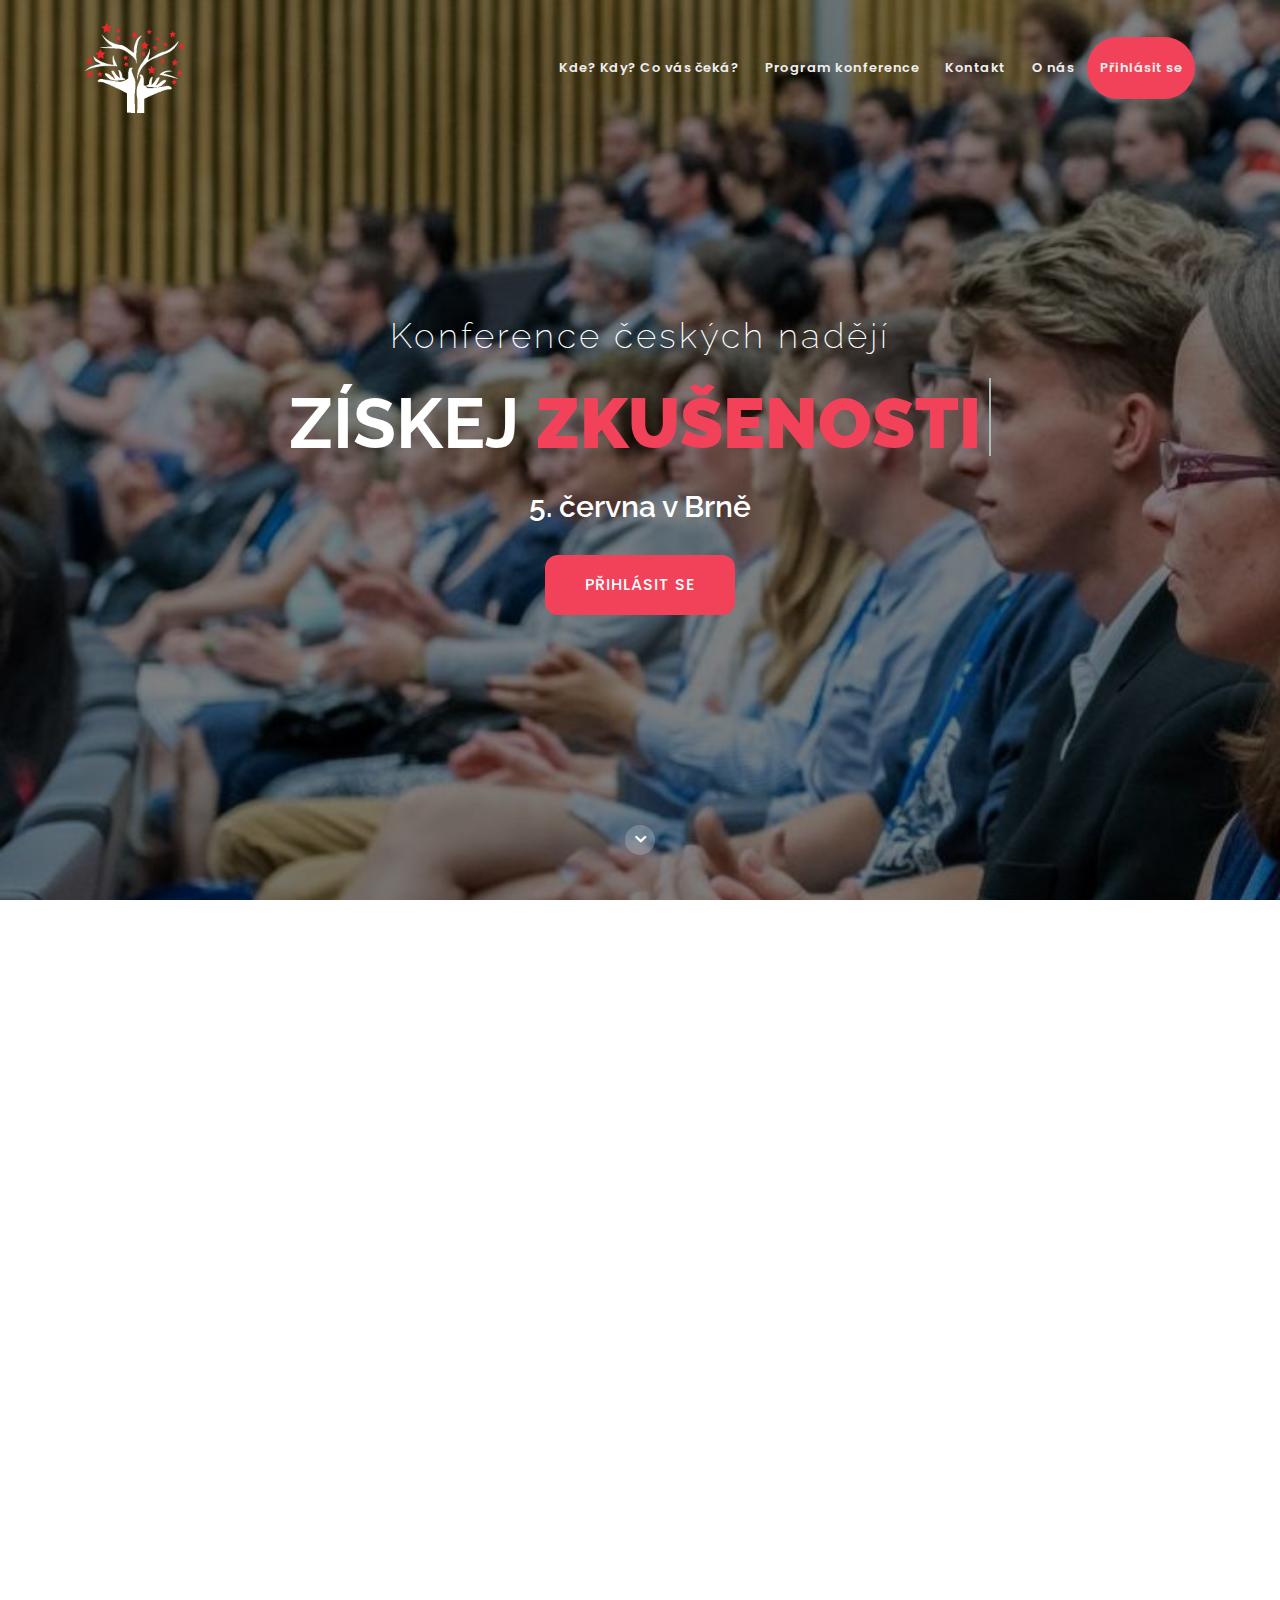
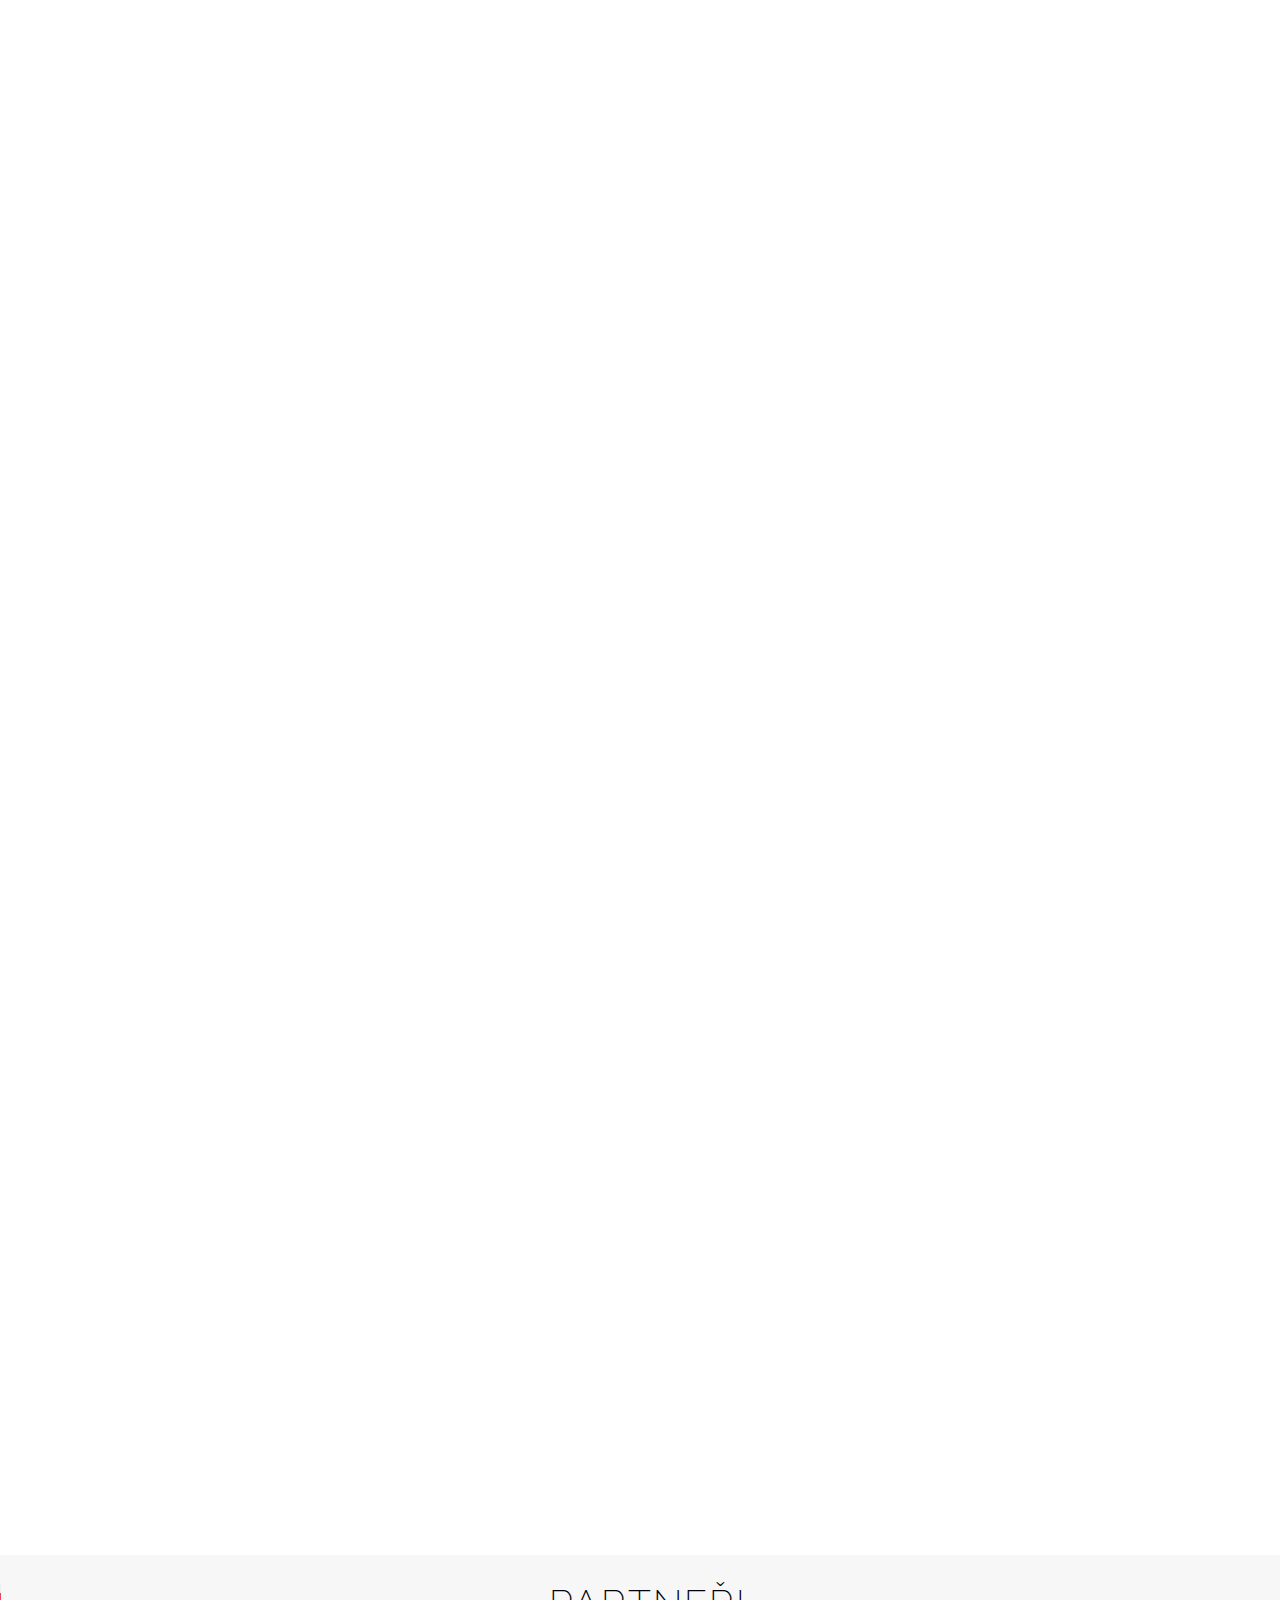
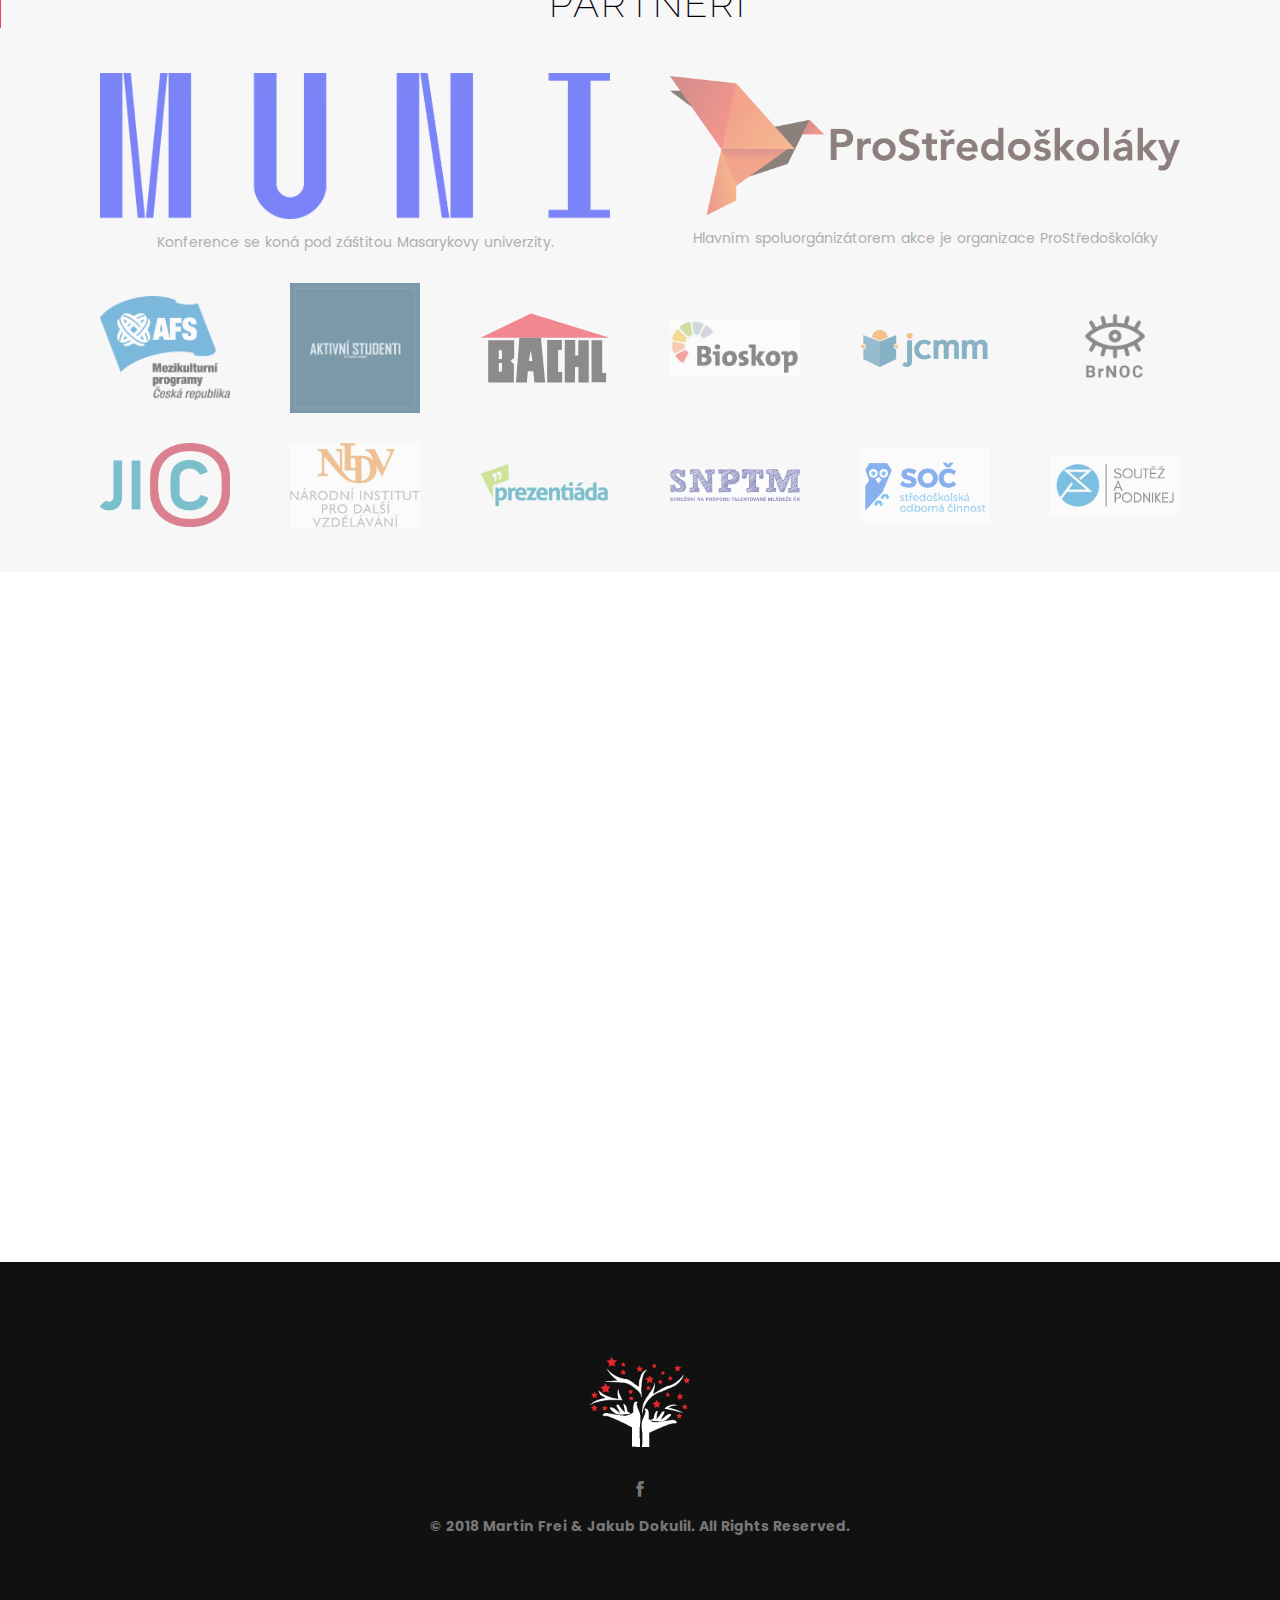
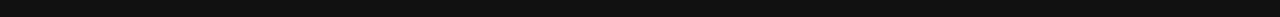
<file: index.html>
<!DOCTYPE html>
 <html lang="cz">

    <head>

    	<!-- Metas -->
        <meta charset="utf-8">
		<meta http-equiv="X-UA-Compatible" content="IE=edge" />
        <meta name="viewport" content="width=device-width, initial-scale=1, maximum-scale=1" />
		<meta name="keywords" content="Konference českých nadějí; studenti; studium" />
		<meta name="description" content="Konference českých nadějí" />
		<meta name="author" content="Martin Frei" />

		<!-- Title  -->
		<title>Konference českých nadějí</title>

		<!-- Favicon ikona v levém horním rohu -->
		<link rel="shortcut icon" href="img/logo-dark.png" />

		<!-- Google Fonts -->
		<link href="https://fonts.googleapis.com/css?family=Poppins:300,400,500,600" rel="stylesheet">
        <link href="https://fonts.googleapis.com/css?family=Raleway:200,300,400,500,600,700,800" rel="stylesheet">
        <link rel="stylesheet" type="text/css" href=" ./css/animate.min.css">
		
		<!-- Plugins -->
		<link rel="stylesheet" href="css/plugins.css" />
       

        <!-- Core Style Css -->
        <link rel="stylesheet" href="css/style.css" />
    
<!---->
    </head>

    <body>

    	<!-- =====================================
    	==== Start Loading -->

    	<div class="loading">
    		<div class="text-center middle">
    			<div class="lds-ellipsis"><div></div><div></div><div></div><div></div></div>
    		</div>
    	</div>
        
    	<!-- End Loading ====
    	======================================= -->

       
    	<!-- =====================================
    	==== Start Navbar -->

		<nav class="navbar navbar-expand-lg">
			<div class="container">

            <!-- Logo -->
            <a class="logo" href="#" data-scroll-nav="0">
                <img src="img/logo-white.png" alt="logo">         
            </a>

			  <button class="navbar-toggler" type="button" data-toggle="collapse" data-target="#navbarSupportedContent" aria-controls="navbarSupportedContent" aria-expanded="false" aria-label="Toggle navigation">
			    <span class="icon-bar"><i class="fas fa-bars"></i></span>
			  </button>

			  <!-- navbar links -->
			  <div class="collapse navbar-collapse" id="navbarSupportedContent">
			    <ul class="navbar-nav ml-auto"><!--
			      <li class="nav-item">
			        <a class="nav-link active" href="#" data-scroll-nav="0">Úvodní stránka</a>
			      </li>-->
                  <li class="nav-item">
                    <a class="nav-link" href="#" data-scroll-nav="1">Kde? Kdy? Co vás čeká?</a>
                  </li>
                   <li class="nav-item">
                    <a class="nav-link" href="#" data-scroll-nav="2">Program konference</a>
                  </li>
                  <li class="nav-item">
                    <a class="nav-link" href="#" data-scroll-nav="3">Kontakt</a>
                  </li>
			      <li class="nav-item">
                    <a class="nav-link" href="#" data-scroll-nav="4">O nás</a>
                  </li>
                  <!--- možnost přidat položky do menu
			      <li class="nav-item">
			        <a class="nav-link" href="#" data-scroll-nav="4">Ahoj puso :*</a>
			      </li>
			      <li class="nav-item">
			        <a class="nav-link" href="#" data-scroll-nav="5">Blog</a>
			      </li>
            --->
            <li class="nav-item" style="background-color: #F24259; animation-delay: 1.2s; border-radius: 80px;">
			        <a class="nav-link" href="https://docs.google.com/forms/d/e/1FAIpQLSfJf_c9JNBJKOF90yZOGm_LRETpNwW7fbvU_ALuVXVhBp3ThQ/viewform?usp=sf_link">Přihlásit se</a>
			      </li>
			    </ul>
			  </div>
			</div>
		</nav>

    	<!-- End Navbar ====
    	======================================= -->


    	<!-- =====================================
    	==== Start Header -->

    	<header class="header valign" data-scroll-index="0" data-overlay-dark="5">
<!--Zde změn video -->
            <video class="bg-vid" poster="img/fotka_uvodka3.jpg" autoplay="" loop="" muted="">
                <source src="img/poslucharna_1.JPG" type="image/jpg">
            </video>

    		<div class="container">
    			<div class="row">
    				<div class="full-width text-center caption mt-30">
    					<h3>Konference českých nadějí</h3>
                        <h1 class="cd-headline clip">
                            <span class="blc">Získej </span>
                            <span class="cd-words-wrapper">
                              <b class="is-visible">Zkušenosti</b>
                              <b>nové Přátele</b>
                              <b>Vědomosti</b>
                            </span>
                        </h1>
                        <h4>5. června v Brně</h4><!--
                        <p>Už na střední škole se dají dělat úžasné věci!</p>
                        <p>Pojďmě je sdílet! </p>-->
                        <!--<a href="#0" class="butn butn-bord">
                            <span>Přihlásit se</span>
                        </a>--->
                        <a href="https://docs.google.com/forms/d/e/1FAIpQLSfJf_c9JNBJKOF90yZOGm_LRETpNwW7fbvU_ALuVXVhBp3ThQ/viewform?usp=sf_link" target="_blank" class="butn butn-bg">
                            <span>Přihlásit se</span>
                        </a>
    				</div>
    			</div>
    		</div>

    		<div class="arrow">
				<a href="#" data-scroll-nav="1">
					<i class="fas fa-chevron-down"></i>
				</a>
			</div>
    	</header>

   <section class="portfolio section-padding" data-scroll-index="1">
            <div class="container">
                <div class="row">
                    
                    <div class="section-head col-sm-12">
                        <h4>
                            <span>Základní</span><br>
                            Informace
                        </h4>
                    </div>
<!---
                
                    <div class="clearfix"></div>

                    gallery -->
                    <div class="gallery text-center full-width" data-scroll-index="1">

                           <!-- gallery item -->
                        <div class="col-md-4 items graphic">
                            <div class="item-img">
                                <img src="img/portfolio/CP_SOC_2018_02.jpg" alt="image">
                                 <div class="stred">
                                <h2>Pro koho?</h2>
                                 </div>
                                <div class="item-img-overlay valign">
                                    <div class="overlay-info full-width vertical-center">
                                        <h6>Pro koho?</h6>
                                        <p> Konference se může <strong>zúčastnit kdokoliv</strong>, svůj projekt mohou představit <strong>v roli prezetujících všichni studenti středních škol</strong>.</p>
                                    </div>
                                    <a href="img/portfolio/1.jpg" class="popimg">
                                        <i class="icofont icofont-image"></i>
                                    </a>
                                </div>
                            </div>
                        </div>
                        <!-- když se ti nechce otvírat css soubor :DDD-->
                        <style type="text/css">
                            .stred{
                                background-color: #003366; 
                                color: white;
                                position: absolute;
                                top: 45%;
                                left: 0;
                                width: 100%;
}
                        </style>
                        <!-- gallery item -->
                        <div class="col-md-4 items web">
                            <div class="item-img">
                                <img src="img/muni_kampus.jpg" alt="image">
                                <div class="stred">
                                <h2>Kde? Kdy?</h2>
                                 </div>
                                <div class="item-img-overlay valign">
                                     
                                    <div class="overlay-info full-width vertical-center">
                                        <h6>Kde? Kdy?</h6>
                                        <p>Akce se uskuteční <strong>5. června</strong> v budově kampusu Masarykovy univerzity <strong>v Brně</strong> Bohunicích </p>
                                    </div>
                                    <a href="img/portfolio/2.jpg" class="popimg">
                                        <i class="icofont icofont-image"></i>
                                    </a>
                                </div>
                            </div>
                        </div>

                        <!-- gallery item -->
                        <div class="col-md-4 items brand">
                            <div class="item-img">
                                <img src="img/portfolio/Mic_800x600 (1).jpg" alt="image">
                                 <div class="stred">
                                <h2>Co vás čeká?</h2>
                                 </div>
                                <div class="item-img-overlay valign">
                                    <div class="overlay-info full-width vertical-center">
                                        <h6>Co vás čeká?</h6>
                                        <p>Těšit se můžete na den nabitý přednáškami středoškoláků, zajímavým programem a soutěžemi o ceny. Setkáte se s středoškoláky z celého Česka.</p>
                                    </div>
                                    <a href="img/portfolio/3.jpg" class="popimg">
                                        <i class="icofont icofont-image"></i>
                                    </a>
                                </div>
                            </div>
                        </div>

                      

                        <div class="clear-fix"></div>

                    </div>

                </div>
            </div>

        </section><!--
         <div class="quote bg-img section-padding" data-overlay-dark="5" data-background="img/onas1.jpg" data-scroll-index="1">
            <div class="container">
                <div class="row">
                    <div class="offset-lg-2 col-lg-8 text-center">
                        <p><span class="icon"><i class="icofont icofont-quote-left"></i></span>Mnoho úspěšných vědců začalo se svým výzkumem již na střední škole.<span class="icon"><i class="icofont icofont-quote-right"></i></span></p>
                        <h5>České naděje</h5>
                        <h6>CEO, and lead designer of konference</h6>
                    </div>
                </div>
            </div>
        </div>--><!--
        <section class="hero section-padding pb-0" data-scroll-index="1">
            <div class="container">
                <div class="row">-->
                    <!--<div class="offset-lg-2 col-lg-8 text-center mb-80">
                        <h4 class="extra-text">Už na <span> střední škole</span> se dají dělat výjimečné věci.</h4>
                        <h4>Pojďme je <span>sdílet</span></h4>
                    </div>
--><!--
                    <div class="col-lg-7">
                        <div class="mission">

                            <div class="section-head mb-30">
                                <h4><span>O nás</span><br>
                                    Náš cíl
                                </h4>
                            </div>
                         <p>Lorem ipsum dolor sit amet, consectetuer adipiscing elit. Duis ante orci, molestie vitae vehicula venenatis, tincidunt ac pede. Donec vitae arcu. Cras elementum. Nullam at arcu a est sollicitudin euismod. Ut enim ad minima veniam, quis nostrum exercitationem ullam corporis suscipit laboriosam, nisi ut aliquid ex ea commodi consequatur? Maecenas sollicitudin. Phasellus et lorem id felis nonummy placerat. Aliquam ante. Class aptent taciti sociosqu ad litora torquent per conubia nostra, per inceptos hymenaeos. Nam quis nulla. Mauris suscipit, ligula sit amet pharetra semper, nibh ante cursus purus, vel sagittis velit mauris vel metus. Fusce suscipit libero eget elit. Duis ante orci, molestie vitae vehicula venenatis, tincidunt ac pede. Cum sociis natoque penatibus et magnis dis parturient montes, nascetur ridiculus mus. Et harum quidem rerum facilis est et expedita distinctio. Mauris tincidunt sem sed arcu. Etiam quis quam.</p>

                        <p>Nullam feugiat, turpis at pulvinar vulputate, erat libero tristique tellus, nec bibendum odio risus sit amet ante. Etiam bibendum elit eget erat. Nullam justo enim, consectetuer nec, ullamcorper ac, vestibulum in, elit. Duis sapien nunc, commodo et, interdum suscipit, sollicitudin et, dolor. Morbi imperdiet, mauris ac auctor dictum, nisl ligula egestas nulla, et sollicitudin sem purus in lacus. Maecenas lorem. Nam quis nulla. Duis viverra diam non justo. Sed ac dolor sit amet purus malesuada congue. Nunc auctor. In enim a arcu imperdiet malesuada. Fusce nibh. Nulla accumsan, elit sit amet varius semper, nulla mauris mollis quam, tempor suscipit diam nulla vel leo. Maecenas lorem. Curabitur sagittis hendrerit ante. Pellentesque pretium lectus id turpis.</p>


                            
                        </div>
                    </div>
                </div>
            </div>
            

                    
        <div class="clients bg-white text-center">
            <div class="container">
                <div class="row">
                </div>
            </div>
        </div>


    </section>-->


        <!-- End Quote ====
        ======================================= -->


    	<!-- =====================================
    	==== Start Portfolio -->
    	
     

    	
        <section id="program" class="serv-tabs section-padding bg-img" data-overlay-dark="7" data-background="img/onas1.jpg" data-scroll-index="2">
            <div class="container">
                <div class="row">

                    
                     <div class="section-head col-sm-12">

                        <h4>
                            <span>Program</span><br>
                            konference
                        </h4>
                        
                         <div class="tabs-icon row">

                            <div id="tab-1" class="col-md-4 col-sm-4 active item">
                                <div><!--
                                    <span class="icon"><i class="icofont icofont-laptop-alt"></i></span>-->
                                    <h5>Zahájení</h5>
                                    <em>Aula </em>
									<em>10:00 - 10:30</em>
                                </div>
                            </div>

                            <div id="tab-2" class="col-md-4 col-sm-4 item">
                                <div><!--
                                    <span class="icon"><i class="icofont icofont-brand-htc"></i></span>-->
                                    <h5>Dopolední blok</h5>
                                    <em>Aula 10:30 - 11:45</em>
                                </div>
                            </div>
                            <div id="tab-3" class="col-md-4 col-sm-4 item">
                                <div><!--
                                    <span class="icon"><i class="icofont icofont-brand-htc"></i></span>-->
                                    <h5>Oběd </h5>
                                    <em>Menza</em> 
									<em>11:45 - 13:00</em>
                                </div>
                            </div>

                            <div id="tab-4" class="col-md-4 col-sm-4 item">
                                <div><!--
                                    <span class="icon"><i class="icofont icofont-brand-htc"></i></span>-->
                                    <h5>Odpolední blok</h5>
                                    <em>Posluchárny </em>
									<em>13:00 - 16:00 </em>
                                </div>
                            </div>

                                                  
                            <div id="tab-5" class="col-md-4 col-sm-4 item">
                              <div><!------------------
                                  <span class="icon"><i class="icofont icofont-touch"></i></span>-->
                                  <h5>Ukončení</h5>
                                  <em>Aula 16:30</em>
                              </div>
                          </div>
                        </div>
                    </div>
 <div class="tabs col-sm-12">

                        <div class="content">
                            <div id="tab-1-content" class="tab-item curent">
                                <div class="row">
                                    <div class="col-lg-6">
                                        <div class="item bord">
                                            <h5> Zahájení</h5>
											 </div>
											  </div>
											  <div class="col-lg-6">
                                        <div class="item spcial">
                                            <p> Zahájení konferece a úvodní slovo organizátorů a děkana přírodovědecké fakulty. </p>
                                       
                                        </div>
                                    </div>
                                </div>
                            </div>

                            <div id="tab-2-content" class="tab-item">
                                <div class="row">
                                    <div class="col-lg-6">
                                        <div class="item bord">
                                            <h5>Dopolední blok přednášek</h5>
                                        </div>
                                    </div>
                                    <div class="col-lg-6">
                                        <div class="item spcial">
                                            <p>Během dopoledního bloku vystoupí se svými přednáškami tři studenti, kteří už na střední škole dokázali něco výjimečného.</p>

                                            <p>Jména těchto hostů a o čem promluví bude zveřejněno v průběhu ledna.</p>
                                        </div>
                                    </div>
                                </div>
                                <span style="height: 20px"></span>
                                <div class="testimonails bg-img section-padding" data-overlay-dark="7" data-background="img/3.jpg">
                                    <div class="container">
                                        <div class="row">
                        
                                            <div class="offset-lg-1 col-lg-10 text-center over">
                        
                                                <div class="owl-carousel owl-theme">
                                                    <div class="citem">
                                                        <div class="client-img">
                                                            <img src="img/oliver.jpg" alt="">
                                                        </div>
                                                        <h5>Oliver Layera</h5>
                                                        <h6>1. přednášející</h6>
                                                        <p>Jako první z trojice TOP středoškoláků se nám v dopoledním bloku představí Oliver Laryea!</p>

                                                        <p>Oliver nyní studuje maturitní ročník pražského gymnázia Budějovická. Škola však rozhodně není jeho jedinou aktivitou. Aktuálně se nejvíc věnuje podnikání, má vlastní digitální agenturu, rozjíždí firmu zprostředkovávající medicínský turismus a spousty vedlejších projektů. Jedním z nich bylo „Společně v knihovně“, který realizoval ve spolupráci s organizací Nová škola v opatovské knihovně. Sám zde dva roky působil jako dobrovolník. Účastnil se výzkumu na dvou ústavech Akademie věd ČR - charakterizaci polovodičkových nanostruktur a kvantových teček a byl vybrán na několikatýdenní stáž do švýcarského CERNu, kde pracoval na SCADA systému sběru a dispečerského řízení dat. Díky stipendiu, které loni obdržel, okusil i studium na Princetonské univerzitě. Ve svém volném čase se mimo jiné věnuje fotbalu a hře na klavír.</p>
                                      
                                                    </div>
                                                    <div class="citem">
                                                        <div class="client-img">
                                                            <img src="img/slama.jpg" alt="">
                                                        </div>
                                                        <h5>Jan Sláma</h5>
                                                        <h6>2. přednášející</h6>
                                                        <p>Představujeme vám druhého přednášejícího, který vystoupí jako jeden z nejúspěšnějších středoškoláků z Česka - Honzu SLámu. </p>
                                                        <p>Honza chtěl být do 12 let vědcem. Pak se to trochu zvrtlo a vy ho můžete znát jako mladého podnikatele, startupistu ze Silicon Valley, bojovníka s šikanou či ultra aktivního středoškoláka. Podnikat začal ve dvanácti, buduje globální startup (a pár dalších firem), jeho projekt Nenech to být sklízí úspěchy doma i v zahraničí a byl mimo jiné vyhlášen Nejaktivnějším středoškolákem ČR 2017.
                                                        Přednášku v duchu výčtu úspěchů však nečekejte. Místo toho vám Honza povypráví, s jakými problémy se potkával, co vše pokazil, a jaké blbosti musíte řešit, když získáte v 17 letech pořádnou investici a rozhodnete se vést firmu ze školní lavice. Protože mít 590 zameškaných hodin za pololetí, to se jen tak nepodaří.</p>
                                                    </div>
                                                    <div class="citem">
                                                        <div class="client-img">
                                                            <img src="img/team/3.jpg" alt="">
                                                        </div>
                                                        <h5>Bude během ledna zveřejněn.</h5>
                                                        <h6>3. přednášející</h6>
                                                        <p></p>
                                                    </div>
                                                </div>
                                            </div>
                                        </div>
                                    </div>
                                </div>
                               
                            <div id="tab-3-content" class="tab-item">
                                <div class="row">
                                    <div class="col-lg-6">
                                        <div class="item bord">
                                          <h5>Oběd</h5>
                                        </div>
                                    </div>
                                    <div class="col-lg-6">
                                        <div class="item spcial">
                                            <p>Na oběd jsou všichni účastníci zváni, na výběr bude z více možností.</p>
                                        </div>
                                    </div>
                                </div>
                            </div>
<!--začátek odp programu-->
                            <div id="tab-4-content" class="tab-item">
                                    <div class="row">
                                        <div class="col-lg-6">
                                            <div class="item bord">
                                                <h5>Odpolecní blok</h5>
                                            </div>
                                        </div>
                                        <div class="col-lg-6">
                                            <div class="item spcial" style="margin-bottom: 20px">
                                                    <p>Odpolední blok se ponese v duchu odborných studentských přednášek, v každé z pěti oborově zaměřených sekcí jich proběhne celkem šest. Program bude proložen přestávkou s občerstvením, posterovou přehlídkou studentských projektů a organizacemi nabízejícími nejrůznější mimoškolní aktivity. </p>

                                                    <p>Seznam přednášejících a obsah jejich přednášek bude zveřejněn po ukončení přihlašování řečníků, tedy na konci dubna.</p>

                                                   
                                            </div>
                                        </div>
                                    </div>
                                <div class="row">
                                    <div class="col-lg-6">
                                        <div class="item bord">
                                        	<!--Takovato implementace taky neni moc bombasticka, ale funguje to :) a neni to obecne =D-->
                                        	<button style="margin-bottom: 10px" class="btn btn-secondary btn-md" onclick="progsub('subsec-1', 'subsec-2', 'subsec-3', 'subsec-4', 'subsec-5')"> Fyzika, informatika a matematika</button>
                                            <p></p>
                                            <button style="margin-bottom: 10px" class="btn btn-secondary btn-md" onclick="progsub('subsec-2', 'subsec-1', 'subsec-3', 'subsec-4', 'subsec-5')">Humanitní obory</button>
                                            <p></p>
                                            <button style="margin-bottom: 10px" class="btn btn-secondary btn-md" onclick="progsub('subsec-3', 'subsec-2', 'subsec-1', 'subsec-4', 'subsec-5')">Přírodovědné obory</button>
                                            <p></p>
                                            <button style="margin-bottom: 10px" class="btn btn-secondary btn-md" onclick="progsub('subsec-4', 'subsec-2', 'subsec-3', 'subsec-1', 'subsec-5')">Společenskovědní obory</button>
                                            <p></p>
                                            <button style="margin-bottom: 10px" class="btn btn-secondary btn-md" onclick="progsub('subsec-5', 'subsec-2', 'subsec-3', 'subsec-4', 'subsec-1')">Technické obory</button>
                                        </div>
                                    </div>
                                  	
                                    <div class="col-lg-6">
                                 		<!--Tohle asi neni uplne idealni nazev? =D-->
                                    	<div id="odstavecpopisekodpoledniblok" class = "item spcial">
                                    		
                                    	</div>

                                        <div style="display:none" id="subsec-1" class="item spcial">
                                          <h6>Fyzika, informatika a matematika</h6>
                                          
                                          <p>V této časti uslyšíte o nejnovějších objevech ze světa malých částic, velkých galaxií, čísel či jedniček a nul.</p>

                                       </div>
                                       <div style="display:none" id="subsec-2" class="item spcial">
                                          <h6>Humanitní obory</h6>
                                          
                                          <p>Zajímají vás jazyky, historie, kultura anebo umění? Tak to rozhodně zavítejte do této sekce!</p>
                                        </div>
                                        <div style="display:none" id="subsec-3" class="item spcial">
                                            <h6>Přírodovědné obory</h6>
                                            
                                            <p>Fascinuje vás mikrosvět, struktura hornin či léčba rakoviny? Pak je tu rozhodně to pravé místo pro vás!</p>
                                          </div>

                                        <div style="display:none" id="subsec-4" class="item spcial">
                                            <h6>Společenskovědní obory</h6>
                                            
                                            <p>Zajímá vás, jak fuguje člověk jako jedinec nebo jako součást velké společnosti, jak se společnost řídí a jak je to s pěnězi? Přijďte a dozvíte se to. </p>
                                          </div>

                                           <div style="display:none" id="subsec-5" class="item spcial">
                                          <h6>Technické obory</h6>
                                          
                                          <p>Co tu bude zítra? Jak budou postaveny stroje, integrované obvody či budovy? Odpověďi na tyto otázky vám zodpoví řečníci z této sekce. </p>
                                        </div>
                                    </div>

                                      </div>
                                      
                                     
                                  </div>
                                  <div id="tab-5-content" class="tab-item">
                                    <div class="row">
                                        <div class="col-lg-6">
                                            <div class="item bord">
                                              <h5>Ukončení</h5>
                                            </div>
                                        </div>
                                        <div class="col-lg-6">
                                            <div class="item spcial">
                                                <p>Proběhne vyhlášení nejlepších prezentací a výherců kvízu.</p>
                                            </div>
                                        </div>
                                    </div>
                                </div>
                        <!--
<div id="tab-4" class="col-md-3 col-sm-6 item">
                            <div>
                               
                               <button class="btn"  data-toggle="modal" data-target="#exampleModalCenter"><i class="icofont icofont-touch" ></i></button>
                                <h6>Přivítání</h6>
                            </div>
                        </div>

<div id="tab-4" class="col-md-3 col-sm-6 item">
                            <div>
                               
                               <button class="btn"  data-toggle="modal" data-target="#blok1"><i class="icofont icofont-touch" ></i></button>
                                <h6>1. Blok</h6>
                            </div>
                        </div>

                      <div id="tab-4" class="col-md-3 col-sm-6 item">
                            <div>
                               
                               <button class="btn"  data-toggle="modal" data-target="#blok2"><i class="icofont icofont-touch" ></i></button>
                                <h6>2. Blok</h6>
                            </div>
                        </div>

                        <div id="tab-4" class="col-md-3 col-sm-6 item">
                            <div>
                               
                               <button class="btn"  data-toggle="modal" data-target="#exampleModalCenter"><i class="icofont icofont-touch" ></i></button>
                                <h6>Ukončení</h6>
                            </div>
                        </div>
        
                    </div>
                </div>
                <style type="text/css"> .btn {
/* Blue background */
background-color: transparent;
border: none; /* Remove borders */
color: red; /* White text */
padding: 12px 16px; /* Some padding */
font-size: 25px; /* Set a font size */
cursor: pointer; /* Mouse pointer on hover */
}</style>
              


<!-- Animation -->
<script src="js/jquery-3.0.0.min.js"></script>
    <script src="js/jquery.aniview.js"></script>
    <script type="text/javascript">
        $(function(){
            var opt={
                animateThreshold: 60,
                scrollPollInterval: 20
            }
            anime = $("section")
            anime.AniView(opt);
            anime.attr("data-av-animation", function(){
                if(Math.random()>0.5){
                    return "slideInRight"
                }
                else{
                    return "slideInLeft"
                }
            })
        });
    </script>

            </div>
        </div>
    </section>
      <!-- Animation -->
<script src="js/jquery-3.0.0.min.js"></script>
        <script src="js/jquery.aniview.js"></script>
        <script type="text/javascript">
            $(function(){
                var opt={
                    animateThreshold: 60,
                    scrollPollInterval: 20
                }
                anime = $("section")
                anime.AniView(opt);
                anime.attr("data-av-animation", function(){
                    if(Math.random()>0.5){
                        return "slideInRight"
                    }
                    else{
                        return "slideInLeft"
                    }
                })
            });
        </script>
<!--BUTTON TEXT HIDE/SHOW -->
<script type="text/javascript">
	function myFunction() {
    var x = document.getElementById("myDIV");

    if (x.style.display === "none") {
        x.style.display = "block";
    } else {
        x.style.display = "none";
    }
}
//Tady to asi bude chtit trochu nejak lepe naprogramovat =D
function progsub(name, tohide1, tohide2, tohide3, tohide4) {

    document.getElementById(tohide1).style.display = "none";
    document.getElementById(tohide2).style.display = "none";
    document.getElementById(tohide3).style.display = "none";
    document.getElementById(tohide4).style.display = "none";
    document.getElementById("odstavecpopisekodpoledniblok").style.display = "none";
    var x = document.getElementById(name);
    if (x.style.display === "none") 
    {
        x.style.display = "block";
    } 
    else 
    {
        x.style.display = "none";
    }
}
function hide2() {
    var x = document.getElementById("myDIV2");
    if (x.style.display === "none") {
        x.style.display = "block";
    } else {
        x.style.display = "none";
    }
}
</script>
                </div>
            </div>
        </section>
<!--
        <section class="hero section-padding pb-0" data-scroll-index="1">
          <div class="container">
              <div class="row">
                  <<div class="offset-lg-2 col-lg-8 text-center mb-80">
                      <h4 class="extra-text">Už na <span> střední škole</span> se dají dělat výjimečné věci.</h4>
                      <h4>Pojďme je <span>sdílet</span></h4>
                  </div>
--><!--
                  <div class="col-lg-12">
                      <div class="mission">

                          <div class="section-head mb-30">
                              <h4><span>O nás</span><br>
                                  Náš cíl
                              </h4>
                              <p></p>
                               <p>
							  Spolek Sdružení českých nadějí z. s. se snaží nadchnout středoškolské studenty k různým mimoškolním aktivitám, které vedou k jejich osobnímu rozvoji. Přednášíme na středních školách po celé České republice, kde studentům představujeme všemožné aktivity, od SOČ až po vědomostní a dovednostní soutěže a kurzy, kterých se mohou během studia na střední škole zúčastnit. Cílem našeho sdružení je vytvořit rozrůstající se komunitu aktivních studentů, kteří si budou vzájemně předávat zkušenosti a pomocnou ruku. </p> 
                          </div>



                          
                     </div>
                  </div>
              </div>
          </div>
          
  </section>-->

 <div class="clients bg-white text-center">
            <div class="container">
                <div class="row">
                </div>
            </div>
        </div>
 <div class="clients bg-white text-center">
            <div class="container">
                <div class="row">
                </div>
            </div>
        </div>
        <!-- =====================================
        ==== Start Contact -->
        <section class="contact" data-scroll-index="3">
            <div class="container-fluid">
                <div class="row">
                  
                  <!--  <div class="col-lg-6 map">
                        <div id="mapa" style="width:100%;"></div>
                    -->
                    </div>
                    <div class="col-lg-12 contact-form">
                        <form class="form" id="contact-form" method="post" action="contact.php">

                            <div class="messages"></div>

                            <div class="controls">

                                <div class="row">

                                   
										<div class="section-head col-sm-12">
                                        <h4>
                                            <span>Kontakt</span><br>
                                            Máš dotaz?
                                        </h4>
                                    </div>

                                    <div class="col-md-6">
                                        <div class="form-group">
                                            <input id="form_name" type="text" name="name" placeholder="Jméno" required="required">
                                        </div>
                                    </div>
                                    <div class="col-md-6">
                                        <div class="form-group">
                                            <input id="form_email" type="email" name="email" placeholder="Email" required="required">
                                        </div>
                                    </div>
                                    <div class="col-md-12">
                                        <div class="form-group">
                                            <input id="form_subject" type="text" name="subject" placeholder="Předmět">
                                        </div>
                                    </div>
                                    <div class="col-md-12">
                                        <div class="form-group">
                                            <textarea id="form_message" name="message" placeholder="Zpráva" rows="4" required="required"></textarea>
                                        </div>
                                    </div>

                                    <div class="col-md-12 text-center">
                                        <button type="submit"><span>Odeslat</span></button>
                                    </div>
									

                                </div>                             
                            </div>
                        </form>
                    </div>
                </div>
            </div>
        </section>
        <!-- Modal -->
        <!-- privitani: verze s vyskakujicim oknem--->
        <!---
        <div class="modal fade" id="privitani" tabindex="-1" role="dialog" aria-labelledby="exampleModalCenterTitle" aria-hidden="true">
  <div class="modal-dialog modal-dialog-centered" role="document">
    <div class="modal-content">
      <div class="modal-header">
        <h5 class="modal-title" id="exampleModalLongTitle">Blok 1</h5>
        <button type="button" class="close" data-dismiss="modal" aria-label="Close">
          <span aria-hidden="true">&times;</span>
        </button>
      </div>
      <div class="modal-body">
        <h6>10:00—10:30 Přivítání – aula</h6> 


      </div>
      <div class="modal-footer">
        <button type="button" class="btn btn-secondary" data-dismiss="modal"> Zavřít</button>
        
      </div>
    </div>
  </div>
</div>-->
<!-- blok1
<div class="modal fade" id="blok1" tabindex="-1" role="dialog" aria-labelledby="exampleModalCenterTitle" aria-hidden="true">
  <div class="modal-dialog modal-dialog-centered" role="document">
    <div class="modal-content">
      <div class="modal-header">
        <h5 class="modal-title" id="exampleModalLongTitle">Blok 1</h5>
        <button type="button" class="close" data-dismiss="modal" aria-label="Close">
          <span aria-hidden="true">&times;</span>
        </button>
      </div>
      <div class="modal-body">
        <h6>10:30—10:50 První část 1. bloku </h6> <p>(přednášky nejúspěšnějších středoškoláků z Česka - po 15 min) – velká aula</p>
        <h6>Přednáší: Jan Sláma</h6>
        <h6>10:50-11:00 přestávka</h6>
        <h6>11:00-11:40 druhá část 1.bloku</h6>
        <h6>Přednáší:</h6>
        <h6>??Karina Zadorozhny??</h6>
        <h6>??někdo další??</h6>
        <h6>11:40—13:00 Oběd – menza</h6>


      </div>
      <div class="modal-footer">
        <button type="button" class="btn btn-secondary" data-dismiss="modal"> Zavřít</button>
        
      </div>
    </div>
  </div>
</div>
<div class="modal fade" id="blok2" tabindex="-1" role="dialog" aria-labelledby="exampleModalCenterTitle" aria-hidden="true">
  <div class="modal-dialog modal-dialog-centered" role="document">
    <div class="modal-content">
      <div class="modal-header">
        <h5 class="modal-title" id="exampleModalLongTitle">Blok 2</h5>
        <button type="button" class="close" data-dismiss="modal" aria-label="Close">
          <span aria-hidden="true">&times;</span>
        </button>
      </div>
      <div class="modal-body">

<div class="row">
  <div class="col-4">
    <div class="list-group" id="list-tab" role="tablist">
      <a class="list-group-item list-group-item-action active" id="list-home-list" data-toggle="list" href="#list-home" role="tab" aria-controls="home">Přednáška 1 16:45-16:55</a>
      <a class="list-group-item list-group-item-action" id="list-profile-list" data-toggle="list" href="#list-profile" role="tab" aria-controls="profile">Přednáška 1 16:45-16:55</a>
      <a class="list-group-item list-group-item-action" id="list-messages-list" data-toggle="list" href="#list-messages" role="tab" aria-controls="messages">Přednáška 1 16:45-16:55</a>
      <a class="list-group-item list-group-item-action" id="list-settings-list" data-toggle="list" href="#list-settings" role="tab" aria-controls="settings"></a>
    </div>
  </div>
  <div class="col-8">
    <div class="tab-content" id="nav-tabContent">
      <div class="tab-pane fade show active" id="list-home" role="tabpanel" aria-labelledby="list-home-list">TEXT 1</div>
      <div class="tab-pane fade" id="list-profile" role="tabpanel" aria-labelledby="list-profile-list">TEXT2</div>
      <div class="tab-pane fade" id="list-messages" role="tabpanel" aria-labelledby="list-messages-list">...</div>
      <div class="tab-pane fade" id="list-settings" role="tabpanel" aria-labelledby="list-settings-list">...</div>
    </div>
  </div>
</div>



      </div>
      <div class="modal-footer">
        <button type="button" class="btn btn-secondary" data-dismiss="modal"> Zavřít</button>
        
      </div>
    </div>
  </div>
</div>
 
 END  
--->

        <!-- =====================================
        ==== Information -->
       
        <!-- Information ====
        ======================================= -->
        <div class="clients bg-gray text-center">
            <div class="section-head mb-30">
                <h4><span>PARTNEŘI</span><br>
                </h4>
            </div>
    
            <div class="container">
                <div class="row align-items-center">
                    <div class="col-lg-6 col-md-6 col-sm-12">
                        <a href="http://www.muni.cz" target="_blank" rel="noopener noreferrer">
                        <div class="brand">
						
                            <img src="img/loga/muni_alfa.png" alt="">
                            <div class="text-center" style="margin-top: 12px"><p>Konference se koná pod záštitou Masarykovy univerzity.</p></div>
                        </div></a>
                    </div>
                    <div class="col-lg-6 col-md-6 col-sm-12">
                        <a href="http://www.prostredoskolaky.cz/" target="_blank" rel="noopener noreferrer">
                        <div class="brand">
						
                            <img src="img/loga/PS.png" alt="">
                            <div class="text-center" style="margin-top: 12px"><p>Hlavním spoluorgánizátorem akce je organizace ProStředoškoláky</p></div>
                        </div></a>
                    </div>
                    <div class="clearfix"></div>
                </div>
                <div class="row align-items-center">
                    <div class="col-lg-2 col-md-4 col-sm-6">
                        <a href="https://www.afs.cz/" target="_blank" rel="noopener noreferrer">
                        <div class="brand">
                            <img src="img/loga/AFS_Logo-CzechRep.png" alt="">
                        </div></a>
                    </div>
                    <div class="col-lg-2 col-md-4 col-sm-6">
                            <div class="brand">
                                <img src="img/loga/Logo-AS-full.png" alt="">
                            </div>
                    </div>
                    <div class="col-lg-2 col-md-4 col-sm-6">
                            <a href="http://www.bachl.cz/" target="_blank" rel="noopener noreferrer">
                        <div class="brand">
                            <img src="img/loga/bachl.svg" alt="">
                        </div></a>
                    </div>
                    <div class="col-lg-2 col-md-4 col-sm-6">
                            <a href="https://bioskop.muni.cz/" target="_blank" rel="noopener noreferrer">
                        <div class="brand">
                            <img src="img/loga/bioskop.jpg" alt="">
                        </div></a>
                    </div>
                    <div class="col-lg-2 col-md-4 col-sm-6"> <!--http://www.jcmm.cz/  https://www.brnoc.cz/-->
                        <a href="http://www.jcmm.cz/" target="_blank" rel="noopener noreferrer">
                        <div class="brand">
                            <img src="img/loga/logo_JCMM.png" alt="">
                        </div></a>
                    </div>
                    <div class="col-lg-2 col-md-4 col-sm-6">
                            <a href="https://www.brnoc.cz/" target="_blank" rel="noopener noreferrer">
                        <div class="brand">
                            <img src="img/loga/logo_white.png" >
                        </div></a>
                    </div>
                    
                    <div class="clearfix"></div>
                </div>
                <div class="row align-items-center"> 
                    <div class="col-lg-2 col-md-4 col-sm-6">
                            <a href="https://www.jic.cz/" target="_blank" rel="noopener noreferrer">
                    <div class="brand">
                        <img src="img/loga/jic_online.png" alt="">
                    </div></a>
                </div>
                    <div class="col-lg-2 col-md-4 col-sm-6">
                            <a href="https://www.nidv.cz/" target="_blank" rel="noopener noreferrer">
                        <div class="brand">
                            <img src="img/loga/nidv.jpg" alt="">
                        </div></a>
                    </div>
                    <div class="col-lg-2 col-md-4 col-sm-6">
                            <a href="http://prezentiada.cz/" target="_blank" rel="noopener noreferrer">
                            <div class="brand">
                                <img src="img/loga/prezentiada.png" alt="">
                            </div></a>
                        </div>
                    <div class="col-lg-2 col-md-4 col-sm-6">
                            <a href="http://snptm.cz/" target="_blank" rel="noopener noreferrer">
                        <div class="brand">
                            <img src="img/loga/snptm.jpg  " alt="">
                        </div></a>
                    </div>
                    <div class="col-lg-2 col-md-4 col-sm-6">
                            <a href="http://www.soc.cz/" target="_blank" rel="noopener noreferrer">
                        <div class="brand">
                            <img src="img/loga/soc-logo.jpg" alt="">
                        </div></a>
                    </div>
                    <div class="col-lg-2 col-md-4 col-sm-6">
                            <a href="http://soutezapodnikej.cz/" target="_blank" rel="noopener noreferrer">
                        <div class="brand">
                            <img src="img/loga/logo-soutez-a-podnikej-black.jpg" alt="">
                        </div></a>
                    </div>                    
                    <div class="clearfix"></div>
                </div>
            </div>
        </div> 

    	<!-- =====================================
    	==== Start Footer -->
  
        <section class="hero section-padding pb-0" data-scroll-index="4">
          <div class="container">
              <div class="row">
                  <!--<div class="offset-lg-2 col-lg-8 text-center mb-80">
                      <h4 class="extra-text">Už na <span> střední škole</span> se dají dělat výjimečné věci.</h4>
                      <h4>Pojďme je <span>sdílet</span></h4>
                  </div>
-->
                  <div class="col-lg-12 align-items-left">
                      <div class="mission" >

                          <div class="section-head mb-50 ms-50 me-50 mt-50">
                              <h4 class="onas"><span>O nás</span><br>
                                  Náš cíl
                              </h4>
                              <p></p>
                               <p>
							  Spolek Sdružení českých nadějí z. s. se snaží nadchnout středoškolské studenty k různým mimoškolním aktivitám, které vedou k jejich osobnímu rozvoji. Přednášíme na středních školách po celé České republice, kde studentům představujeme všemožné aktivity, od SOČ až po vědomostní a dovednostní soutěže a kurzy, kterých se mohou během studia na střední škole zúčastnit. Cílem našeho sdružení je vytvořit rozrůstající se komunitu aktivních studentů, kteří si budou vzájemně předávat zkušenosti a pomáhat. </p> 
                          </div>



                          
                     </div>
                  </div>
              </div>
          </div>
          
  </section>
  <section class="information bg-img" data-overlay-dark="9" data-background="img/onas1.jpg" id="kontakt">
    <div class="container">
        <div class="row">
            <div class="col-lg-6">
                <div class="info">
                    <div class="item">
                        <span class="icon"><i class="icofont icofont-phone"></i></span>
                        <div class="cont">
                            <h6>Telefon : </h6>
                            <p>+420 732 681 462<br>+420 604 591 405</p>
                        </div>
                    </div>
                </div>
            </div>
<!--                 <div class="col-lg-4">
                <div class="info">
                    <div class="item">
                        <span class="icon"><i class="icofont icofont-map"></i></span>
                        <div class="cont">
                            <h6>Adresa : </h6>
                            <p>Kounice<br> Brno</p>
                        </div>
                    </div>
                </div>
            </div>
-->

            <div class="col-lg-6 ">
                <div class="info">
                    <div class="item">
                        <span class="icon"><i class="icofont icofont-email"></i></span>
                        <div class="cont">
                            <h6>Email : </h6>
                            <p>Ceskenadeje@gmail.com<br>  </p>
                        </div>
                    </div>
                </div>
            </div>

        </div>
    </div>
</section>
  <footer class="text-center">
      <div class="container">

          <!-- Logo -->
          <a class="logo" href="#">
              <img src="img/logo-white.png" alt="logo">          
          </a>
          <!-- Nahraď #0 odkazy na soc sítě. Pokud chceš smazat, maž celý řádek-->
          <div class="social">
              <a href="https://www.facebook.com/events/433127867516158/"><i class="icofont icofont-social-facebook"></i></a><!--
              <a href="#0"><i class="icofont icofont-social-twitter"></i></a>-->
<!--              <a href="#0"><i class="icofont icofont-social-instagram"></i></a>--><!--
              <a href="#0"><i class="icofont icofont-brand-linkedin"></i></a>
              <a href="#0"><i class="icofont icofont-social-behance"></i></a>-->
          </div>

          <p>&copy; 2018 Martin Frei & Jakub Dokulil. All Rights Reserved.</p>

      </div>

    </footer>

        <!-- Sponzoři -->
<!---------        <div class="clients bg-gray text-center">
            <div class="section-head mb-30">
                <h4><span>PARTNEŘI</span><br>
                </h4>
            </div>
    
            <div class="container">
                <div class="row align-items-center">
                    <div class="col-lg-6 col-md-6 col-sm-12">
                        <div class="brand">
						
                            <img src="img/loga/muni_alfa.png" alt="">
                            <div class="text-center" style="margin-top: 12px"><p>Konference se koná pod záštitou Masarykovy univerzity.</p></div>
                        </div>
                    </div>
                    <div class="col-lg-6 col-md-6 col-sm-12">
                        <div class="brand">
						
                            <img src="img/loga/PS.png" alt="">
                            <div class="text-center" style="margin-top: 12px"><p>Hlavním spoluorgánizátorem akce je organizace ProStředoškoláky</p></div>
                        </div>
                    </div>
                    <div class="clearfix"></div>
                </div>
                <div class="row align-items-center">
                    <div class="col-lg-2 col-md-4 col-sm-6">
                        <div class="brand">
                            <img src="img/loga/bachl.svg" alt="">
                        </div>
                    </div>
                    <div class="col-lg-2 col-md-4 col-sm-6">
                        <div class="brand">
                            <img src="img/loga/bioskop.jpg" alt="">
                        </div>
                    </div>
                    <div class="col-lg-2 col-md-4 col-sm-6">
                        <div class="brand">
                            <img src="img/loga/jcmm-logotype-positive.jpg" alt="">
                        </div>
                    </div>
                    <div class="col-lg-2 col-md-4 col-sm-6">
                        <div class="brand">
                            <img src="img/loga/jic_online.png" alt="">
                        </div>
                    </div>
                    <div class="col-lg-2 col-md-4 col-sm-6">
                        <div class="brand">
                            <img src="img/loga/nidv.jpg" alt="">
                        </div>
                    </div>
                    <div class="col-lg-2 col-md-4 col-sm-6">
                        <div class="brand">
                            <img src="img/loga/soc-logo.jpg" alt="">
                        </div>
                    </div>
                    <div class="clearfix"></div>
                </div>
                <div class="row align-items-center">
                    <div class="col-lg-2 col-md-4 col-sm-6">
                        <div class="brand">
                            <img src="img/loga/snptm.jpg  " alt="">
                        </div>
                    </div>
                    <div class="col-lg-2 col-md-4 col-sm-6">
                        <div class="brand">
                        </div>
                    </div>
                    <div class="col-lg-2 col-md-4 col-sm-6">
                        <div class="brand">
                        </div>
                    </div>
                    <div class="col-lg-2 col-md-4 col-sm-6">
                        <div class="brand">
                        </div>
                    </div>
                    <div class="col-lg-2 col-md-4 col-sm-6">
                        <div class="brand">
                        </div>
                    </div>
                    <div class="col-lg-2 col-md-4 col-sm-6">
                        <div class="brand">
                            
                        </div>
                    </div>
                    <div class="clearfix"></div>
                </div>
            </div>
        </div>-->
    	<!-- End Footer ====
    	======================================= -->


<script type="text/javascript">
    $('#myModal').on('shown.bs.modal', function () {
  $('#myInput').trigger('focus')
})
</script>

        <!-- jQuery -->
		
		<script src="js/jquery-migrate-3.0.0.min.js"></script>

		<!-- popper.min -->
		<script src="js/popper.min.js"></script>

	  	<!-- bootstrap -->
		<script src="js/bootstrap.min.js"></script>

		<!-- scrollIt -->
		<script src="js/scrollIt.min.js"></script>

		<!-- animated.headline -->
		<script src="js/animated.headline.js"></script>

		<!-- jquery.waypoints.min -->
		<script src="js/jquery.waypoints.min.js"></script>

		<!-- jquery.counterup.min -->
		<script src="js/jquery.counterup.min.js"></script>

		<!-- owl carousel -->
		<script src="js/owl.carousel.min.js"></script>

		<!-- jquery.magnific-popup js -->
		<script src="js/jquery.magnific-popup.min.js"></script>

		<!-- stellar js -->
		<script src="js/jquery.stellar.min.js"></script>

      	<!-- isotope.pkgd.min js -->
      	<script src="js/isotope.pkgd.min.js"></script>

        <!-- YouTubePopUp.jquery -->
        <script src="js/YouTubePopUp.jquery.js"></script>

        <!-- Map -->
        <script src="js/map.js"></script>

      	<!-- validator js -->
      	<script src="js/validator.js"></script>

      	<!-- custom scripts -->
        <script src="js/scripts.js"></script>

    </body>
</html>
</file>
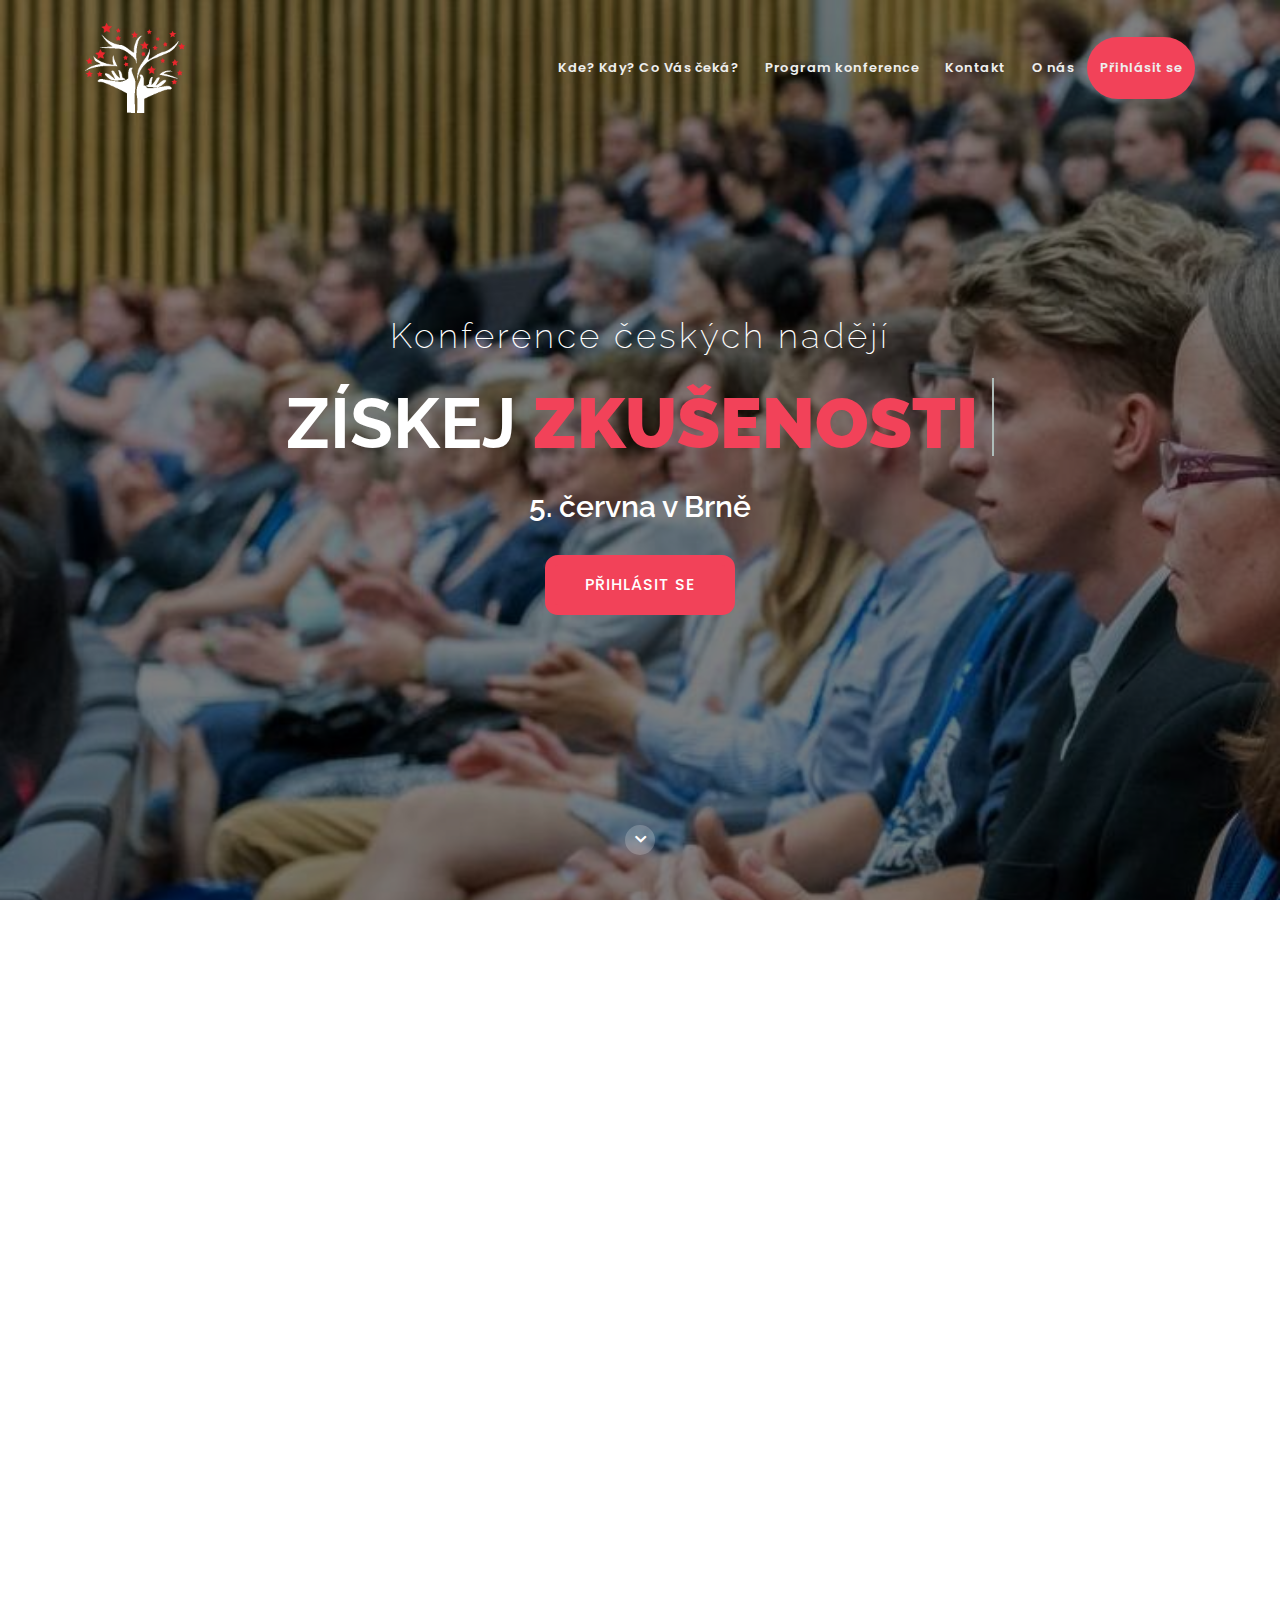
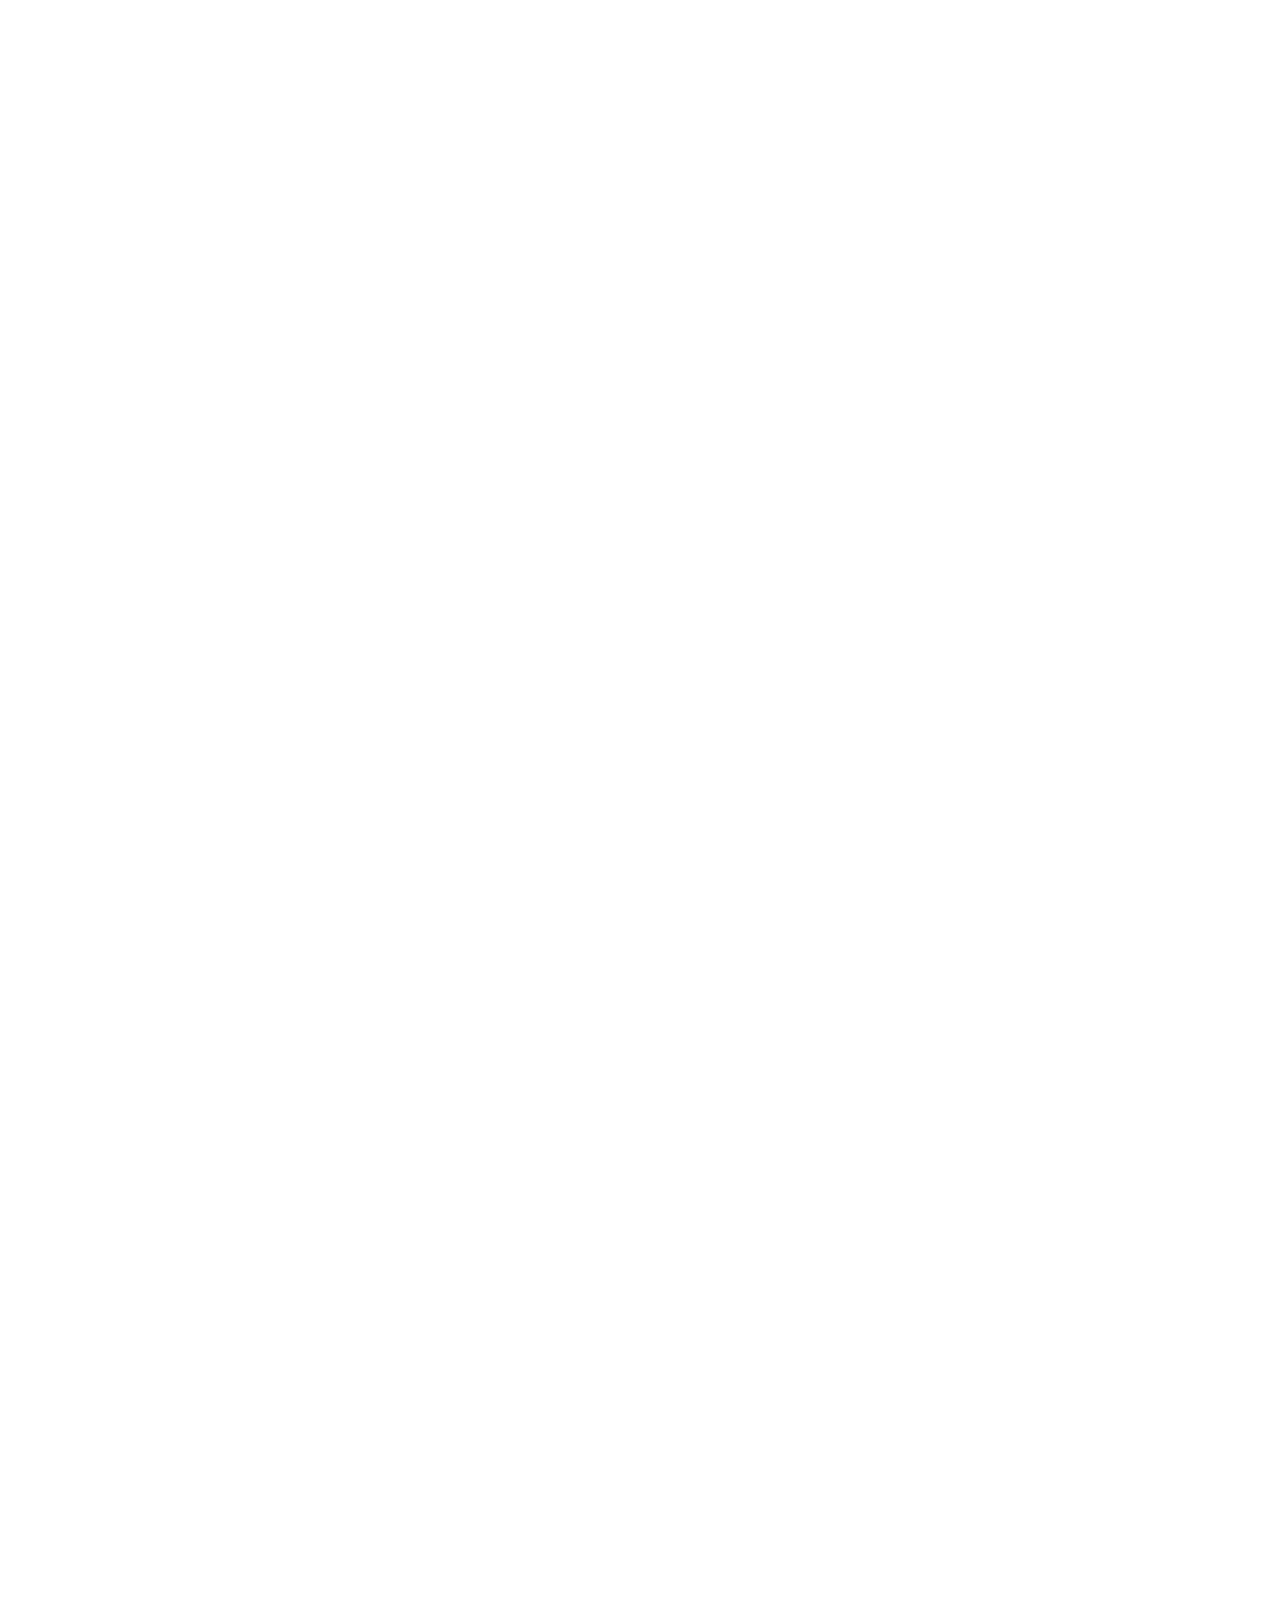
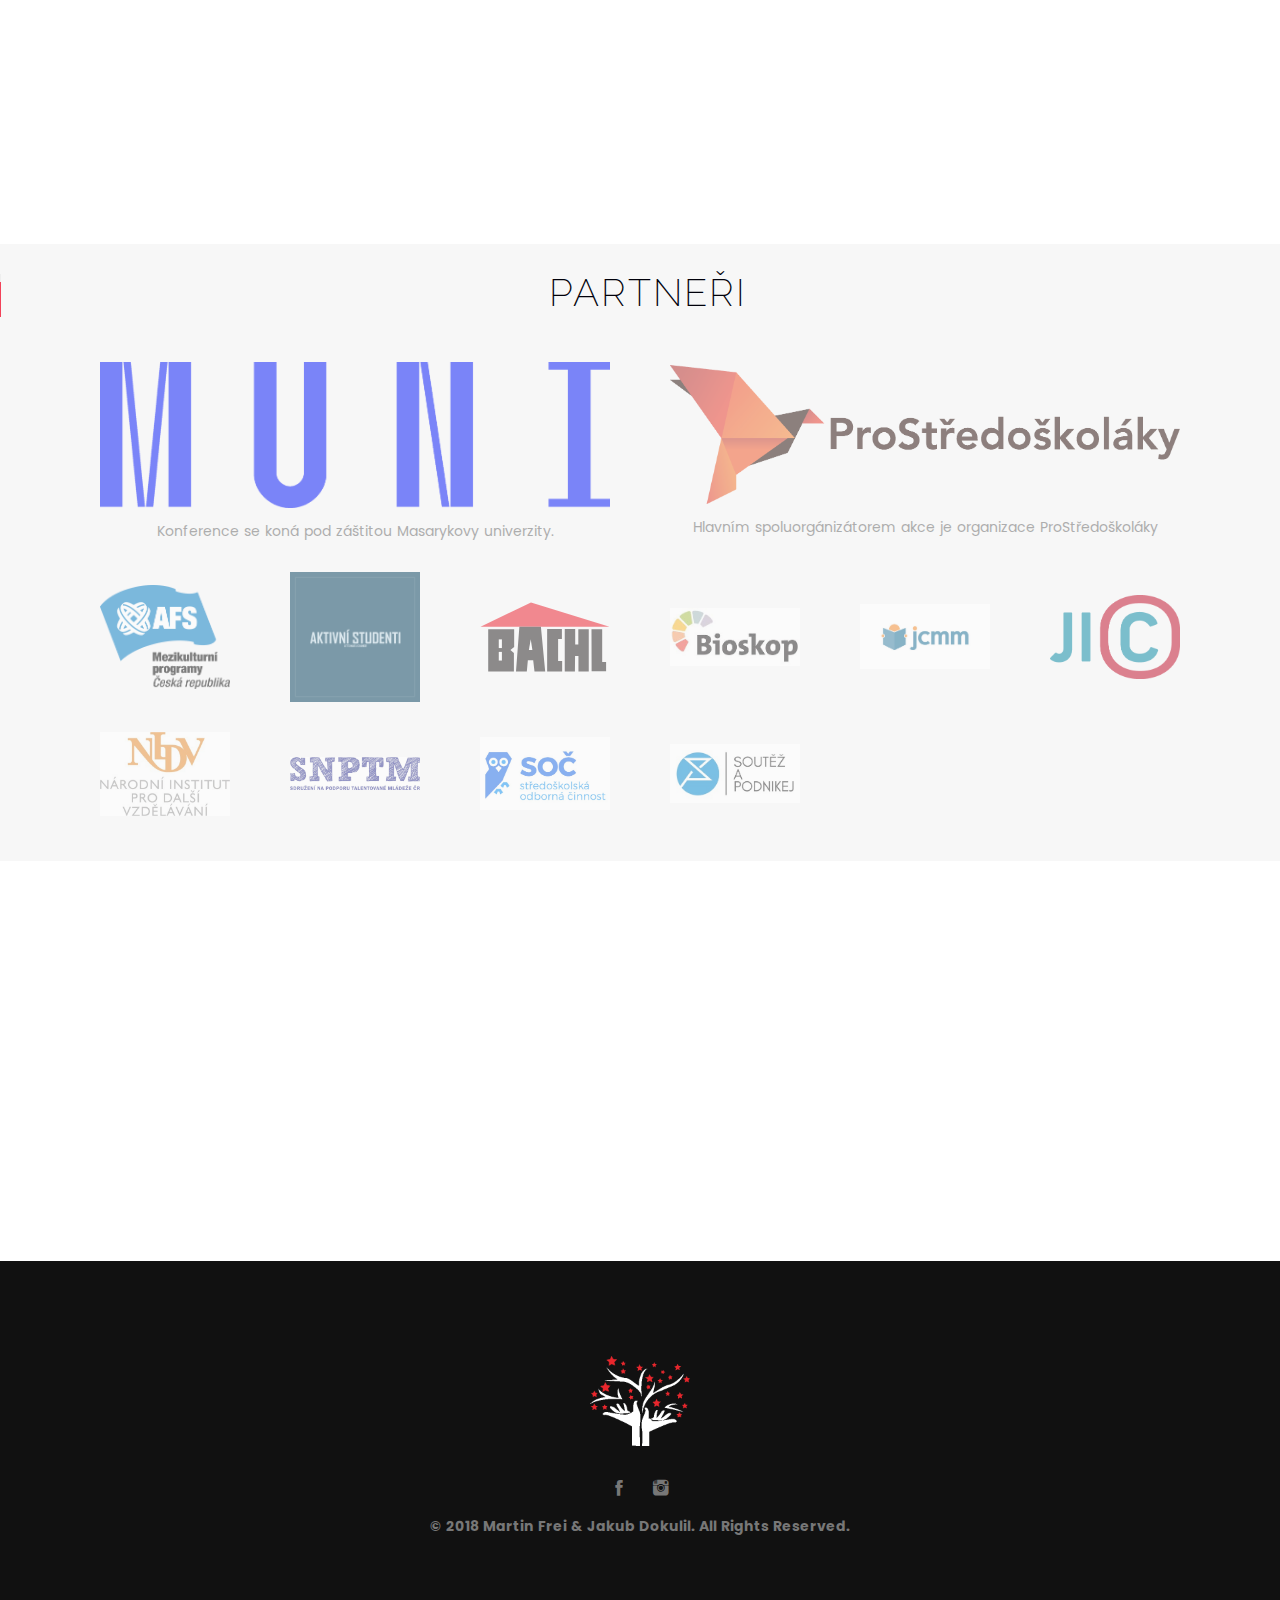
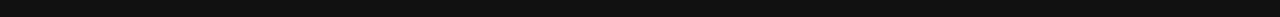
<file: stara_v.html>
<!DOCTYPE html>
 <html lang="cz">

    <head>

    	<!-- Metas -->
        <meta charset="utf-8">
		<meta http-equiv="X-UA-Compatible" content="IE=edge" />
        <meta name="viewport" content="width=device-width, initial-scale=1, maximum-scale=1" />
		<meta name="keywords" content="Konference českých nadějí; studenti; studium" />
		<meta name="description" content="Konference českých nadějí" />
		<meta name="author" content="Martin Frei" />

		<!-- Title  -->
		<title>Konference českých nadějí</title>

		<!-- Favicon ikona v levém horním rohu -->
		<link rel="shortcut icon" href="img/logo-dark.png" />

		<!-- Google Fonts -->
		<link href="https://fonts.googleapis.com/css?family=Poppins:300,400,500,600" rel="stylesheet">
        <link href="https://fonts.googleapis.com/css?family=Raleway:200,300,400,500,600,700,800" rel="stylesheet">
        <link rel="stylesheet" type="text/css" href=" ./css/animate.min.css">
		
		<!-- Plugins -->
		<link rel="stylesheet" href="css/plugins.css" />
       

        <!-- Core Style Css -->
        <link rel="stylesheet" href="css/style.css" />
    
<!---->
    </head>

    <body>

    	<!-- =====================================
    	==== Start Loading -->

    	<div class="loading">
    		<div class="text-center middle">
    			<div class="lds-ellipsis"><div></div><div></div><div></div><div></div></div>
    		</div>
    	</div>
        
    	<!-- End Loading ====
    	======================================= -->

       
    	<!-- =====================================
    	==== Start Navbar -->

		<nav class="navbar navbar-expand-lg">
			<div class="container">

            <!-- Logo -->
            <a class="logo" href="#" data-scroll-nav="0">
                <img src="img/logo-white.png" alt="logo">         
            </a>

			  <button class="navbar-toggler" type="button" data-toggle="collapse" data-target="#navbarSupportedContent" aria-controls="navbarSupportedContent" aria-expanded="false" aria-label="Toggle navigation">
			    <span class="icon-bar"><i class="fas fa-bars"></i></span>
			  </button>

			  <!-- navbar links -->
			  <div class="collapse navbar-collapse" id="navbarSupportedContent">
			    <ul class="navbar-nav ml-auto"><!--
			      <li class="nav-item">
			        <a class="nav-link active" href="#" data-scroll-nav="0">Úvodní stránka</a>
			      </li>-->
                  <li class="nav-item">
                    <a class="nav-link" href="#kdy">Kde? Kdy? Co Vás čeká?</a>
                  </li>
                   <li class="nav-item">
                    <a class="nav-link" href="#program" >Program konference</a>
                  </li>
                  <li class="nav-item">
                    <a class="nav-link" href="#kontakt">Kontakt</a>
                  </li>
			      <li class="nav-item">
                    <a class="nav-link" href="#onas">O nás</a>
                  </li>
                  <!--- možnost přidat položky do menu
			      <li class="nav-item">
			        <a class="nav-link" href="#" data-scroll-nav="4">Ahoj puso :*</a>
			      </li>
			      <li class="nav-item">
			        <a class="nav-link" href="#" data-scroll-nav="5">Blog</a>
			      </li>
            --->
            <li class="nav-item" style="background-color: #F24259; animation-delay: 1.2s; border-radius: 80px;">
			        <a class="nav-link" href="https://docs.google.com/forms/d/e/1FAIpQLSfJf_c9JNBJKOF90yZOGm_LRETpNwW7fbvU_ALuVXVhBp3ThQ/viewform?usp=sf_link">Přihlásit se</a>
			      </li>
			    </ul>
			  </div>
			</div>
		</nav>

    	<!-- End Navbar ====
    	======================================= -->


    	<!-- =====================================
    	==== Start Header -->

    	<header class="header valign" data-scroll-index="0" data-overlay-dark="5">
<!--Zde změn video -->
            <video class="bg-vid" poster="img/fotka_uvodka3.jpg" autoplay="" loop="" muted="">
                <source src="img/poslucharna_1.JPG" type="image/jpg">
            </video>

    		<div class="container">
    			<div class="row">
    				<div class="full-width text-center caption mt-30">
    					<h3>Konference českých nadějí</h3>
                        <h1 class="cd-headline clip">
                            <span class="blc">Získej </span>
                            <span class="cd-words-wrapper">
                              <b class="is-visible">Zkušenosti</b>
                              <b>nové Přátele</b>
                              <b>Vědomosti</b>
                            </span>
                        </h1>
                        <h4>5. června v Brně</h4><!--
                        <p>Už na střední škole se dají dělat úžasné věci!</p>
                        <p>Pojďmě je sdílet! </p>-->
                        <!--<a href="#0" class="butn butn-bord">
                            <span>Přihlásit se</span>
                        </a>--->
                        <a href="https://docs.google.com/forms/d/e/1FAIpQLSfJf_c9JNBJKOF90yZOGm_LRETpNwW7fbvU_ALuVXVhBp3ThQ/viewform?usp=sf_link" target="_blank" class="butn butn-bg">
                            <span>Přihlásit se</span>
                        </a>
    				</div>
    			</div>
    		</div>

    		<div class="arrow">
				<a href="#" data-scroll-nav="2 ">
					<i class="fas fa-chevron-down"></i>
				</a>
			</div>
    	</header>

   <section class="portfolio section-padding" data-scroll-index="2">
            <div class="container">
                <div class="row">
                    
                    <div class="section-head col-sm-12">
                        <h4>
                            <span>Základní</span><br>
                            Informace
                        </h4>
                    </div>
<!---
                
                    <div class="clearfix"></div>

                    gallery -->
                    <div class="gallery text-center full-width" id="kdy">

                           <!-- gallery item -->
                        <div class="col-md-4 items graphic">
                            <div class="item-img">
                                <img src="img/portfolio/CP_SOC_2018_02.jpg" alt="image">
                                 <div class="stred">
                                <h2>Pro koho?</h2>
                                 </div>
                                <div class="item-img-overlay valign">
                                    <div class="overlay-info full-width vertical-center">
                                        <h6>Pro koho?</h6>
                                        <p> Konference se může <strong>zúčastnit kdokoliv</strong>, svůj projekt mohou představit <strong>v roli prezetujících všichni studenti středních škol</strong>.</p>
                                    </div>
                                    <a href="img/portfolio/1.jpg" class="popimg">
                                        <i class="icofont icofont-image"></i>
                                    </a>
                                </div>
                            </div>
                        </div>
                        <!-- když se ti nechce otvírat css soubor :DDD-->
                        <style type="text/css">
                            .stred{
                                background-color: #003366; 
                                color: white;
                                position: absolute;
                                top: 45%;
                                left: 0;
                                width: 100%;
}
                        </style>
                        <!-- gallery item -->
                        <div class="col-md-4 items web">
                            <div class="item-img">
                                <img src="img/muni_kampus.jpg" alt="image">
                                <div class="stred">
                                <h2>Kde? Kdy?</h2>
                                 </div>
                                <div class="item-img-overlay valign">
                                     
                                    <div class="overlay-info full-width vertical-center">
                                        <h6>Kde? Kde?</h6>
                                        <p>Akce se uskuteční <strong>5.června</strong> v budově kampusu Masarykovy univerzity <strong>v Brně</strong> Bohunicích </p>
                                    </div>
                                    <a href="img/portfolio/2.jpg" class="popimg">
                                        <i class="icofont icofont-image"></i>
                                    </a>
                                </div>
                            </div>
                        </div>

                        <!-- gallery item -->
                        <div class="col-md-4 items brand">
                            <div class="item-img">
                                <img src="img/portfolio/Mic_800x600 (1).jpg" alt="image">
                                 <div class="stred">
                                <h2>Co Vás čeká?</h2>
                                 </div>
                                <div class="item-img-overlay valign">
                                    <div class="overlay-info full-width vertical-center">
                                        <h6>Co Vás čeká?</h6>
                                        <p>Těšit se můžete na den nabytý přednáškami středoškoláků, soutěžemi o hodnotné ceny a nejúspěšnějšími středoškoláky z celého Česka.</p>
                                    </div>
                                    <a href="img/portfolio/3.jpg" class="popimg">
                                        <i class="icofont icofont-image"></i>
                                    </a>
                                </div>
                            </div>
                        </div>

                      

                        <div class="clear-fix"></div>

                    </div>

                </div>
            </div>

        </section><!--
         <div class="quote bg-img section-padding" data-overlay-dark="5" data-background="img/onas1.jpg" data-scroll-index="1">
            <div class="container">
                <div class="row">
                    <div class="offset-lg-2 col-lg-8 text-center">
                        <p><span class="icon"><i class="icofont icofont-quote-left"></i></span>Mnoho úspěšných vědců začalo se svým výzkumem již na střední škole.<span class="icon"><i class="icofont icofont-quote-right"></i></span></p>
                        <h5>České naděje</h5>
                        <h6>CEO, and lead designer of konference</h6>
                    </div>
                </div>
            </div>
        </div>--><!--
        <section class="hero section-padding pb-0" data-scroll-index="1">
            <div class="container">
                <div class="row">-->
                    <!--<div class="offset-lg-2 col-lg-8 text-center mb-80">
                        <h4 class="extra-text">Už na <span> střední škole</span> se dají dělat výjimečné věci.</h4>
                        <h4>Pojďme je <span>sdílet</span></h4>
                    </div>
--><!--
                    <div class="col-lg-7">
                        <div class="mission">

                            <div class="section-head mb-30">
                                <h4><span>O nás</span><br>
                                    Náš cíl
                                </h4>
                            </div>
                         <p>Lorem ipsum dolor sit amet, consectetuer adipiscing elit. Duis ante orci, molestie vitae vehicula venenatis, tincidunt ac pede. Donec vitae arcu. Cras elementum. Nullam at arcu a est sollicitudin euismod. Ut enim ad minima veniam, quis nostrum exercitationem ullam corporis suscipit laboriosam, nisi ut aliquid ex ea commodi consequatur? Maecenas sollicitudin. Phasellus et lorem id felis nonummy placerat. Aliquam ante. Class aptent taciti sociosqu ad litora torquent per conubia nostra, per inceptos hymenaeos. Nam quis nulla. Mauris suscipit, ligula sit amet pharetra semper, nibh ante cursus purus, vel sagittis velit mauris vel metus. Fusce suscipit libero eget elit. Duis ante orci, molestie vitae vehicula venenatis, tincidunt ac pede. Cum sociis natoque penatibus et magnis dis parturient montes, nascetur ridiculus mus. Et harum quidem rerum facilis est et expedita distinctio. Mauris tincidunt sem sed arcu. Etiam quis quam.</p>

                        <p>Nullam feugiat, turpis at pulvinar vulputate, erat libero tristique tellus, nec bibendum odio risus sit amet ante. Etiam bibendum elit eget erat. Nullam justo enim, consectetuer nec, ullamcorper ac, vestibulum in, elit. Duis sapien nunc, commodo et, interdum suscipit, sollicitudin et, dolor. Morbi imperdiet, mauris ac auctor dictum, nisl ligula egestas nulla, et sollicitudin sem purus in lacus. Maecenas lorem. Nam quis nulla. Duis viverra diam non justo. Sed ac dolor sit amet purus malesuada congue. Nunc auctor. In enim a arcu imperdiet malesuada. Fusce nibh. Nulla accumsan, elit sit amet varius semper, nulla mauris mollis quam, tempor suscipit diam nulla vel leo. Maecenas lorem. Curabitur sagittis hendrerit ante. Pellentesque pretium lectus id turpis.</p>


                            
                        </div>
                    </div>
                </div>
            </div>
            

                    
        <div class="clients bg-white text-center">
            <div class="container">
                <div class="row">
                </div>
            </div>
        </div>


    </section>-->


        <!-- End Quote ====
        ======================================= -->


    	<!-- =====================================
    	==== Start Portfolio -->
    	
     

    	
        <section id="program" class="serv-tabs section-padding bg-img" data-overlay-dark="7" data-background="img/onas1.jpg" data-scroll-index="3">
            <div class="container">
                <div class="row">

                    
                     <div class="section-head col-sm-12">

                        <h4>
                            <span>Program</span><br>
                            konference
                        </h4>
                        
                         <div class="tabs-icon row">

                            <div id="tab-1" class="col-md-4 col-sm-4 active item">
                                <div><!--
                                    <span class="icon"><i class="icofont icofont-laptop-alt"></i></span>-->
                                    <h5>Zahájení</h5>
                                    <em>Aula </em>
									<em>10:00 - 10:30</em>
                                </div>
                            </div>

                            <div id="tab-2" class="col-md-4 col-sm-4 item">
                                <div><!--
                                    <span class="icon"><i class="icofont icofont-brand-htc"></i></span>-->
                                    <h5>Dopolední blok</h5>
                                    <em>Aula 10:30 - 11:45</em>
                                </div>
                            </div>
                            <div id="tab-3" class="col-md-4 col-sm-4 item">
                                <div><!--
                                    <span class="icon"><i class="icofont icofont-brand-htc"></i></span>-->
                                    <h5>Oběd </h5>
                                    <em>Menza</em> 
									<em>11:45 - 13:00</em>
                                </div>
                            </div>

                            <div id="tab-4" class="col-md-4 col-sm-4 item">
                                <div><!--
                                    <span class="icon"><i class="icofont icofont-brand-htc"></i></span>-->
                                    <h5>Odpolední blok</h5>
                                    <em>Posluchárny </em>
									<em>13:00 - 16:00 </em>
                                </div>
                            </div>

                                                  
                            <div id="tab-5" class="col-md-4 col-sm-4 item">
                              <div><!------------------
                                  <span class="icon"><i class="icofont icofont-touch"></i></span>-->
                                  <h5>Ukončení</h5>
                                  <em>Aula 16:30</em>
                              </div>
                          </div>
                        </div>
                    </div>
 <div class="tabs col-sm-12">

                        <div class="content">
                            <div id="tab-1-content" class="tab-item curent">
                                <div class="row">
                                    <div class="col-lg-6">
                                        <div class="item bord">
                                            <h5> Zahájení</h5>
											 </div>
											  </div>
											  <div class="col-lg-6">
                                        <div class="item spcial">
                                            <p> Zahájení konferece a úvodní slovo organizátorů a děkana přírodovědecké fakulty. </p>
                                       
                                        </div>
                                    </div>
                                </div>
                            </div>

                            <div id="tab-2-content" class="tab-item">
                                <div class="row">
                                    <div class="col-lg-6">
                                        <div class="item bord">
                                            <h5>Dopolední blok přednášek</h5>
                                        </div>
                                    </div>
                                    <div class="col-lg-6">
                                        <div class="item spcial">
                                            <p>Během dopoledního bloku vystoupí se svými přednáškami tři studenti, kteří už na střední škole dokázali něco výjimečného.</p>

                                            <p>Jména těchto hostů a o čem promluví, bude zveřejněno v průběhu prosince.</p>
                                        </div>
                                    </div>
                                </div>
                            </div>

                            <div id="tab-3-content" class="tab-item">
                                <div class="row">
                                    <div class="col-lg-6">
                                        <div class="item bord">
                                          <h5>Oběd</h5>
                                        </div>
                                    </div>
                                    <div class="col-lg-6">
                                        <div class="item spcial">
                                            <p>Na oběd jsou všichni účastnící zváni, na výběr bude z více možností.</p>
                                        </div>
                                    </div>
                                </div>
                            </div>
<!--začátek odp programu-->
                            <div id="tab-4-content" class="tab-item">
                                <div class="row">
                                    <div class="col-lg-6">
                                        <div class="item bord">
                                        	<!--Takovato implementace taky neni moc bombasticka, ale funguje to :) a neni to obecne =D-->
                                        	<button style="margin-bottom: 10px" class="btn btn-secondary btn-md" onclick="progsub('subsec-1', 'subsec-2', 'subsec-3', 'subsec-4', 'subsec-5')"> Fyzika, informatika a matematika</button>
                                            <p></p>
                                            <button style="margin-bottom: 10px" class="btn btn-secondary btn-md" onclick="progsub('subsec-2', 'subsec-1', 'subsec-3', 'subsec-4', 'subsec-5')">Humanitní obory</button>
                                            <p></p>
                                            <button style="margin-bottom: 10px" class="btn btn-secondary btn-md" onclick="progsub('subsec-3', 'subsec-2', 'subsec-1', 'subsec-4', 'subsec-5')">Přírodovědné obory</button>
                                            <p></p>
                                            <button style="margin-bottom: 10px" class="btn btn-secondary btn-md" onclick="progsub('subsec-4', 'subsec-2', 'subsec-3', 'subsec-1', 'subsec-5')">Společenskovědní obory</button>
                                            <p></p>
                                            <button style="margin-bottom: 10px" class="btn btn-secondary btn-md" onclick="progsub('subsec-5', 'subsec-2', 'subsec-3', 'subsec-4', 'subsec-1')">Technické obory</button>
                                        </div>
                                    </div>
                                  	
                                    <div class="col-lg-6">
                                 		<!--Tohle asi neni uplne idealni nazev? =D-->
                                    	<div id="odstavecpopisekodpoledniblok" class = "item spcial">
                                    		<p>Odpolední blok se ponese v duchu odborných studentských přednášek, v každé z pěti oborově zaměřených sekcí jich proběhne celkem šest. Program bude proložen přestávkou s občerstvením, posterovou přehlídkou studentských projektů a organizacemi nabízejícími nejrůznější mimoškolní aktivity. </p>

                                            <p>Seznam přednášejících a obsah jejich přednášek, bude zveřejněn po ukončení přihlašování řečníku, tedy na konci dubna.</p>
                                    	</div>

                                        <div style="display:none" id="subsec-1" class="item spcial">
                                          <h6>Fyzika, informatika a matematika</h6>
                                          
                                          <p>V této časti uslyšíte o nejnovějších objevech ze světa malých částic, velkých galaxií, čísel či jedniček a nul.</p>

                                       </div>
                                       <div style="display:none" id="subsec-2" class="item spcial">
                                          <h6>Humanitní obory</h6>
                                          
                                          <p>Zajímají vás jazyky, historie, kultura či umění? Tak to rozhodně zavítejte do této sekce!</p>
                                        </div>
                                        <div style="display:none" id="subsec-3" class="item spcial">
                                            <h6>Přírodovědné obory</h6>
                                            
                                            <p>Fascinuje vás mikrosvět, struktura hornin či léčba rakoviny? Pak je tu rozhodně to pravé místo pro vás!</p>
                                          </div>

                                        <div style="display:none" id="subsec-4" class="item spcial">
                                            <h6>Společenskovědní obory</h6>
                                            
                                            <p>Zajímá vás, jak fuguje člověk jako jedinec, či jako součást velké společnosti, jak se společnost řídí a jak je to s pěnězi? Přijďte a dozvíte se to. </p>
                                          </div>

                                           <div style="display:none" id="subsec-5" class="item spcial">
                                          <h6>Technické obory</h6>
                                          
                                          <p>Co tu bude zítra? Jak budou postavny stroje, integrované obvody či budovy? Odpověď na tyto otázky vám zodpoví řečníci z této sekce. </p>
                                        </div>
                                    </div>

                                      </div>
                                      
                                     
                                  </div>
                        <!--
<div id="tab-4" class="col-md-3 col-sm-6 item">
                            <div>
                               
                               <button class="btn"  data-toggle="modal" data-target="#exampleModalCenter"><i class="icofont icofont-touch" ></i></button>
                                <h6>Přivítání</h6>
                            </div>
                        </div>

<div id="tab-4" class="col-md-3 col-sm-6 item">
                            <div>
                               
                               <button class="btn"  data-toggle="modal" data-target="#blok1"><i class="icofont icofont-touch" ></i></button>
                                <h6>1. Blok</h6>
                            </div>
                        </div>

                      <div id="tab-4" class="col-md-3 col-sm-6 item">
                            <div>
                               
                               <button class="btn"  data-toggle="modal" data-target="#blok2"><i class="icofont icofont-touch" ></i></button>
                                <h6>2. Blok</h6>
                            </div>
                        </div>

                        <div id="tab-4" class="col-md-3 col-sm-6 item">
                            <div>
                               
                               <button class="btn"  data-toggle="modal" data-target="#exampleModalCenter"><i class="icofont icofont-touch" ></i></button>
                                <h6>Ukončení</h6>
                            </div>
                        </div>
        
                    </div>
                </div>
                <style type="text/css"> .btn {
/* Blue background */
background-color: transparent;
border: none; /* Remove borders */
color: red; /* White text */
padding: 12px 16px; /* Some padding */
font-size: 25px; /* Set a font size */
cursor: pointer; /* Mouse pointer on hover */
}</style>
              


<!-- Animation -->
<script src="js/jquery-3.0.0.min.js"></script>
    <script src="js/jquery.aniview.js"></script>
    <script type="text/javascript">
        $(function(){
            var opt={
                animateThreshold: 60,
                scrollPollInterval: 20
            }
            anime = $("section")
            anime.AniView(opt);
            anime.attr("data-av-animation", function(){
                if(Math.random()>0.5){
                    return "slideInRight"
                }
                else{
                    return "slideInLeft"
                }
            })
        });
    </script>

            </div>
        </div>
    </section>
      <!-- Animation -->
<script src="js/jquery-3.0.0.min.js"></script>
        <script src="js/jquery.aniview.js"></script>
        <script type="text/javascript">
            $(function(){
                var opt={
                    animateThreshold: 60,
                    scrollPollInterval: 20
                }
                anime = $("section")
                anime.AniView(opt);
                anime.attr("data-av-animation", function(){
                    if(Math.random()>0.5){
                        return "slideInRight"
                    }
                    else{
                        return "slideInLeft"
                    }
                })
            });
        </script>
<!--BUTTON TEXT HIDE/SHOW -->
<script type="text/javascript">
	function myFunction() {
    var x = document.getElementById("myDIV");

    if (x.style.display === "none") {
        x.style.display = "block";
    } else {
        x.style.display = "none";
    }
}
//Tady to asi bude chtit trochu nejak lepe naprogramovat =D
function progsub(name, tohide1, tohide2, tohide3, tohide4) {

    document.getElementById(tohide1).style.display = "none";
    document.getElementById(tohide2).style.display = "none";
    document.getElementById(tohide3).style.display = "none";
    document.getElementById(tohide4).style.display = "none";
    document.getElementById("odstavecpopisekodpoledniblok").style.display = "none";
    var x = document.getElementById(name);
    if (x.style.display === "none") 
    {
        x.style.display = "block";
    } 
    else 
    {
        x.style.display = "none";
    }
}
function hide2() {
    var x = document.getElementById("myDIV2");
    if (x.style.display === "none") {
        x.style.display = "block";
    } else {
        x.style.display = "none";
    }
}
</script>
                </div>
            </div>
        </section>
<!--
        <section class="hero section-padding pb-0" data-scroll-index="1">
          <div class="container">
              <div class="row">
                  <<div class="offset-lg-2 col-lg-8 text-center mb-80">
                      <h4 class="extra-text">Už na <span> střední škole</span> se dají dělat výjimečné věci.</h4>
                      <h4>Pojďme je <span>sdílet</span></h4>
                  </div>
--><!--
                  <div class="col-lg-12">
                      <div class="mission">

                          <div class="section-head mb-30">
                              <h4><span>O nás</span><br>
                                  Náš cíl
                              </h4>
                              <p></p>
                               <p>
							  Spolek Sdružení českých nadějí z. s. se snaží nadchnout středoškolské studenty k různým mimoškolním aktivitám, které vedou k jejich osobnímu rozvoji. Přednášíme na středních školách po celé České republice, kde studentům představujeme všemožné aktivity, od SOČ až po vědomostní a dovednostní soutěže a kurzy, kterých se mohou během studia na střední škole zúčastnit. Cílem našeho sdružení je vytvořit rozrůstající se komunitu aktivních studentů, kteří si budou vzájemně předávat zkušenosti a pomocnou ruku. </p> 
                          </div>



                          
                     </div>
                  </div>
              </div>
          </div>
          
  </section>-->

 <div class="clients bg-white text-center">
            <div class="container">
                <div class="row">
                </div>
            </div>
        </div>
 <div class="clients bg-white text-center">
            <div class="container">
                <div class="row">
                </div>
            </div>
        </div>
        <!-- =====================================
        ==== Start Contact -->
        <section class="contact" data-scroll-index="6">
            <div class="container-fluid">
                <div class="row">
                  
                  <!--  <div class="col-lg-6 map">
                        <div id="mapa" style="width:100%;"></div>
                    -->
                    </div>
                    <div class="col-lg-12 contact-form">
                        <form class="form" id="contact-form" method="post" action="contact.php">

                            <div class="messages"></div>

                            <div class="controls">

                                <div class="row">

                                   
										<div class="section-head col-sm-12">
                                        <h4>
                                            <span>Kontakt</span><br>
                                            Máš dotaz?
                                        </h4>
                                    </div>

                                    <div class="col-md-6">
                                        <div class="form-group">
                                            <input id="form_name" type="text" name="name" placeholder="Jméno" required="required">
                                        </div>
                                    </div>
                                    <div class="col-md-6">
                                        <div class="form-group">
                                            <input id="form_email" type="email" name="email" placeholder="Email" required="required">
                                        </div>
                                    </div>
                                    <div class="col-md-12">
                                        <div class="form-group">
                                            <input id="form_subject" type="text" name="subject" placeholder="Předmět">
                                        </div>
                                    </div>
                                    <div class="col-md-12">
                                        <div class="form-group">
                                            <textarea id="form_message" name="message" placeholder="Zpráva" rows="4" required="required"></textarea>
                                        </div>
                                    </div>

                                    <div class="col-md-12 text-center">
                                        <button type="submit"><span>Odeslat</span></button>
                                    </div>
									

                                </div>                             
                            </div>
                        </form>
                    </div>
                </div>
            </div>
        </section>
        <!-- Modal -->
        <!-- privitani: verze s vyskakujicim oknem--->
        <!---
        <div class="modal fade" id="privitani" tabindex="-1" role="dialog" aria-labelledby="exampleModalCenterTitle" aria-hidden="true">
  <div class="modal-dialog modal-dialog-centered" role="document">
    <div class="modal-content">
      <div class="modal-header">
        <h5 class="modal-title" id="exampleModalLongTitle">Blok 1</h5>
        <button type="button" class="close" data-dismiss="modal" aria-label="Close">
          <span aria-hidden="true">&times;</span>
        </button>
      </div>
      <div class="modal-body">
        <h6>10:00—10:30 Přivítání – aula</h6> 


      </div>
      <div class="modal-footer">
        <button type="button" class="btn btn-secondary" data-dismiss="modal"> Zavřít</button>
        
      </div>
    </div>
  </div>
</div>
<!-- blok1
<div class="modal fade" id="blok1" tabindex="-1" role="dialog" aria-labelledby="exampleModalCenterTitle" aria-hidden="true">
  <div class="modal-dialog modal-dialog-centered" role="document">
    <div class="modal-content">
      <div class="modal-header">
        <h5 class="modal-title" id="exampleModalLongTitle">Blok 1</h5>
        <button type="button" class="close" data-dismiss="modal" aria-label="Close">
          <span aria-hidden="true">&times;</span>
        </button>
      </div>
      <div class="modal-body">
        <h6>10:30—10:50 První část 1. bloku </h6> <p>(přednášky nejúspěšnějších středoškoláků z Česka - po 15 min) – velká aula</p>
        <h6>Přednáší: Jan Sláma</h6>
        <h6>10:50-11:00 přestávka</h6>
        <h6>11:00-11:40 druhá část 1.bloku</h6>
        <h6>Přednáší:</h6>
        <h6>??Karina Zadorozhny??</h6>
        <h6>??někdo další??</h6>
        <h6>11:40—13:00 Oběd – menza</h6>


      </div>
      <div class="modal-footer">
        <button type="button" class="btn btn-secondary" data-dismiss="modal"> Zavřít</button>
        
      </div>
    </div>
  </div>
</div>
<div class="modal fade" id="blok2" tabindex="-1" role="dialog" aria-labelledby="exampleModalCenterTitle" aria-hidden="true">
  <div class="modal-dialog modal-dialog-centered" role="document">
    <div class="modal-content">
      <div class="modal-header">
        <h5 class="modal-title" id="exampleModalLongTitle">Blok 2</h5>
        <button type="button" class="close" data-dismiss="modal" aria-label="Close">
          <span aria-hidden="true">&times;</span>
        </button>
      </div>
      <div class="modal-body">

<div class="row">
  <div class="col-4">
    <div class="list-group" id="list-tab" role="tablist">
      <a class="list-group-item list-group-item-action active" id="list-home-list" data-toggle="list" href="#list-home" role="tab" aria-controls="home">Přednáška 1 16:45-16:55</a>
      <a class="list-group-item list-group-item-action" id="list-profile-list" data-toggle="list" href="#list-profile" role="tab" aria-controls="profile">Přednáška 1 16:45-16:55</a>
      <a class="list-group-item list-group-item-action" id="list-messages-list" data-toggle="list" href="#list-messages" role="tab" aria-controls="messages">Přednáška 1 16:45-16:55</a>
      <a class="list-group-item list-group-item-action" id="list-settings-list" data-toggle="list" href="#list-settings" role="tab" aria-controls="settings"></a>
    </div>
  </div>
  <div class="col-8">
    <div class="tab-content" id="nav-tabContent">
      <div class="tab-pane fade show active" id="list-home" role="tabpanel" aria-labelledby="list-home-list">TEXT 1</div>
      <div class="tab-pane fade" id="list-profile" role="tabpanel" aria-labelledby="list-profile-list">TEXT2</div>
      <div class="tab-pane fade" id="list-messages" role="tabpanel" aria-labelledby="list-messages-list">...</div>
      <div class="tab-pane fade" id="list-settings" role="tabpanel" aria-labelledby="list-settings-list">...</div>
    </div>
  </div>
</div>



      </div>
      <div class="modal-footer">
        <button type="button" class="btn btn-secondary" data-dismiss="modal"> Zavřít</button>
        
      </div>
    </div>
  </div>
</div>
 
 END  
--->

        <!-- =====================================
        ==== Information -->
        <section class="information bg-img" data-overlay-dark="9" data-background="img/onas1.jpg" id="kontakt">
            <div class="container">
                <div class="row">
                    <div class="col-lg-6">
                        <div class="info">
                            <div class="item">
                                <span class="icon"><i class="icofont icofont-phone"></i></span>
                                <div class="cont">
                                    <h6>Telefon : </h6>
                                    <p>+420 732 681 462<br>+420 604 591 405</p>
                                </div>
                            </div>
                        </div>
                    </div>
<!--                 <div class="col-lg-4">
                        <div class="info">
                            <div class="item">
                                <span class="icon"><i class="icofont icofont-map"></i></span>
                                <div class="cont">
                                    <h6>Adresa : </h6>
                                    <p>Kounice<br> Brno</p>
                                </div>
                            </div>
                        </div>
                    </div>
-->
   
                    <div class="col-lg-6 ">
                        <div class="info">
                            <div class="item">
                                <span class="icon"><i class="icofont icofont-email"></i></span>
                                <div class="cont">
                                    <h6>Email : </h6>
                                    <p>Ceskenadeje@gmail.com<br>  </p>
                                </div>
                            </div>
                        </div>
                    </div>

                </div>
            </div>
        </section>
        <!-- Information ====
        ======================================= -->
        <div class="clients bg-gray text-center">
            <div class="section-head mb-30">
                <h4><span>PARTNEŘI</span><br>
                </h4>
            </div>
    
            <div class="container">
                <div class="row align-items-center">
                    <div class="col-lg-6 col-md-6 col-sm-12">
                        <div class="brand">
						
                            <img src="img/loga/muni_alfa.png" alt="">
                            <div class="text-center" style="margin-top: 12px"><p>Konference se koná pod záštitou Masarykovy univerzity.</p></div>
                        </div>
                    </div>
                    <div class="col-lg-6 col-md-6 col-sm-12">
                        <div class="brand">
						
                            <img src="img/loga/PS.png" alt="">
                            <div class="text-center" style="margin-top: 12px"><p>Hlavním spoluorgánizátorem akce je organizace ProStředoškoláky</p></div>
                        </div>
                    </div>
                    <div class="clearfix"></div>
                </div>
                <div class="row align-items-center">
                    <div class="col-lg-2 col-md-4 col-sm-6">
                        <div class="brand">
                            <img src="img/loga/AFS_Logo-CzechRep.png" alt="">
                        </div>
                    </div>
                    <div class="col-lg-2 col-md-4 col-sm-6">
                            <div class="brand">
                                <img src="img/loga/Logo-AS-full.png" alt="">
                            </div>
                    </div>
                    <div class="col-lg-2 col-md-4 col-sm-6">
                        <div class="brand">
                            <img src="img/loga/bachl.svg" alt="">
                        </div>
                    </div>
                    <div class="col-lg-2 col-md-4 col-sm-6">
                        <div class="brand">
                            <img src="img/loga/bioskop.jpg" alt="">
                        </div>
                    </div>
                    <div class="col-lg-2 col-md-4 col-sm-6">
                        <div class="brand">
                            <img src="img/loga/jcmm-logotype-positive.jpg" alt="">
                        </div>
                    </div>
                    <div class="col-lg-2 col-md-4 col-sm-6">
                        <div class="brand">
                            <img src="img/loga/jic_online.png" alt="">
                        </div>
                    </div>
                    
                    <div class="clearfix"></div>
                </div>
                <div class="row align-items-center">
                    <div class="col-lg-2 col-md-4 col-sm-6">
                        <div class="brand">
                            <img src="img/loga/nidv.jpg" alt="">
                        </div>
                    </div>
                    <div class="col-lg-2 col-md-4 col-sm-6">
                        <div class="brand">
                            <img src="img/loga/snptm.jpg  " alt="">
                        </div>
                    </div>
                    <div class="col-lg-2 col-md-4 col-sm-6">
                        <div class="brand">
                            <img src="img/loga/soc-logo.jpg" alt="">
                        </div>
                    </div>
                    <div class="col-lg-2 col-md-4 col-sm-6">
                        <div class="brand">
                            <img src="img/loga/logo-soutez-a-podnikej-black.jpg" alt="">
                        </div>
                    </div>
                    <div class="col-lg-2 col-md-4 col-sm-6">
                        <div class="brand">
                        </div>
                    </div>
                    <div class="col-lg-2 col-md-4 col-sm-6">
                        <div class="brand">
                        </div>
                    </div>
                    <div class="clearfix"></div>
                </div>
            </div>
        </div> 

    	<!-- =====================================
    	==== Start Footer -->
  
        <section class="hero section-padding pb-0" data-scroll-index="1">
          <div class="container">
              <div class="row">
                  <!--<div class="offset-lg-2 col-lg-8 text-center mb-80">
                      <h4 class="extra-text">Už na <span> střední škole</span> se dají dělat výjimečné věci.</h4>
                      <h4>Pojďme je <span>sdílet</span></h4>
                  </div>
-->
                  <div class="col-lg-12 align-items-left">
                      <div class="mission" id="onas">

                          <div class="section-head mb-50 ms-50 me-50 mt-50">
                              <h4 class="onas"><span>O nás</span><br>
                                  Náš cíl
                              </h4>
                              <p></p>
                               <p>
							  Spolek Sdružení českých nadějí z. s. se snaží nadchnout středoškolské studenty k různým mimoškolním aktivitám, které vedou k jejich osobnímu rozvoji. Přednášíme na středních školách po celé České republice, kde studentům představujeme všemožné aktivity, od SOČ až po vědomostní a dovednostní soutěže a kurzy, kterých se mohou během studia na střední škole zúčastnit. Cílem našeho sdružení je vytvořit rozrůstající se komunitu aktivních studentů, kteří si budou vzájemně předávat zkušenosti a pomocnou ruku. </p> 
                          </div>



                          
                     </div>
                  </div>
              </div>
          </div>
          
  </section>

  <footer class="text-center">
      <div class="container">

          <!-- Logo -->
          <a class="logo" href="#">
              <img src="img/logo-white.png" alt="logo">          
          </a>
          <!-- Nahraď #0 odkazy na soc sítě. Pokud chceš smazat, maž celý řádek-->
          <div class="social">
              <a href="#0"><i class="icofont icofont-social-facebook"></i></a><!--
              <a href="#0"><i class="icofont icofont-social-twitter"></i></a>-->
              <a href="#0"><i class="icofont icofont-social-instagram"></i></a><!--
              <a href="#0"><i class="icofont icofont-brand-linkedin"></i></a>
              <a href="#0"><i class="icofont icofont-social-behance"></i></a>-->
          </div>

          <p>&copy; 2018 Martin Frei & Jakub Dokulil. All Rights Reserved.</p>

      </div>

    </footer>

        <!-- Sponzoři -->
<!---------        <div class="clients bg-gray text-center">
            <div class="section-head mb-30">
                <h4><span>PARTNEŘI</span><br>
                </h4>
            </div>
    
            <div class="container">
                <div class="row align-items-center">
                    <div class="col-lg-6 col-md-6 col-sm-12">
                        <div class="brand">
						
                            <img src="img/loga/muni_alfa.png" alt="">
                            <div class="text-center" style="margin-top: 12px"><p>Konference se koná pod záštitou Masarykovy univerzity.</p></div>
                        </div>
                    </div>
                    <div class="col-lg-6 col-md-6 col-sm-12">
                        <div class="brand">
						
                            <img src="img/loga/PS.png" alt="">
                            <div class="text-center" style="margin-top: 12px"><p>Hlavním spoluorgánizátorem akce je organizace ProStředoškoláky</p></div>
                        </div>
                    </div>
                    <div class="clearfix"></div>
                </div>
                <div class="row align-items-center">
                    <div class="col-lg-2 col-md-4 col-sm-6">
                        <div class="brand">
                            <img src="img/loga/bachl.svg" alt="">
                        </div>
                    </div>
                    <div class="col-lg-2 col-md-4 col-sm-6">
                        <div class="brand">
                            <img src="img/loga/bioskop.jpg" alt="">
                        </div>
                    </div>
                    <div class="col-lg-2 col-md-4 col-sm-6">
                        <div class="brand">
                            <img src="img/loga/jcmm-logotype-positive.jpg" alt="">
                        </div>
                    </div>
                    <div class="col-lg-2 col-md-4 col-sm-6">
                        <div class="brand">
                            <img src="img/loga/jic_online.png" alt="">
                        </div>
                    </div>
                    <div class="col-lg-2 col-md-4 col-sm-6">
                        <div class="brand">
                            <img src="img/loga/nidv.jpg" alt="">
                        </div>
                    </div>
                    <div class="col-lg-2 col-md-4 col-sm-6">
                        <div class="brand">
                            <img src="img/loga/soc-logo.jpg" alt="">
                        </div>
                    </div>
                    <div class="clearfix"></div>
                </div>
                <div class="row align-items-center">
                    <div class="col-lg-2 col-md-4 col-sm-6">
                        <div class="brand">
                            <img src="img/loga/snptm.jpg  " alt="">
                        </div>
                    </div>
                    <div class="col-lg-2 col-md-4 col-sm-6">
                        <div class="brand">
                        </div>
                    </div>
                    <div class="col-lg-2 col-md-4 col-sm-6">
                        <div class="brand">
                        </div>
                    </div>
                    <div class="col-lg-2 col-md-4 col-sm-6">
                        <div class="brand">
                        </div>
                    </div>
                    <div class="col-lg-2 col-md-4 col-sm-6">
                        <div class="brand">
                        </div>
                    </div>
                    <div class="col-lg-2 col-md-4 col-sm-6">
                        <div class="brand">
                            
                        </div>
                    </div>
                    <div class="clearfix"></div>
                </div>
            </div>
        </div>-->
    	<!-- End Footer ====
    	======================================= -->


<script type="text/javascript">
    $('#myModal').on('shown.bs.modal', function () {
  $('#myInput').trigger('focus')
})
</script>

        <!-- jQuery -->
		
		<script src="js/jquery-migrate-3.0.0.min.js"></script>

		<!-- popper.min -->
		<script src="js/popper.min.js"></script>

	  	<!-- bootstrap -->
		<script src="js/bootstrap.min.js"></script>

		<!-- scrollIt -->
		<script src="js/scrollIt.min.js"></script>

		<!-- animated.headline -->
		<script src="js/animated.headline.js"></script>

		<!-- jquery.waypoints.min -->
		<script src="js/jquery.waypoints.min.js"></script>

		<!-- jquery.counterup.min -->
		<script src="js/jquery.counterup.min.js"></script>

		<!-- owl carousel -->
		<script src="js/owl.carousel.min.js"></script>

		<!-- jquery.magnific-popup js -->
		<script src="js/jquery.magnific-popup.min.js"></script>

		<!-- stellar js -->
		<script src="js/jquery.stellar.min.js"></script>

      	<!-- isotope.pkgd.min js -->
      	<script src="js/isotope.pkgd.min.js"></script>

        <!-- YouTubePopUp.jquery -->
        <script src="js/YouTubePopUp.jquery.js"></script>

        <!-- Map -->
        <script src="js/map.js"></script>

      	<!-- validator js -->
      	<script src="js/validator.js"></script>

      	<!-- custom scripts -->
        <script src="js/scripts.js"></script>

    </body>
</html>
</file>
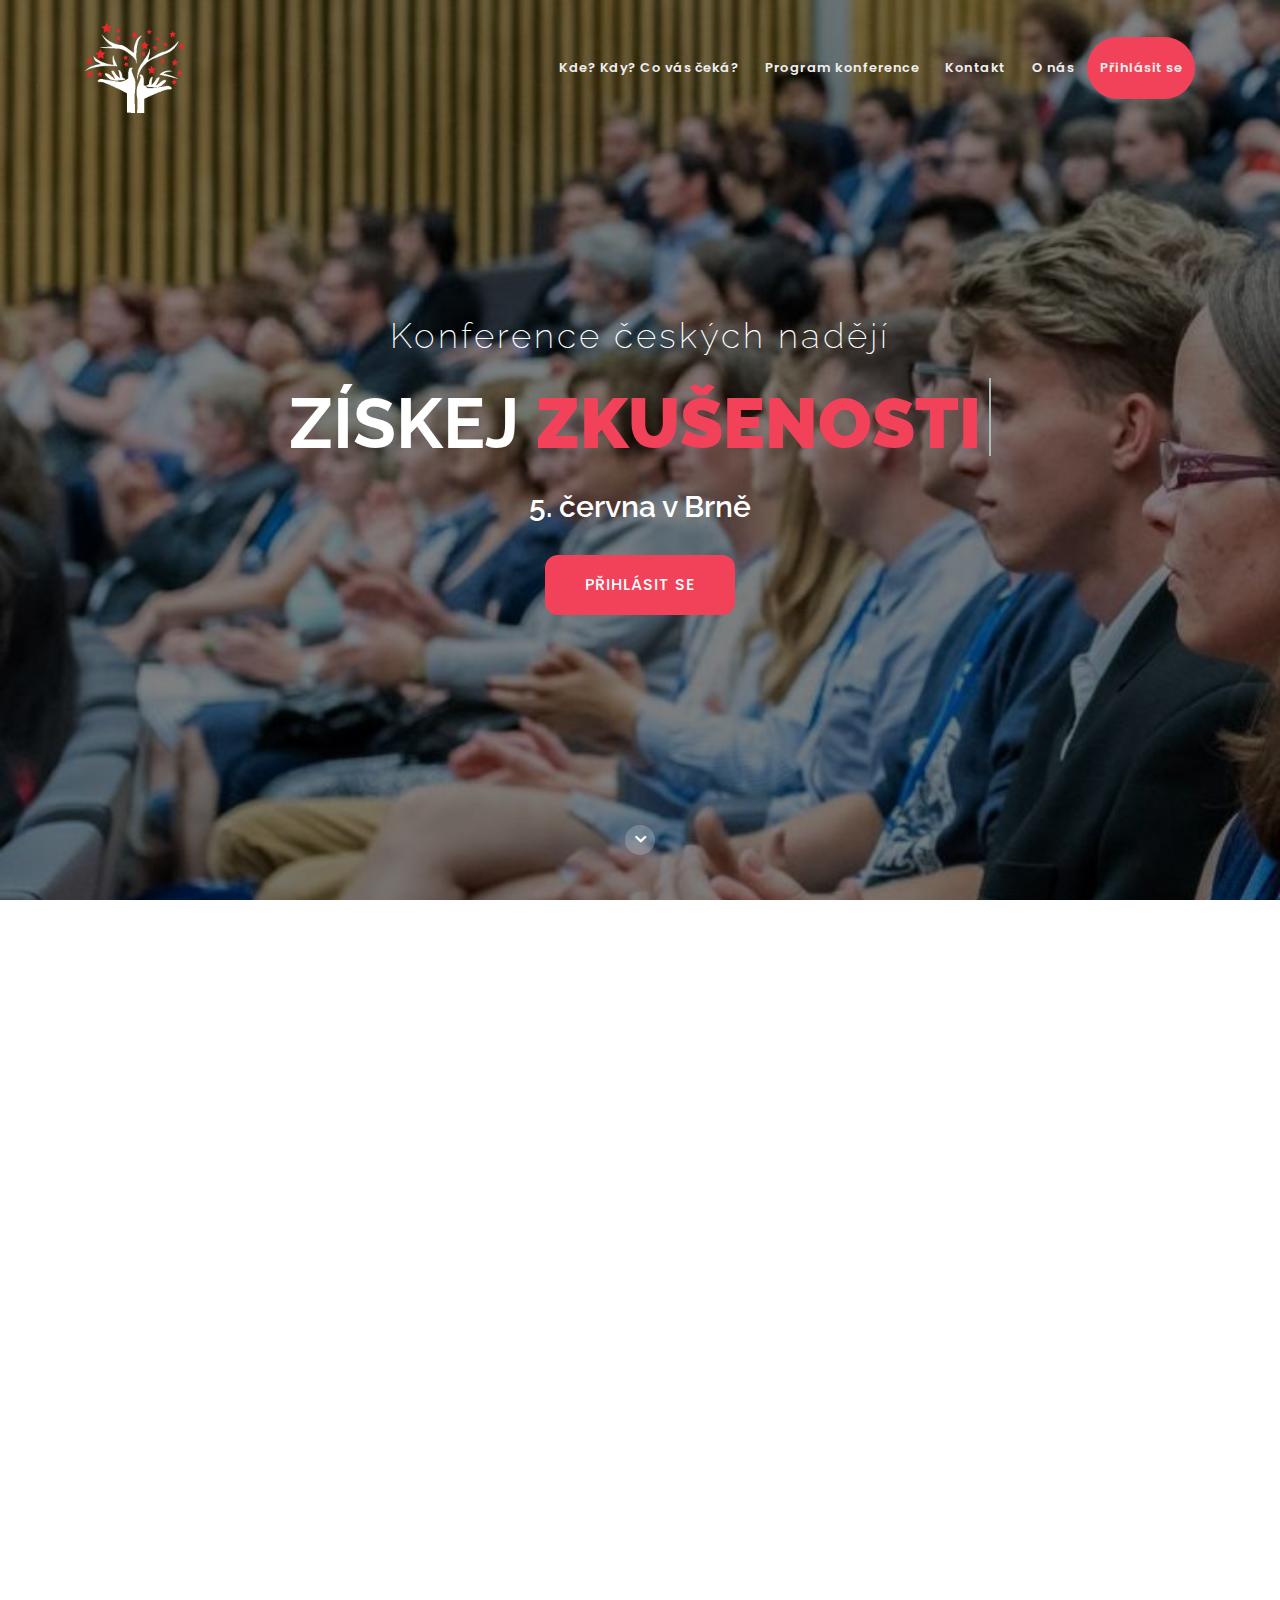
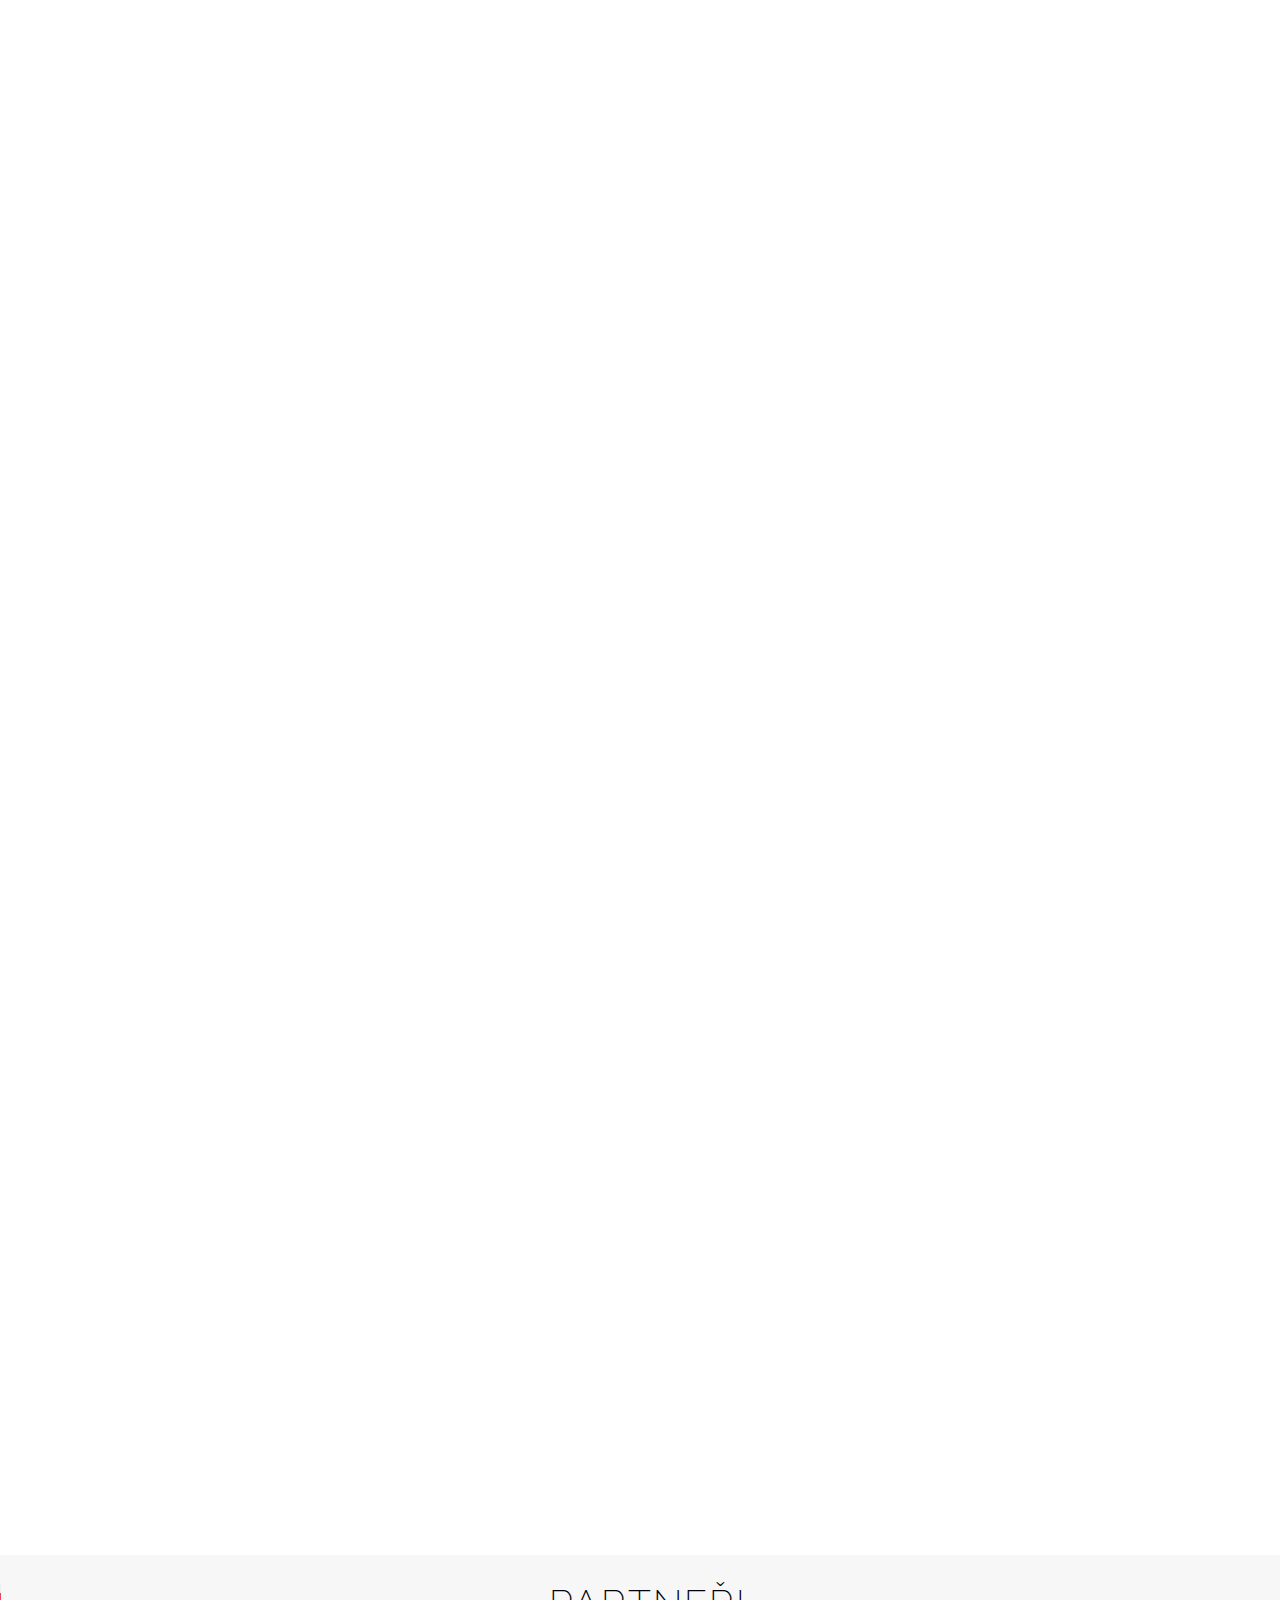
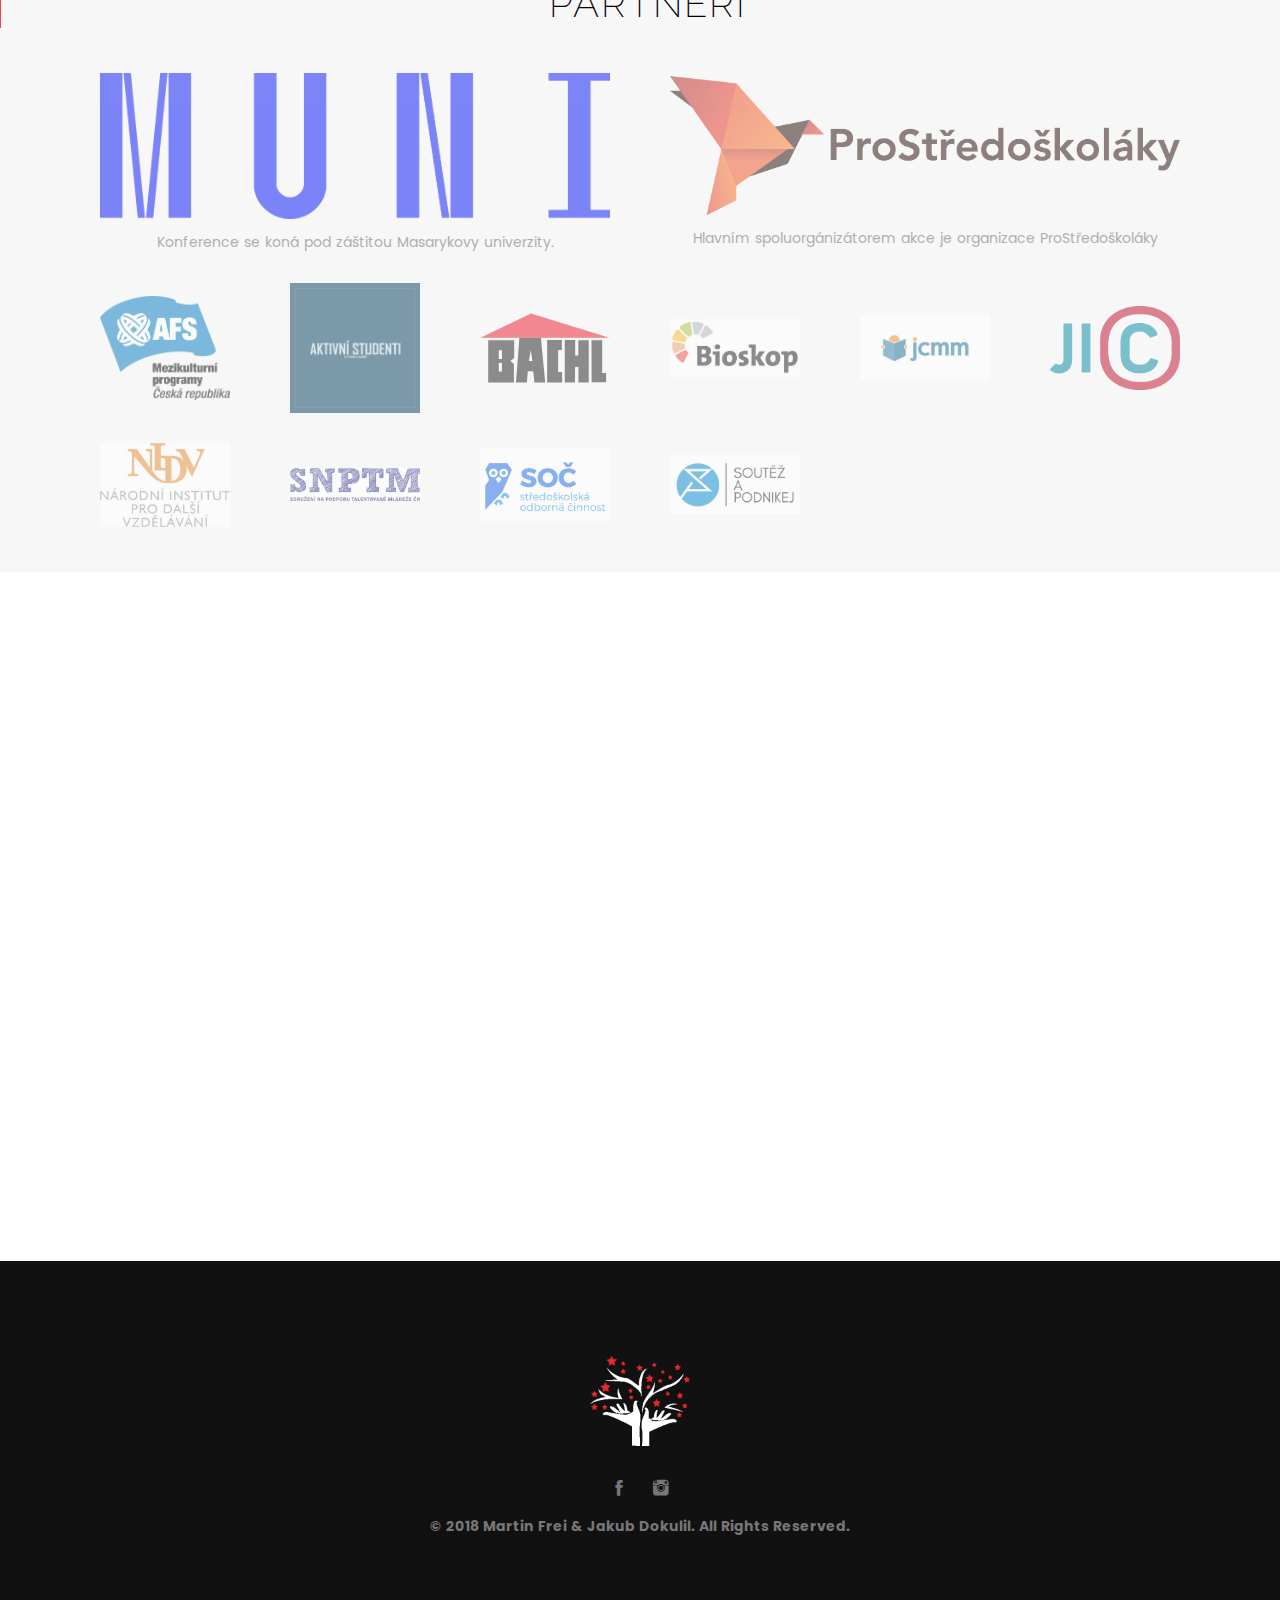
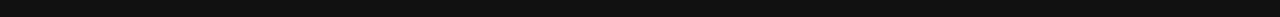
<file: ver_1_2_2.html>
<!DOCTYPE html>
 <html lang="cz">

    <head>

    	<!-- Metas -->
        <meta charset="utf-8">
		<meta http-equiv="X-UA-Compatible" content="IE=edge" />
        <meta name="viewport" content="width=device-width, initial-scale=1, maximum-scale=1" />
		<meta name="keywords" content="Konference českých nadějí; studenti; studium" />
		<meta name="description" content="Konference českých nadějí" />
		<meta name="author" content="Martin Frei" />

		<!-- Title  -->
		<title>Konference českých nadějí</title>

		<!-- Favicon ikona v levém horním rohu -->
		<link rel="shortcut icon" href="img/logo-dark.png" />

		<!-- Google Fonts -->
		<link href="https://fonts.googleapis.com/css?family=Poppins:300,400,500,600" rel="stylesheet">
        <link href="https://fonts.googleapis.com/css?family=Raleway:200,300,400,500,600,700,800" rel="stylesheet">
        <link rel="stylesheet" type="text/css" href=" ./css/animate.min.css">
		
		<!-- Plugins -->
		<link rel="stylesheet" href="css/plugins.css" />
       

        <!-- Core Style Css -->
        <link rel="stylesheet" href="css/style.css" />
    
<!---->
    </head>

    <body>

    	<!-- =====================================
    	==== Start Loading -->

    	<div class="loading">
    		<div class="text-center middle">
    			<div class="lds-ellipsis"><div></div><div></div><div></div><div></div></div>
    		</div>
    	</div>
        
    	<!-- End Loading ====
    	======================================= -->

       
    	<!-- =====================================
    	==== Start Navbar -->

		<nav class="navbar navbar-expand-lg">
			<div class="container">

            <!-- Logo -->
            <a class="logo" href="#" data-scroll-nav="0">
                <img src="img/logo-white.png" alt="logo">         
            </a>

			  <button class="navbar-toggler" type="button" data-toggle="collapse" data-target="#navbarSupportedContent" aria-controls="navbarSupportedContent" aria-expanded="false" aria-label="Toggle navigation">
			    <span class="icon-bar"><i class="fas fa-bars"></i></span>
			  </button>

			  <!-- navbar links -->
			  <div class="collapse navbar-collapse" id="navbarSupportedContent">
			    <ul class="navbar-nav ml-auto"><!--
			      <li class="nav-item">
			        <a class="nav-link active" href="#" data-scroll-nav="0">Úvodní stránka</a>
			      </li>-->
                  <li class="nav-item">
                    <a class="nav-link" href="#kdy">Kde? Kdy? Co vás čeká?</a>
                  </li>
                   <li class="nav-item">
                    <a class="nav-link" href="#program" >Program konference</a>
                  </li>
                  <li class="nav-item">
                    <a class="nav-link" href="#kontakt">Kontakt</a>
                  </li>
			      <li class="nav-item">
                    <a class="nav-link" href="#onas">O nás</a>
                  </li>
                  <!--- možnost přidat položky do menu
			      <li class="nav-item">
			        <a class="nav-link" href="#" data-scroll-nav="4">Ahoj puso :*</a>
			      </li>
			      <li class="nav-item">
			        <a class="nav-link" href="#" data-scroll-nav="5">Blog</a>
			      </li>
            --->
            <li class="nav-item" style="background-color: #F24259; animation-delay: 1.2s; border-radius: 80px;">
			        <a class="nav-link" href="https://docs.google.com/forms/d/e/1FAIpQLSfJf_c9JNBJKOF90yZOGm_LRETpNwW7fbvU_ALuVXVhBp3ThQ/viewform?usp=sf_link">Přihlásit se</a>
			      </li>
			    </ul>
			  </div>
			</div>
		</nav>

    	<!-- End Navbar ====
    	======================================= -->


    	<!-- =====================================
    	==== Start Header -->

    	<header class="header valign" data-scroll-index="0" data-overlay-dark="5">
<!--Zde změn video -->
            <video class="bg-vid" poster="img/fotka_uvodka3.jpg" autoplay="" loop="" muted="">
                <source src="img/poslucharna_1.JPG" type="image/jpg">
            </video>

    		<div class="container">
    			<div class="row">
    				<div class="full-width text-center caption mt-30">
    					<h3>Konference českých nadějí</h3>
                        <h1 class="cd-headline clip">
                            <span class="blc">Získej </span>
                            <span class="cd-words-wrapper">
                              <b class="is-visible">Zkušenosti</b>
                              <b>nové Přátele</b>
                              <b>Vědomosti</b>
                            </span>
                        </h1>
                        <h4>5. června v Brně</h4><!--
                        <p>Už na střední škole se dají dělat úžasné věci!</p>
                        <p>Pojďmě je sdílet! </p>-->
                        <!--<a href="#0" class="butn butn-bord">
                            <span>Přihlásit se</span>
                        </a>--->
                        <a href="https://docs.google.com/forms/d/e/1FAIpQLSfJf_c9JNBJKOF90yZOGm_LRETpNwW7fbvU_ALuVXVhBp3ThQ/viewform?usp=sf_link" target="_blank" class="butn butn-bg">
                            <span>Přihlásit se</span>
                        </a>
    				</div>
    			</div>
    		</div>

    		<div class="arrow">
				<a href="#" data-scroll-nav="2 ">
					<i class="fas fa-chevron-down"></i>
				</a>
			</div>
    	</header>

   <section class="portfolio section-padding" data-scroll-index="2">
            <div class="container">
                <div class="row">
                    
                    <div class="section-head col-sm-12">
                        <h4>
                            <span>Základní</span><br>
                            Informace
                        </h4>
                    </div>
<!---
                
                    <div class="clearfix"></div>

                    gallery -->
                    <div class="gallery text-center full-width" id="kdy">

                           <!-- gallery item -->
                        <div class="col-md-4 items graphic">
                            <div class="item-img">
                                <img src="img/portfolio/CP_SOC_2018_02.jpg" alt="image">
                                 <div class="stred">
                                <h2>Pro koho?</h2>
                                 </div>
                                <div class="item-img-overlay valign">
                                    <div class="overlay-info full-width vertical-center">
                                        <h6>Pro koho?</h6>
                                        <p> Konference se může <strong>zúčastnit kdokoliv</strong>, svůj projekt mohou představit <strong>v roli prezetujících všichni studenti středních škol</strong>.</p>
                                    </div>
                                    <a href="img/portfolio/1.jpg" class="popimg">
                                        <i class="icofont icofont-image"></i>
                                    </a>
                                </div>
                            </div>
                        </div>
                        <!-- když se ti nechce otvírat css soubor :DDD-->
                        <style type="text/css">
                            .stred{
                                background-color: #003366; 
                                color: white;
                                position: absolute;
                                top: 45%;
                                left: 0;
                                width: 100%;
}
                        </style>
                        <!-- gallery item -->
                        <div class="col-md-4 items web">
                            <div class="item-img">
                                <img src="img/muni_kampus.jpg" alt="image">
                                <div class="stred">
                                <h2>Kde? Kdy?</h2>
                                 </div>
                                <div class="item-img-overlay valign">
                                     
                                    <div class="overlay-info full-width vertical-center">
                                        <h6>Kde? Kdy?</h6>
                                        <p>Akce se uskuteční <strong>5. června</strong> v budově kampusu Masarykovy univerzity <strong>v Brně</strong> Bohunicích </p>
                                    </div>
                                    <a href="img/portfolio/2.jpg" class="popimg">
                                        <i class="icofont icofont-image"></i>
                                    </a>
                                </div>
                            </div>
                        </div>

                        <!-- gallery item -->
                        <div class="col-md-4 items brand">
                            <div class="item-img">
                                <img src="img/portfolio/Mic_800x600 (1).jpg" alt="image">
                                 <div class="stred">
                                <h2>Co vás čeká?</h2>
                                 </div>
                                <div class="item-img-overlay valign">
                                    <div class="overlay-info full-width vertical-center">
                                        <h6>Co vás čeká?</h6>
                                        <p>Těšit se můžete na den nabitý přednáškami středoškoláků, zajímavým programem a soutěžemi o ceny. Setkáte se s středoškoláky z celého Česka.</p>
                                    </div>
                                    <a href="img/portfolio/3.jpg" class="popimg">
                                        <i class="icofont icofont-image"></i>
                                    </a>
                                </div>
                            </div>
                        </div>

                      

                        <div class="clear-fix"></div>

                    </div>

                </div>
            </div>

        </section><!--
         <div class="quote bg-img section-padding" data-overlay-dark="5" data-background="img/onas1.jpg" data-scroll-index="1">
            <div class="container">
                <div class="row">
                    <div class="offset-lg-2 col-lg-8 text-center">
                        <p><span class="icon"><i class="icofont icofont-quote-left"></i></span>Mnoho úspěšných vědců začalo se svým výzkumem již na střední škole.<span class="icon"><i class="icofont icofont-quote-right"></i></span></p>
                        <h5>České naděje</h5>
                        <h6>CEO, and lead designer of konference</h6>
                    </div>
                </div>
            </div>
        </div>--><!--
        <section class="hero section-padding pb-0" data-scroll-index="1">
            <div class="container">
                <div class="row">-->
                    <!--<div class="offset-lg-2 col-lg-8 text-center mb-80">
                        <h4 class="extra-text">Už na <span> střední škole</span> se dají dělat výjimečné věci.</h4>
                        <h4>Pojďme je <span>sdílet</span></h4>
                    </div>
--><!--
                    <div class="col-lg-7">
                        <div class="mission">

                            <div class="section-head mb-30">
                                <h4><span>O nás</span><br>
                                    Náš cíl
                                </h4>
                            </div>
                         <p>Lorem ipsum dolor sit amet, consectetuer adipiscing elit. Duis ante orci, molestie vitae vehicula venenatis, tincidunt ac pede. Donec vitae arcu. Cras elementum. Nullam at arcu a est sollicitudin euismod. Ut enim ad minima veniam, quis nostrum exercitationem ullam corporis suscipit laboriosam, nisi ut aliquid ex ea commodi consequatur? Maecenas sollicitudin. Phasellus et lorem id felis nonummy placerat. Aliquam ante. Class aptent taciti sociosqu ad litora torquent per conubia nostra, per inceptos hymenaeos. Nam quis nulla. Mauris suscipit, ligula sit amet pharetra semper, nibh ante cursus purus, vel sagittis velit mauris vel metus. Fusce suscipit libero eget elit. Duis ante orci, molestie vitae vehicula venenatis, tincidunt ac pede. Cum sociis natoque penatibus et magnis dis parturient montes, nascetur ridiculus mus. Et harum quidem rerum facilis est et expedita distinctio. Mauris tincidunt sem sed arcu. Etiam quis quam.</p>

                        <p>Nullam feugiat, turpis at pulvinar vulputate, erat libero tristique tellus, nec bibendum odio risus sit amet ante. Etiam bibendum elit eget erat. Nullam justo enim, consectetuer nec, ullamcorper ac, vestibulum in, elit. Duis sapien nunc, commodo et, interdum suscipit, sollicitudin et, dolor. Morbi imperdiet, mauris ac auctor dictum, nisl ligula egestas nulla, et sollicitudin sem purus in lacus. Maecenas lorem. Nam quis nulla. Duis viverra diam non justo. Sed ac dolor sit amet purus malesuada congue. Nunc auctor. In enim a arcu imperdiet malesuada. Fusce nibh. Nulla accumsan, elit sit amet varius semper, nulla mauris mollis quam, tempor suscipit diam nulla vel leo. Maecenas lorem. Curabitur sagittis hendrerit ante. Pellentesque pretium lectus id turpis.</p>


                            
                        </div>
                    </div>
                </div>
            </div>
            

                    
        <div class="clients bg-white text-center">
            <div class="container">
                <div class="row">
                </div>
            </div>
        </div>


    </section>-->


        <!-- End Quote ====
        ======================================= -->


    	<!-- =====================================
    	==== Start Portfolio -->
    	
     

    	
        <section id="program" class="serv-tabs section-padding bg-img" data-overlay-dark="7" data-background="img/onas1.jpg" data-scroll-index="3">
            <div class="container">
                <div class="row">

                    
                     <div class="section-head col-sm-12">

                        <h4>
                            <span>Program</span><br>
                            konference
                        </h4>
                        
                         <div class="tabs-icon row">

                            <div id="tab-1" class="col-md-4 col-sm-4 active item">
                                <div><!--
                                    <span class="icon"><i class="icofont icofont-laptop-alt"></i></span>-->
                                    <h5>Zahájení</h5>
                                    <em>Aula </em>
									<em>10:00 - 10:30</em>
                                </div>
                            </div>

                            <div id="tab-2" class="col-md-4 col-sm-4 item">
                                <div><!--
                                    <span class="icon"><i class="icofont icofont-brand-htc"></i></span>-->
                                    <h5>Dopolední blok</h5>
                                    <em>Aula 10:30 - 11:45</em>
                                </div>
                            </div>
                            <div id="tab-3" class="col-md-4 col-sm-4 item">
                                <div><!--
                                    <span class="icon"><i class="icofont icofont-brand-htc"></i></span>-->
                                    <h5>Oběd </h5>
                                    <em>Menza</em> 
									<em>11:45 - 13:00</em>
                                </div>
                            </div>

                            <div id="tab-4" class="col-md-4 col-sm-4 item">
                                <div><!--
                                    <span class="icon"><i class="icofont icofont-brand-htc"></i></span>-->
                                    <h5>Odpolední blok</h5>
                                    <em>Posluchárny </em>
									<em>13:00 - 16:00 </em>
                                </div>
                            </div>

                                                  
                            <div id="tab-5" class="col-md-4 col-sm-4 item">
                              <div><!------------------
                                  <span class="icon"><i class="icofont icofont-touch"></i></span>-->
                                  <h5>Ukončení</h5>
                                  <em>Aula 16:30</em>
                              </div>
                          </div>
                        </div>
                    </div>
 <div class="tabs col-sm-12">

                        <div class="content">
                            <div id="tab-1-content" class="tab-item curent">
                                <div class="row">
                                    <div class="col-lg-6">
                                        <div class="item bord">
                                            <h5> Zahájení</h5>
											 </div>
											  </div>
											  <div class="col-lg-6">
                                        <div class="item spcial">
                                            <p> Zahájení konferece a úvodní slovo organizátorů a děkana přírodovědecké fakulty. </p>
                                       
                                        </div>
                                    </div>
                                </div>
                            </div>

                            <div id="tab-2-content" class="tab-item">
                                <div class="row">
                                    <div class="col-lg-6">
                                        <div class="item bord">
                                            <h5>Dopolední blok přednášek</h5>
                                        </div>
                                    </div>
                                    <div class="col-lg-6">
                                        <div class="item spcial">
                                            <p>Během dopoledního bloku vystoupí se svými přednáškami tři studenti, kteří už na střední škole dokázali něco výjimečného.</p>

                                            <p>Jména těchto hostů a o čem promluví, bude zveřejněno v průběhu ledna.</p>
                                        </div>
                                    </div>
                                </div>
                            </div>

                            <div id="tab-3-content" class="tab-item">
                                <div class="row">
                                    <div class="col-lg-6">
                                        <div class="item bord">
                                          <h5>Oběd</h5>
                                        </div>
                                    </div>
                                    <div class="col-lg-6">
                                        <div class="item spcial">
                                            <p>Na oběd jsou všichni účastníci zváni, na výběr bude z více možností.</p>
                                        </div>
                                    </div>
                                </div>
                            </div>
<!--začátek odp programu-->
                            <div id="tab-4-content" class="tab-item">
                                <div class="row">
                                    <div class="col-lg-6">
                                        <div class="item bord">
                                        	<!--Takovato implementace taky neni moc bombasticka, ale funguje to :) a neni to obecne =D-->
                                        	<button style="margin-bottom: 10px" class="btn btn-secondary btn-md" onclick="progsub('subsec-1', 'subsec-2', 'subsec-3', 'subsec-4', 'subsec-5')"> Fyzika, informatika a matematika</button>
                                            <p></p>
                                            <button style="margin-bottom: 10px" class="btn btn-secondary btn-md" onclick="progsub('subsec-2', 'subsec-1', 'subsec-3', 'subsec-4', 'subsec-5')">Humanitní obory</button>
                                            <p></p>
                                            <button style="margin-bottom: 10px" class="btn btn-secondary btn-md" onclick="progsub('subsec-3', 'subsec-2', 'subsec-1', 'subsec-4', 'subsec-5')">Přírodovědné obory</button>
                                            <p></p>
                                            <button style="margin-bottom: 10px" class="btn btn-secondary btn-md" onclick="progsub('subsec-4', 'subsec-2', 'subsec-3', 'subsec-1', 'subsec-5')">Společenskovědní obory</button>
                                            <p></p>
                                            <button style="margin-bottom: 10px" class="btn btn-secondary btn-md" onclick="progsub('subsec-5', 'subsec-2', 'subsec-3', 'subsec-4', 'subsec-1')">Technické obory</button>
                                        </div>
                                    </div>
                                  	
                                    <div class="col-lg-6">
                                 		<!--Tohle asi neni uplne idealni nazev? =D-->
                                    	<div id="odstavecpopisekodpoledniblok" class = "item spcial">
                                    		<p>Odpolední blok se ponese v duchu odborných studentských přednášek, v každé z pěti oborově zaměřených sekcí jich proběhne celkem šest. Program bude proložen přestávkou s občerstvením, posterovou přehlídkou studentských projektů a organizacemi nabízejícími nejrůznější mimoškolní aktivity. </p>

                                            <p>Seznam přednášejících a obsah jejich přednášek bude zveřejněn po ukončení přihlašování řečníku, tedy na konci dubna.</p>
                                    	</div>

                                        <div style="display:none" id="subsec-1" class="item spcial">
                                          <h6>Fyzika, informatika a matematika</h6>
                                          
                                          <p>V této časti uslyšíte o nejnovějších objevech ze světa malých částic, velkých galaxií, čísel či jedniček a nul.</p>

                                       </div>
                                       <div style="display:none" id="subsec-2" class="item spcial">
                                          <h6>Humanitní obory</h6>
                                          
                                          <p>Zajímají vás jazyky, historie, kultura či umění? Tak to rozhodně zavítejte do této sekce!</p>
                                        </div>
                                        <div style="display:none" id="subsec-3" class="item spcial">
                                            <h6>Přírodovědné obory</h6>
                                            
                                            <p>Fascinuje vás mikrosvět, struktura hornin či léčba rakoviny? Pak je tu rozhodně to pravé místo pro vás!</p>
                                          </div>

                                        <div style="display:none" id="subsec-4" class="item spcial">
                                            <h6>Společenskovědní obory</h6>
                                            
                                            <p>Zajímá vás, jak fuguje člověk jako jedinec, či jako součást velké společnosti, jak se společnost řídí a jak je to s pěnězi? Přijďte a dozvíte se to. </p>
                                          </div>

                                           <div style="display:none" id="subsec-5" class="item spcial">
                                          <h6>Technické obory</h6>
                                          
                                          <p>Co tu bude zítra? Jak budou postavny stroje, integrované obvody či budovy? Odpověď na tyto otázky vám zodpoví řečníci z této sekce. </p>
                                        </div>
                                    </div>

                                      </div>
                                      
                                     
                                  </div>
                                  <div id="tab-5-content" class="tab-item">
                                    <div class="row">
                                        <div class="col-lg-6">
                                            <div class="item bord">
                                              <h5>Ukončení</h5>
                                            </div>
                                        </div>
                                        <div class="col-lg-6">
                                            <div class="item spcial">
                                                <p>Proběhne vyhlášení nejlepších prezentací a výherců kvízu.</p>
                                            </div>
                                        </div>
                                    </div>
                                </div>
                        <!--
<div id="tab-4" class="col-md-3 col-sm-6 item">
                            <div>
                               
                               <button class="btn"  data-toggle="modal" data-target="#exampleModalCenter"><i class="icofont icofont-touch" ></i></button>
                                <h6>Přivítání</h6>
                            </div>
                        </div>

<div id="tab-4" class="col-md-3 col-sm-6 item">
                            <div>
                               
                               <button class="btn"  data-toggle="modal" data-target="#blok1"><i class="icofont icofont-touch" ></i></button>
                                <h6>1. Blok</h6>
                            </div>
                        </div>

                      <div id="tab-4" class="col-md-3 col-sm-6 item">
                            <div>
                               
                               <button class="btn"  data-toggle="modal" data-target="#blok2"><i class="icofont icofont-touch" ></i></button>
                                <h6>2. Blok</h6>
                            </div>
                        </div>

                        <div id="tab-4" class="col-md-3 col-sm-6 item">
                            <div>
                               
                               <button class="btn"  data-toggle="modal" data-target="#exampleModalCenter"><i class="icofont icofont-touch" ></i></button>
                                <h6>Ukončení</h6>
                            </div>
                        </div>
        
                    </div>
                </div>
                <style type="text/css"> .btn {
/* Blue background */
background-color: transparent;
border: none; /* Remove borders */
color: red; /* White text */
padding: 12px 16px; /* Some padding */
font-size: 25px; /* Set a font size */
cursor: pointer; /* Mouse pointer on hover */
}</style>
              


<!-- Animation -->
<script src="js/jquery-3.0.0.min.js"></script>
    <script src="js/jquery.aniview.js"></script>
    <script type="text/javascript">
        $(function(){
            var opt={
                animateThreshold: 60,
                scrollPollInterval: 20
            }
            anime = $("section")
            anime.AniView(opt);
            anime.attr("data-av-animation", function(){
                if(Math.random()>0.5){
                    return "slideInRight"
                }
                else{
                    return "slideInLeft"
                }
            })
        });
    </script>

            </div>
        </div>
    </section>
      <!-- Animation -->
<script src="js/jquery-3.0.0.min.js"></script>
        <script src="js/jquery.aniview.js"></script>
        <script type="text/javascript">
            $(function(){
                var opt={
                    animateThreshold: 60,
                    scrollPollInterval: 20
                }
                anime = $("section")
                anime.AniView(opt);
                anime.attr("data-av-animation", function(){
                    if(Math.random()>0.5){
                        return "slideInRight"
                    }
                    else{
                        return "slideInLeft"
                    }
                })
            });
        </script>
<!--BUTTON TEXT HIDE/SHOW -->
<script type="text/javascript">
	function myFunction() {
    var x = document.getElementById("myDIV");

    if (x.style.display === "none") {
        x.style.display = "block";
    } else {
        x.style.display = "none";
    }
}
//Tady to asi bude chtit trochu nejak lepe naprogramovat =D
function progsub(name, tohide1, tohide2, tohide3, tohide4) {

    document.getElementById(tohide1).style.display = "none";
    document.getElementById(tohide2).style.display = "none";
    document.getElementById(tohide3).style.display = "none";
    document.getElementById(tohide4).style.display = "none";
    document.getElementById("odstavecpopisekodpoledniblok").style.display = "none";
    var x = document.getElementById(name);
    if (x.style.display === "none") 
    {
        x.style.display = "block";
    } 
    else 
    {
        x.style.display = "none";
    }
}
function hide2() {
    var x = document.getElementById("myDIV2");
    if (x.style.display === "none") {
        x.style.display = "block";
    } else {
        x.style.display = "none";
    }
}
</script>
                </div>
            </div>
        </section>
<!--
        <section class="hero section-padding pb-0" data-scroll-index="1">
          <div class="container">
              <div class="row">
                  <<div class="offset-lg-2 col-lg-8 text-center mb-80">
                      <h4 class="extra-text">Už na <span> střední škole</span> se dají dělat výjimečné věci.</h4>
                      <h4>Pojďme je <span>sdílet</span></h4>
                  </div>
--><!--
                  <div class="col-lg-12">
                      <div class="mission">

                          <div class="section-head mb-30">
                              <h4><span>O nás</span><br>
                                  Náš cíl
                              </h4>
                              <p></p>
                               <p>
							  Spolek Sdružení českých nadějí z. s. se snaží nadchnout středoškolské studenty k různým mimoškolním aktivitám, které vedou k jejich osobnímu rozvoji. Přednášíme na středních školách po celé České republice, kde studentům představujeme všemožné aktivity, od SOČ až po vědomostní a dovednostní soutěže a kurzy, kterých se mohou během studia na střední škole zúčastnit. Cílem našeho sdružení je vytvořit rozrůstající se komunitu aktivních studentů, kteří si budou vzájemně předávat zkušenosti a pomocnou ruku. </p> 
                          </div>



                          
                     </div>
                  </div>
              </div>
          </div>
          
  </section>-->

 <div class="clients bg-white text-center">
            <div class="container">
                <div class="row">
                </div>
            </div>
        </div>
 <div class="clients bg-white text-center">
            <div class="container">
                <div class="row">
                </div>
            </div>
        </div>
        <!-- =====================================
        ==== Start Contact -->
        <section class="contact" data-scroll-index="6">
            <div class="container-fluid">
                <div class="row">
                  
                  <!--  <div class="col-lg-6 map">
                        <div id="mapa" style="width:100%;"></div>
                    -->
                    </div>
                    <div class="col-lg-12 contact-form">
                        <form class="form" id="contact-form" method="post" action="contact.php">

                            <div class="messages"></div>

                            <div class="controls">

                                <div class="row">

                                   
										<div class="section-head col-sm-12">
                                        <h4>
                                            <span>Kontakt</span><br>
                                            Máš dotaz?
                                        </h4>
                                    </div>

                                    <div class="col-md-6">
                                        <div class="form-group">
                                            <input id="form_name" type="text" name="name" placeholder="Jméno" required="required">
                                        </div>
                                    </div>
                                    <div class="col-md-6">
                                        <div class="form-group">
                                            <input id="form_email" type="email" name="email" placeholder="Email" required="required">
                                        </div>
                                    </div>
                                    <div class="col-md-12">
                                        <div class="form-group">
                                            <input id="form_subject" type="text" name="subject" placeholder="Předmět">
                                        </div>
                                    </div>
                                    <div class="col-md-12">
                                        <div class="form-group">
                                            <textarea id="form_message" name="message" placeholder="Zpráva" rows="4" required="required"></textarea>
                                        </div>
                                    </div>

                                    <div class="col-md-12 text-center">
                                        <button type="submit"><span>Odeslat</span></button>
                                    </div>
									

                                </div>                             
                            </div>
                        </form>
                    </div>
                </div>
            </div>
        </section>
        <!-- Modal -->
        <!-- privitani: verze s vyskakujicim oknem--->
        <!---
        <div class="modal fade" id="privitani" tabindex="-1" role="dialog" aria-labelledby="exampleModalCenterTitle" aria-hidden="true">
  <div class="modal-dialog modal-dialog-centered" role="document">
    <div class="modal-content">
      <div class="modal-header">
        <h5 class="modal-title" id="exampleModalLongTitle">Blok 1</h5>
        <button type="button" class="close" data-dismiss="modal" aria-label="Close">
          <span aria-hidden="true">&times;</span>
        </button>
      </div>
      <div class="modal-body">
        <h6>10:00—10:30 Přivítání – aula</h6> 


      </div>
      <div class="modal-footer">
        <button type="button" class="btn btn-secondary" data-dismiss="modal"> Zavřít</button>
        
      </div>
    </div>
  </div>
</div>
<!-- blok1
<div class="modal fade" id="blok1" tabindex="-1" role="dialog" aria-labelledby="exampleModalCenterTitle" aria-hidden="true">
  <div class="modal-dialog modal-dialog-centered" role="document">
    <div class="modal-content">
      <div class="modal-header">
        <h5 class="modal-title" id="exampleModalLongTitle">Blok 1</h5>
        <button type="button" class="close" data-dismiss="modal" aria-label="Close">
          <span aria-hidden="true">&times;</span>
        </button>
      </div>
      <div class="modal-body">
        <h6>10:30—10:50 První část 1. bloku </h6> <p>(přednášky nejúspěšnějších středoškoláků z Česka - po 15 min) – velká aula</p>
        <h6>Přednáší: Jan Sláma</h6>
        <h6>10:50-11:00 přestávka</h6>
        <h6>11:00-11:40 druhá část 1.bloku</h6>
        <h6>Přednáší:</h6>
        <h6>??Karina Zadorozhny??</h6>
        <h6>??někdo další??</h6>
        <h6>11:40—13:00 Oběd – menza</h6>


      </div>
      <div class="modal-footer">
        <button type="button" class="btn btn-secondary" data-dismiss="modal"> Zavřít</button>
        
      </div>
    </div>
  </div>
</div>
<div class="modal fade" id="blok2" tabindex="-1" role="dialog" aria-labelledby="exampleModalCenterTitle" aria-hidden="true">
  <div class="modal-dialog modal-dialog-centered" role="document">
    <div class="modal-content">
      <div class="modal-header">
        <h5 class="modal-title" id="exampleModalLongTitle">Blok 2</h5>
        <button type="button" class="close" data-dismiss="modal" aria-label="Close">
          <span aria-hidden="true">&times;</span>
        </button>
      </div>
      <div class="modal-body">

<div class="row">
  <div class="col-4">
    <div class="list-group" id="list-tab" role="tablist">
      <a class="list-group-item list-group-item-action active" id="list-home-list" data-toggle="list" href="#list-home" role="tab" aria-controls="home">Přednáška 1 16:45-16:55</a>
      <a class="list-group-item list-group-item-action" id="list-profile-list" data-toggle="list" href="#list-profile" role="tab" aria-controls="profile">Přednáška 1 16:45-16:55</a>
      <a class="list-group-item list-group-item-action" id="list-messages-list" data-toggle="list" href="#list-messages" role="tab" aria-controls="messages">Přednáška 1 16:45-16:55</a>
      <a class="list-group-item list-group-item-action" id="list-settings-list" data-toggle="list" href="#list-settings" role="tab" aria-controls="settings"></a>
    </div>
  </div>
  <div class="col-8">
    <div class="tab-content" id="nav-tabContent">
      <div class="tab-pane fade show active" id="list-home" role="tabpanel" aria-labelledby="list-home-list">TEXT 1</div>
      <div class="tab-pane fade" id="list-profile" role="tabpanel" aria-labelledby="list-profile-list">TEXT2</div>
      <div class="tab-pane fade" id="list-messages" role="tabpanel" aria-labelledby="list-messages-list">...</div>
      <div class="tab-pane fade" id="list-settings" role="tabpanel" aria-labelledby="list-settings-list">...</div>
    </div>
  </div>
</div>



      </div>
      <div class="modal-footer">
        <button type="button" class="btn btn-secondary" data-dismiss="modal"> Zavřít</button>
        
      </div>
    </div>
  </div>
</div>
 
 END  
--->

        <!-- =====================================
        ==== Information -->
       
        <!-- Information ====
        ======================================= -->
        <div class="clients bg-gray text-center">
            <div class="section-head mb-30">
                <h4><span>PARTNEŘI</span><br>
                </h4>
            </div>
    
            <div class="container">
                <div class="row align-items-center">
                    <div class="col-lg-6 col-md-6 col-sm-12">
                        <div class="brand">
						
                            <img src="img/loga/muni_alfa.png" alt="">
                            <div class="text-center" style="margin-top: 12px"><p>Konference se koná pod záštitou Masarykovy univerzity.</p></div>
                        </div>
                    </div>
                    <div class="col-lg-6 col-md-6 col-sm-12">
                        <div class="brand">
						
                            <img src="img/loga/PS.png" alt="">
                            <div class="text-center" style="margin-top: 12px"><p>Hlavním spoluorgánizátorem akce je organizace ProStředoškoláky</p></div>
                        </div>
                    </div>
                    <div class="clearfix"></div>
                </div>
                <div class="row align-items-center">
                    <div class="col-lg-2 col-md-4 col-sm-6">
                        <div class="brand">
                            <img src="img/loga/AFS_Logo-CzechRep.png" alt="">
                        </div>
                    </div>
                    <div class="col-lg-2 col-md-4 col-sm-6">
                            <div class="brand">
                                <img src="img/loga/Logo-AS-full.png" alt="">
                            </div>
                    </div>
                    <div class="col-lg-2 col-md-4 col-sm-6">
                        <div class="brand">
                            <img src="img/loga/bachl.svg" alt="">
                        </div>
                    </div>
                    <div class="col-lg-2 col-md-4 col-sm-6">
                        <div class="brand">
                            <img src="img/loga/bioskop.jpg" alt="">
                        </div>
                    </div>
                    <div class="col-lg-2 col-md-4 col-sm-6">
                        <div class="brand">
                            <img src="img/loga/jcmm-logotype-positive.jpg" alt="">
                        </div>
                    </div>
                    <div class="col-lg-2 col-md-4 col-sm-6">
                        <div class="brand">
                            <img src="img/loga/jic_online.png" alt="">
                        </div>
                    </div>
                    
                    <div class="clearfix"></div>
                </div>
                <div class="row align-items-center">
                    <div class="col-lg-2 col-md-4 col-sm-6">
                        <div class="brand">
                            <img src="img/loga/nidv.jpg" alt="">
                        </div>
                    </div>
                    <div class="col-lg-2 col-md-4 col-sm-6">
                        <div class="brand">
                            <img src="img/loga/snptm.jpg  " alt="">
                        </div>
                    </div>
                    <div class="col-lg-2 col-md-4 col-sm-6">
                        <div class="brand">
                            <img src="img/loga/soc-logo.jpg" alt="">
                        </div>
                    </div>
                    <div class="col-lg-2 col-md-4 col-sm-6">
                        <div class="brand">
                            <img src="img/loga/logo-soutez-a-podnikej-black.jpg" alt="">
                        </div>
                    </div>
                    <div class="col-lg-2 col-md-4 col-sm-6">
                        <div class="brand">
                        </div>
                    </div>
                    <div class="col-lg-2 col-md-4 col-sm-6">
                        <div class="brand">
                        </div>
                    </div>
                    <div class="clearfix"></div>
                </div>
            </div>
        </div> 

    	<!-- =====================================
    	==== Start Footer -->
  
        <section class="hero section-padding pb-0" data-scroll-index="1">
          <div class="container">
              <div class="row">
                  <!--<div class="offset-lg-2 col-lg-8 text-center mb-80">
                      <h4 class="extra-text">Už na <span> střední škole</span> se dají dělat výjimečné věci.</h4>
                      <h4>Pojďme je <span>sdílet</span></h4>
                  </div>
-->
                  <div class="col-lg-12 align-items-left">
                      <div class="mission" id="onas">

                          <div class="section-head mb-50 ms-50 me-50 mt-50">
                              <h4 class="onas"><span>O nás</span><br>
                                  Náš cíl
                              </h4>
                              <p></p>
                               <p>
							  Spolek Sdružení českých nadějí z. s. se snaží nadchnout středoškolské studenty k různým mimoškolním aktivitám, které vedou k jejich osobnímu rozvoji. Přednášíme na středních školách po celé České republice, kde studentům představujeme všemožné aktivity, od SOČ až po vědomostní a dovednostní soutěže a kurzy, kterých se mohou během studia na střední škole zúčastnit. Cílem našeho sdružení je vytvořit rozrůstající se komunitu aktivních studentů, kteří si budou vzájemně předávat zkušenosti a pomáhat. </p> 
                          </div>



                          
                     </div>
                  </div>
              </div>
          </div>
          
  </section>
  <section class="information bg-img" data-overlay-dark="9" data-background="img/onas1.jpg" id="kontakt">
    <div class="container">
        <div class="row">
            <div class="col-lg-6">
                <div class="info">
                    <div class="item">
                        <span class="icon"><i class="icofont icofont-phone"></i></span>
                        <div class="cont">
                            <h6>Telefon : </h6>
                            <p>+420 732 681 462<br>+420 604 591 405</p>
                        </div>
                    </div>
                </div>
            </div>
<!--                 <div class="col-lg-4">
                <div class="info">
                    <div class="item">
                        <span class="icon"><i class="icofont icofont-map"></i></span>
                        <div class="cont">
                            <h6>Adresa : </h6>
                            <p>Kounice<br> Brno</p>
                        </div>
                    </div>
                </div>
            </div>
-->

            <div class="col-lg-6 ">
                <div class="info">
                    <div class="item">
                        <span class="icon"><i class="icofont icofont-email"></i></span>
                        <div class="cont">
                            <h6>Email : </h6>
                            <p>Ceskenadeje@gmail.com<br>  </p>
                        </div>
                    </div>
                </div>
            </div>

        </div>
    </div>
</section>
  <footer class="text-center">
      <div class="container">

          <!-- Logo -->
          <a class="logo" href="#">
              <img src="img/logo-white.png" alt="logo">          
          </a>
          <!-- Nahraď #0 odkazy na soc sítě. Pokud chceš smazat, maž celý řádek-->
          <div class="social">
              <a href="#0"><i class="icofont icofont-social-facebook"></i></a><!--
              <a href="#0"><i class="icofont icofont-social-twitter"></i></a>-->
              <a href="#0"><i class="icofont icofont-social-instagram"></i></a><!--
              <a href="#0"><i class="icofont icofont-brand-linkedin"></i></a>
              <a href="#0"><i class="icofont icofont-social-behance"></i></a>-->
          </div>

          <p>&copy; 2018 Martin Frei & Jakub Dokulil. All Rights Reserved.</p>

      </div>

    </footer>

        <!-- Sponzoři -->
<!---------        <div class="clients bg-gray text-center">
            <div class="section-head mb-30">
                <h4><span>PARTNEŘI</span><br>
                </h4>
            </div>
    
            <div class="container">
                <div class="row align-items-center">
                    <div class="col-lg-6 col-md-6 col-sm-12">
                        <div class="brand">
						
                            <img src="img/loga/muni_alfa.png" alt="">
                            <div class="text-center" style="margin-top: 12px"><p>Konference se koná pod záštitou Masarykovy univerzity.</p></div>
                        </div>
                    </div>
                    <div class="col-lg-6 col-md-6 col-sm-12">
                        <div class="brand">
						
                            <img src="img/loga/PS.png" alt="">
                            <div class="text-center" style="margin-top: 12px"><p>Hlavním spoluorgánizátorem akce je organizace ProStředoškoláky</p></div>
                        </div>
                    </div>
                    <div class="clearfix"></div>
                </div>
                <div class="row align-items-center">
                    <div class="col-lg-2 col-md-4 col-sm-6">
                        <div class="brand">
                            <img src="img/loga/bachl.svg" alt="">
                        </div>
                    </div>
                    <div class="col-lg-2 col-md-4 col-sm-6">
                        <div class="brand">
                            <img src="img/loga/bioskop.jpg" alt="">
                        </div>
                    </div>
                    <div class="col-lg-2 col-md-4 col-sm-6">
                        <div class="brand">
                            <img src="img/loga/jcmm-logotype-positive.jpg" alt="">
                        </div>
                    </div>
                    <div class="col-lg-2 col-md-4 col-sm-6">
                        <div class="brand">
                            <img src="img/loga/jic_online.png" alt="">
                        </div>
                    </div>
                    <div class="col-lg-2 col-md-4 col-sm-6">
                        <div class="brand">
                            <img src="img/loga/nidv.jpg" alt="">
                        </div>
                    </div>
                    <div class="col-lg-2 col-md-4 col-sm-6">
                        <div class="brand">
                            <img src="img/loga/soc-logo.jpg" alt="">
                        </div>
                    </div>
                    <div class="clearfix"></div>
                </div>
                <div class="row align-items-center">
                    <div class="col-lg-2 col-md-4 col-sm-6">
                        <div class="brand">
                            <img src="img/loga/snptm.jpg  " alt="">
                        </div>
                    </div>
                    <div class="col-lg-2 col-md-4 col-sm-6">
                        <div class="brand">
                        </div>
                    </div>
                    <div class="col-lg-2 col-md-4 col-sm-6">
                        <div class="brand">
                        </div>
                    </div>
                    <div class="col-lg-2 col-md-4 col-sm-6">
                        <div class="brand">
                        </div>
                    </div>
                    <div class="col-lg-2 col-md-4 col-sm-6">
                        <div class="brand">
                        </div>
                    </div>
                    <div class="col-lg-2 col-md-4 col-sm-6">
                        <div class="brand">
                            
                        </div>
                    </div>
                    <div class="clearfix"></div>
                </div>
            </div>
        </div>-->
    	<!-- End Footer ====
    	======================================= -->


<script type="text/javascript">
    $('#myModal').on('shown.bs.modal', function () {
  $('#myInput').trigger('focus')
})
</script>

        <!-- jQuery -->
		
		<script src="js/jquery-migrate-3.0.0.min.js"></script>

		<!-- popper.min -->
		<script src="js/popper.min.js"></script>

	  	<!-- bootstrap -->
		<script src="js/bootstrap.min.js"></script>

		<!-- scrollIt -->
		<script src="js/scrollIt.min.js"></script>

		<!-- animated.headline -->
		<script src="js/animated.headline.js"></script>

		<!-- jquery.waypoints.min -->
		<script src="js/jquery.waypoints.min.js"></script>

		<!-- jquery.counterup.min -->
		<script src="js/jquery.counterup.min.js"></script>

		<!-- owl carousel -->
		<script src="js/owl.carousel.min.js"></script>

		<!-- jquery.magnific-popup js -->
		<script src="js/jquery.magnific-popup.min.js"></script>

		<!-- stellar js -->
		<script src="js/jquery.stellar.min.js"></script>

      	<!-- isotope.pkgd.min js -->
      	<script src="js/isotope.pkgd.min.js"></script>

        <!-- YouTubePopUp.jquery -->
        <script src="js/YouTubePopUp.jquery.js"></script>

        <!-- Map -->
        <script src="js/map.js"></script>

      	<!-- validator js -->
      	<script src="js/validator.js"></script>

      	<!-- custom scripts -->
        <script src="js/scripts.js"></script>

    </body>
</html>
</file>
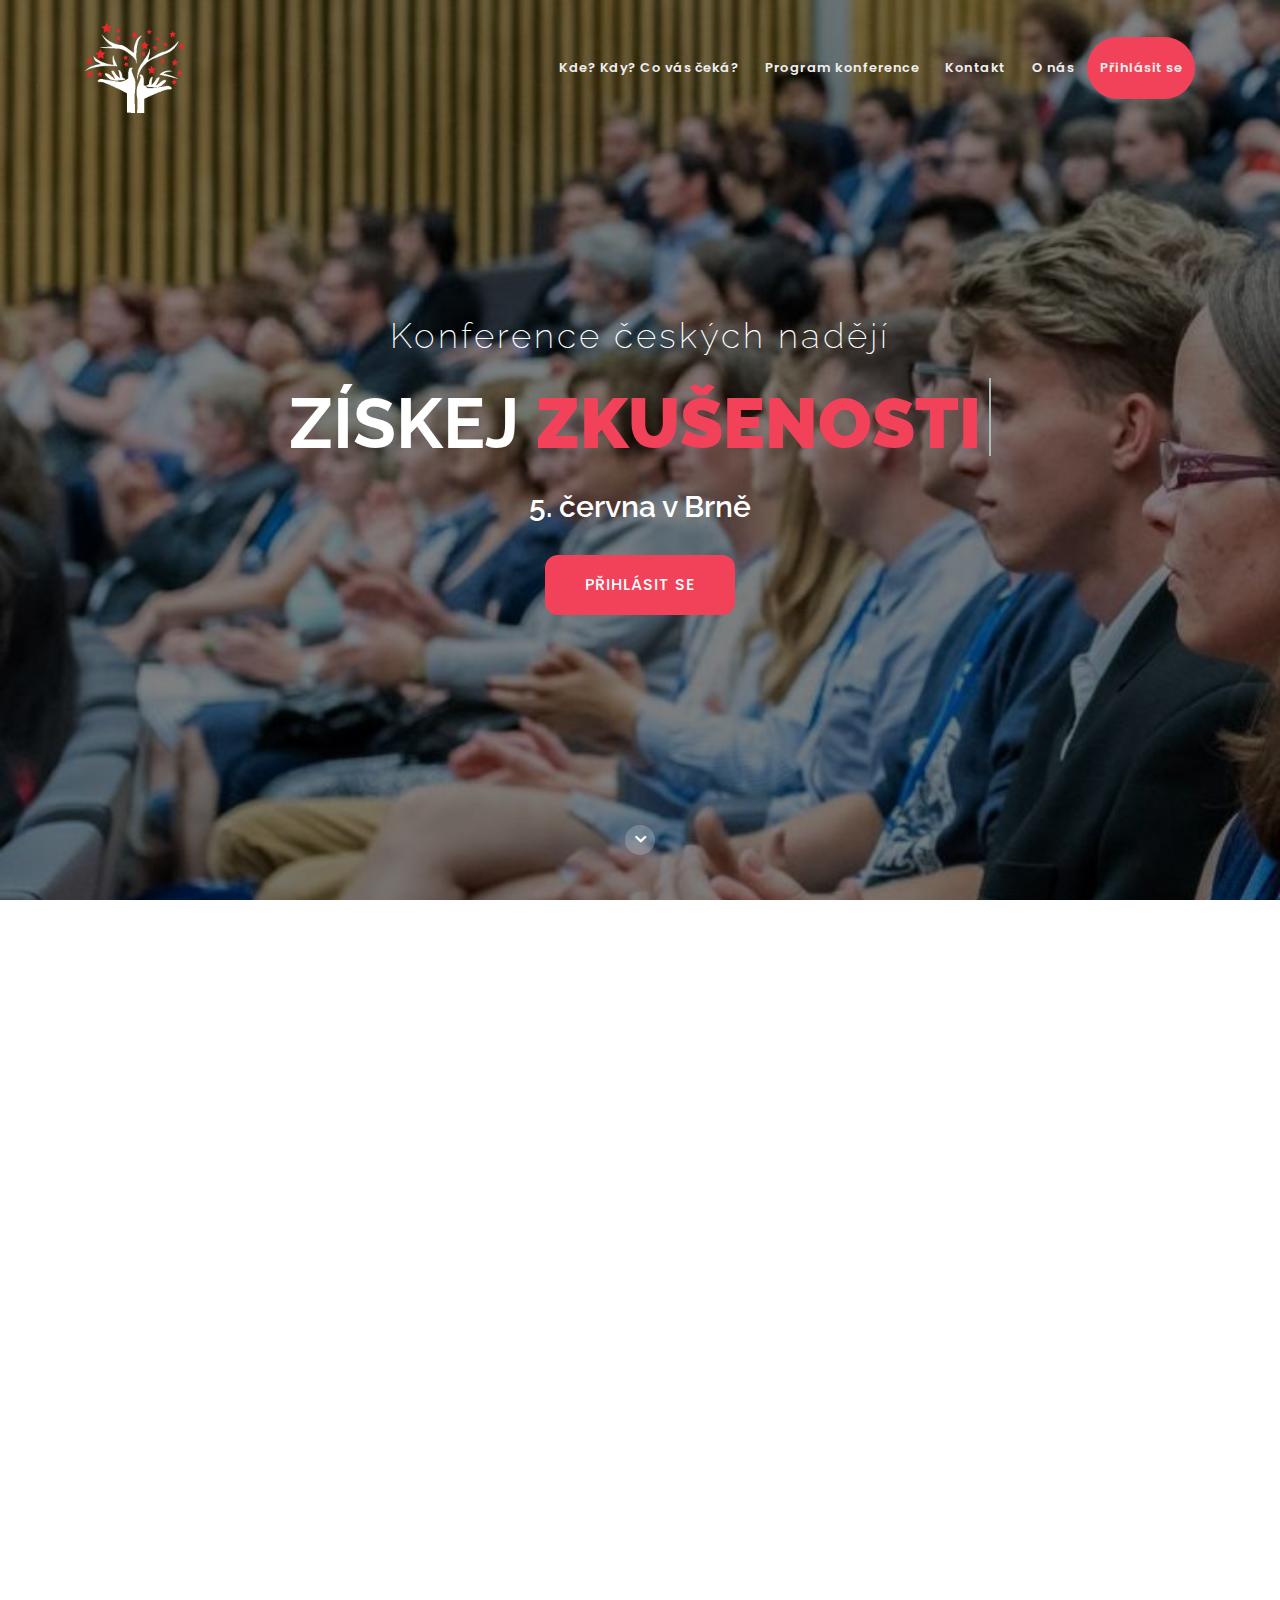
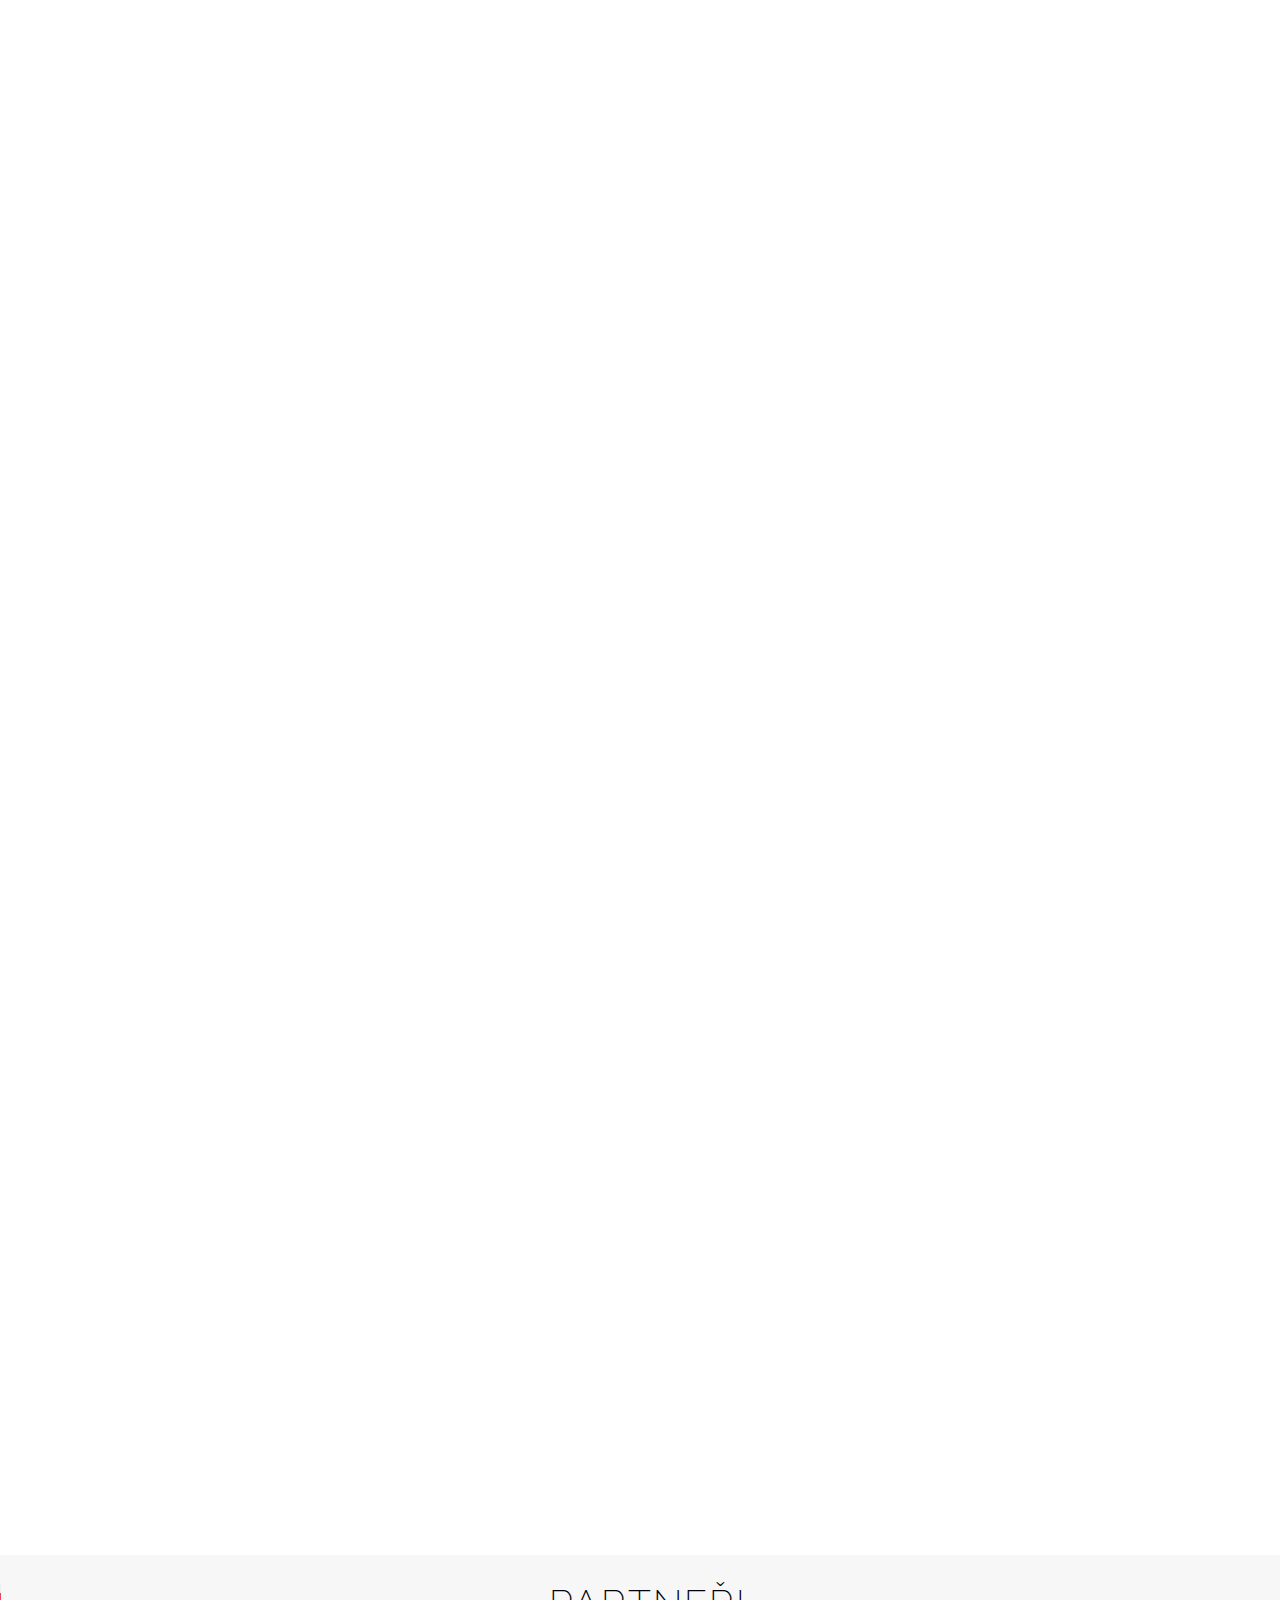
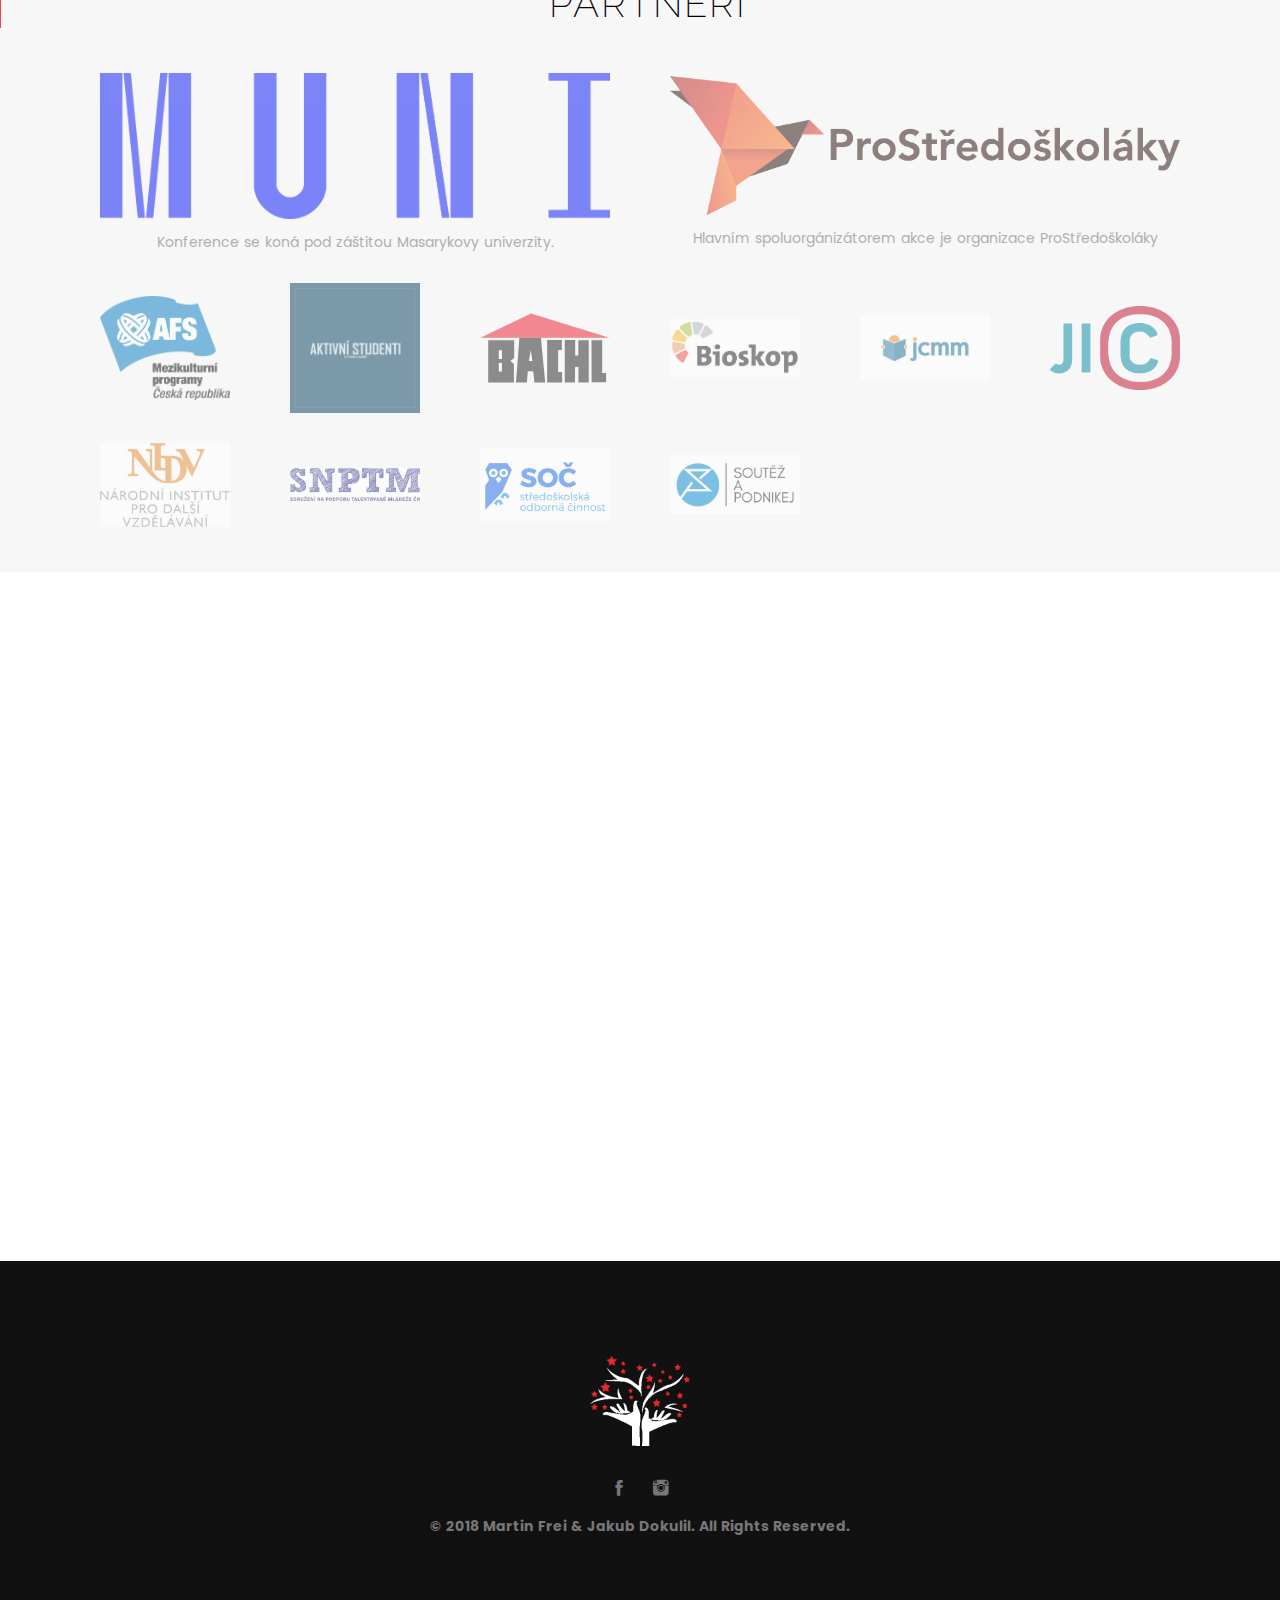
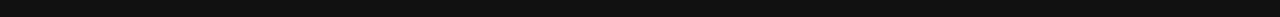
<file: ver_1_2_3.html>
<!DOCTYPE html>
 <html lang="cz">

    <head>

    	<!-- Metas -->
        <meta charset="utf-8">
		<meta http-equiv="X-UA-Compatible" content="IE=edge" />
        <meta name="viewport" content="width=device-width, initial-scale=1, maximum-scale=1" />
		<meta name="keywords" content="Konference českých nadějí; studenti; studium" />
		<meta name="description" content="Konference českých nadějí" />
		<meta name="author" content="Martin Frei" />

		<!-- Title  -->
		<title>Konference českých nadějí</title>

		<!-- Favicon ikona v levém horním rohu -->
		<link rel="shortcut icon" href="img/logo-dark.png" />

		<!-- Google Fonts -->
		<link href="https://fonts.googleapis.com/css?family=Poppins:300,400,500,600" rel="stylesheet">
        <link href="https://fonts.googleapis.com/css?family=Raleway:200,300,400,500,600,700,800" rel="stylesheet">
        <link rel="stylesheet" type="text/css" href=" ./css/animate.min.css">
		
		<!-- Plugins -->
		<link rel="stylesheet" href="css/plugins.css" />
       

        <!-- Core Style Css -->
        <link rel="stylesheet" href="css/style.css" />
    
<!---->
    </head>

    <body>

    	<!-- =====================================
    	==== Start Loading -->

    	<div class="loading">
    		<div class="text-center middle">
    			<div class="lds-ellipsis"><div></div><div></div><div></div><div></div></div>
    		</div>
    	</div>
        
    	<!-- End Loading ====
    	======================================= -->

       
    	<!-- =====================================
    	==== Start Navbar -->

		<nav class="navbar navbar-expand-lg">
			<div class="container">

            <!-- Logo -->
            <a class="logo" href="#" data-scroll-nav="0">
                <img src="img/logo-white.png" alt="logo">         
            </a>

			  <button class="navbar-toggler" type="button" data-toggle="collapse" data-target="#navbarSupportedContent" aria-controls="navbarSupportedContent" aria-expanded="false" aria-label="Toggle navigation">
			    <span class="icon-bar"><i class="fas fa-bars"></i></span>
			  </button>

			  <!-- navbar links -->
			  <div class="collapse navbar-collapse" id="navbarSupportedContent">
			    <ul class="navbar-nav ml-auto"><!--
			      <li class="nav-item">
			        <a class="nav-link active" href="#" data-scroll-nav="0">Úvodní stránka</a>
			      </li>-->
                  <li class="nav-item">
                    <a class="nav-link" href="#kdy">Kde? Kdy? Co vás čeká?</a>
                  </li>
                   <li class="nav-item">
                    <a class="nav-link" href="#program" >Program konference</a>
                  </li>
                  <li class="nav-item">
                    <a class="nav-link" href="#kontakt">Kontakt</a>
                  </li>
			      <li class="nav-item">
                    <a class="nav-link" href="#onas">O nás</a>
                  </li>
                  <!--- možnost přidat položky do menu
			      <li class="nav-item">
			        <a class="nav-link" href="#" data-scroll-nav="4">Ahoj puso :*</a>
			      </li>
			      <li class="nav-item">
			        <a class="nav-link" href="#" data-scroll-nav="5">Blog</a>
			      </li>
            --->
            <li class="nav-item" style="background-color: #F24259; animation-delay: 1.2s; border-radius: 80px;">
			        <a class="nav-link" href="https://docs.google.com/forms/d/e/1FAIpQLSfJf_c9JNBJKOF90yZOGm_LRETpNwW7fbvU_ALuVXVhBp3ThQ/viewform?usp=sf_link">Přihlásit se</a>
			      </li>
			    </ul>
			  </div>
			</div>
		</nav>

    	<!-- End Navbar ====
    	======================================= -->


    	<!-- =====================================
    	==== Start Header -->

    	<header class="header valign" data-scroll-index="0" data-overlay-dark="5">
<!--Zde změn video -->
            <video class="bg-vid" poster="img/fotka_uvodka3.jpg" autoplay="" loop="" muted="">
                <source src="img/poslucharna_1.JPG" type="image/jpg">
            </video>

    		<div class="container">
    			<div class="row">
    				<div class="full-width text-center caption mt-30">
    					<h3>Konference českých nadějí</h3>
                        <h1 class="cd-headline clip">
                            <span class="blc">Získej </span>
                            <span class="cd-words-wrapper">
                              <b class="is-visible">Zkušenosti</b>
                              <b>nové Přátele</b>
                              <b>Vědomosti</b>
                            </span>
                        </h1>
                        <h4>5. června v Brně</h4><!--
                        <p>Už na střední škole se dají dělat úžasné věci!</p>
                        <p>Pojďmě je sdílet! </p>-->
                        <!--<a href="#0" class="butn butn-bord">
                            <span>Přihlásit se</span>
                        </a>--->
                        <a href="https://docs.google.com/forms/d/e/1FAIpQLSfJf_c9JNBJKOF90yZOGm_LRETpNwW7fbvU_ALuVXVhBp3ThQ/viewform?usp=sf_link" target="_blank" class="butn butn-bg">
                            <span>Přihlásit se</span>
                        </a>
    				</div>
    			</div>
    		</div>

    		<div class="arrow">
				<a href="#" data-scroll-nav="2 ">
					<i class="fas fa-chevron-down"></i>
				</a>
			</div>
    	</header>

   <section class="portfolio section-padding" data-scroll-index="2">
            <div class="container">
                <div class="row">
                    
                    <div class="section-head col-sm-12">
                        <h4>
                            <span>Základní</span><br>
                            Informace
                        </h4>
                    </div>
<!---
                
                    <div class="clearfix"></div>

                    gallery -->
                    <div class="gallery text-center full-width" id="kdy">

                           <!-- gallery item -->
                        <div class="col-md-4 items graphic">
                            <div class="item-img">
                                <img src="img/portfolio/CP_SOC_2018_02.jpg" alt="image">
                                 <div class="stred">
                                <h2>Pro koho?</h2>
                                 </div>
                                <div class="item-img-overlay valign">
                                    <div class="overlay-info full-width vertical-center">
                                        <h6>Pro koho?</h6>
                                        <p> Konference se může <strong>zúčastnit kdokoliv</strong>, svůj projekt mohou představit <strong>v roli prezetujících všichni studenti středních škol</strong>.</p>
                                    </div>
                                    <a href="img/portfolio/1.jpg" class="popimg">
                                        <i class="icofont icofont-image"></i>
                                    </a>
                                </div>
                            </div>
                        </div>
                        <!-- když se ti nechce otvírat css soubor :DDD-->
                        <style type="text/css">
                            .stred{
                                background-color: #003366; 
                                color: white;
                                position: absolute;
                                top: 45%;
                                left: 0;
                                width: 100%;
}
                        </style>
                        <!-- gallery item -->
                        <div class="col-md-4 items web">
                            <div class="item-img">
                                <img src="img/muni_kampus.jpg" alt="image">
                                <div class="stred">
                                <h2>Kde? Kdy?</h2>
                                 </div>
                                <div class="item-img-overlay valign">
                                     
                                    <div class="overlay-info full-width vertical-center">
                                        <h6>Kde? Kdy?</h6>
                                        <p>Akce se uskuteční <strong>5.června</strong> v budově kampusu Masarykovy univerzity <strong>v Brně</strong> Bohunicích </p>
                                    </div>
                                    <a href="img/portfolio/2.jpg" class="popimg">
                                        <i class="icofont icofont-image"></i>
                                    </a>
                                </div>
                            </div>
                        </div>

                        <!-- gallery item -->
                        <div class="col-md-4 items brand">
                            <div class="item-img">
                                <img src="img/portfolio/Mic_800x600 (1).jpg" alt="image">
                                 <div class="stred">
                                <h2>Co vás čeká?</h2>
                                 </div>
                                <div class="item-img-overlay valign">
                                    <div class="overlay-info full-width vertical-center">
                                        <h6>Co vás čeká?</h6>
                                        <p>Těšit se můžete na den nabytý přednáškami středoškoláků, zajímavým programem a soutěžemi o ceny. Setkáte se s středoškoláky z celého Česka.</p>
                                    </div>
                                    <a href="img/portfolio/3.jpg" class="popimg">
                                        <i class="icofont icofont-image"></i>
                                    </a>
                                </div>
                            </div>
                        </div>

                      

                        <div class="clear-fix"></div>

                    </div>

                </div>
            </div>

        </section><!--
         <div class="quote bg-img section-padding" data-overlay-dark="5" data-background="img/onas1.jpg" data-scroll-index="1">
            <div class="container">
                <div class="row">
                    <div class="offset-lg-2 col-lg-8 text-center">
                        <p><span class="icon"><i class="icofont icofont-quote-left"></i></span>Mnoho úspěšných vědců začalo se svým výzkumem již na střední škole.<span class="icon"><i class="icofont icofont-quote-right"></i></span></p>
                        <h5>České naděje</h5>
                        <h6>CEO, and lead designer of konference</h6>
                    </div>
                </div>
            </div>
        </div>--><!--
        <section class="hero section-padding pb-0" data-scroll-index="1">
            <div class="container">
                <div class="row">-->
                    <!--<div class="offset-lg-2 col-lg-8 text-center mb-80">
                        <h4 class="extra-text">Už na <span> střední škole</span> se dají dělat výjimečné věci.</h4>
                        <h4>Pojďme je <span>sdílet</span></h4>
                    </div>
--><!--
                    <div class="col-lg-7">
                        <div class="mission">

                            <div class="section-head mb-30">
                                <h4><span>O nás</span><br>
                                    Náš cíl
                                </h4>
                            </div>
                         <p>Lorem ipsum dolor sit amet, consectetuer adipiscing elit. Duis ante orci, molestie vitae vehicula venenatis, tincidunt ac pede. Donec vitae arcu. Cras elementum. Nullam at arcu a est sollicitudin euismod. Ut enim ad minima veniam, quis nostrum exercitationem ullam corporis suscipit laboriosam, nisi ut aliquid ex ea commodi consequatur? Maecenas sollicitudin. Phasellus et lorem id felis nonummy placerat. Aliquam ante. Class aptent taciti sociosqu ad litora torquent per conubia nostra, per inceptos hymenaeos. Nam quis nulla. Mauris suscipit, ligula sit amet pharetra semper, nibh ante cursus purus, vel sagittis velit mauris vel metus. Fusce suscipit libero eget elit. Duis ante orci, molestie vitae vehicula venenatis, tincidunt ac pede. Cum sociis natoque penatibus et magnis dis parturient montes, nascetur ridiculus mus. Et harum quidem rerum facilis est et expedita distinctio. Mauris tincidunt sem sed arcu. Etiam quis quam.</p>

                        <p>Nullam feugiat, turpis at pulvinar vulputate, erat libero tristique tellus, nec bibendum odio risus sit amet ante. Etiam bibendum elit eget erat. Nullam justo enim, consectetuer nec, ullamcorper ac, vestibulum in, elit. Duis sapien nunc, commodo et, interdum suscipit, sollicitudin et, dolor. Morbi imperdiet, mauris ac auctor dictum, nisl ligula egestas nulla, et sollicitudin sem purus in lacus. Maecenas lorem. Nam quis nulla. Duis viverra diam non justo. Sed ac dolor sit amet purus malesuada congue. Nunc auctor. In enim a arcu imperdiet malesuada. Fusce nibh. Nulla accumsan, elit sit amet varius semper, nulla mauris mollis quam, tempor suscipit diam nulla vel leo. Maecenas lorem. Curabitur sagittis hendrerit ante. Pellentesque pretium lectus id turpis.</p>


                            
                        </div>
                    </div>
                </div>
            </div>
            

                    
        <div class="clients bg-white text-center">
            <div class="container">
                <div class="row">
                </div>
            </div>
        </div>


    </section>-->


        <!-- End Quote ====
        ======================================= -->


    	<!-- =====================================
    	==== Start Portfolio -->
    	
     

    	
        <section id="program" class="serv-tabs section-padding bg-img" data-overlay-dark="7" data-background="img/onas1.jpg" data-scroll-index="3">
            <div class="container">
                <div class="row">

                    
                     <div class="section-head col-sm-12">

                        <h4>
                            <span>Program</span><br>
                            konference
                        </h4>
                        
                         <div class="tabs-icon row">

                            <div id="tab-1" class="col-md-4 col-sm-4 active item">
                                <div><!--
                                    <span class="icon"><i class="icofont icofont-laptop-alt"></i></span>-->
                                    <h5>Zahájení</h5>
                                    <em>Aula </em>
									<em>10:00 - 10:30</em>
                                </div>
                            </div>

                            <div id="tab-2" class="col-md-4 col-sm-4 item">
                                <div><!--
                                    <span class="icon"><i class="icofont icofont-brand-htc"></i></span>-->
                                    <h5>Dopolední blok</h5>
                                    <em>Aula 10:30 - 11:45</em>
                                </div>
                            </div>
                            <div id="tab-3" class="col-md-4 col-sm-4 item">
                                <div><!--
                                    <span class="icon"><i class="icofont icofont-brand-htc"></i></span>-->
                                    <h5>Oběd </h5>
                                    <em>Menza</em> 
									<em>11:45 - 13:00</em>
                                </div>
                            </div>

                            <div id="tab-4" class="col-md-4 col-sm-4 item">
                                <div><!--
                                    <span class="icon"><i class="icofont icofont-brand-htc"></i></span>-->
                                    <h5>Odpolední blok</h5>
                                    <em>Posluchárny </em>
									<em>13:00 - 16:00 </em>
                                </div>
                            </div>

                                                  
                            <div id="tab-5" class="col-md-4 col-sm-4 item">
                              <div><!------------------
                                  <span class="icon"><i class="icofont icofont-touch"></i></span>-->
                                  <h5>Ukončení</h5>
                                  <em>Aula 16:30</em>
                              </div>
                          </div>
                        </div>
                    </div>
 <div class="tabs col-sm-12">

                        <div class="content">
                            <div id="tab-1-content" class="tab-item curent">
                                <div class="row">
                                    <div class="col-lg-6">
                                        <div class="item bord">
                                            <h5> Zahájení</h5>
											 </div>
											  </div>
											  <div class="col-lg-6">
                                        <div class="item spcial">
                                            <p> Zahájení konferece a úvodní slovo organizátorů a děkana přírodovědecké fakulty. </p>
                                       
                                        </div>
                                    </div>
                                </div>
                            </div>

                            <div id="tab-2-content" class="tab-item">
                                <div class="row">
                                    <div class="col-lg-6">
                                        <div class="item bord">
                                            <h5>Dopolední blok přednášek</h5>
                                        </div>
                                    </div>
                                    <div class="col-lg-6">
                                        <div class="item spcial">
                                            <p>Během dopoledního bloku vystoupí se svými přednáškami tři studenti, kteří už na střední škole dokázali něco výjimečného.</p>

                                            <p>Jména těchto hostů a o čem promluví, bude zveřejněno v průběhu prosince.</p>
                                        </div>
                                    </div>
                                </div>
                            </div>

                            <div id="tab-3-content" class="tab-item">
                                <div class="row">
                                    <div class="col-lg-6">
                                        <div class="item bord">
                                          <h5>Oběd</h5>
                                        </div>
                                    </div>
                                    <div class="col-lg-6">
                                        <div class="item spcial">
                                            <p>Na oběd jsou všichni účastnící zváni, na výběr bude z více možností.</p>
                                        </div>
                                    </div>
                                </div>
                            </div>
<!--začátek odp programu-->
                            <div id="tab-4-content" class="tab-item">
                                <div class="row">
                                    <div class="col-lg-6">
                                        <div class="item bord">
                                        	<!--Takovato implementace taky neni moc bombasticka, ale funguje to :) a neni to obecne =D-->
                                        	<button style="margin-bottom: 10px" class="btn btn-secondary btn-md" onclick="progsub('subsec-1', 'subsec-2', 'subsec-3', 'subsec-4', 'subsec-5')"> Fyzika, informatika a matematika</button>
                                            <p></p>
                                            <button style="margin-bottom: 10px" class="btn btn-secondary btn-md" onclick="progsub('subsec-2', 'subsec-1', 'subsec-3', 'subsec-4', 'subsec-5')">Humanitní obory</button>
                                            <p></p>
                                            <button style="margin-bottom: 10px" class="btn btn-secondary btn-md" onclick="progsub('subsec-3', 'subsec-2', 'subsec-1', 'subsec-4', 'subsec-5')">Přírodovědné obory</button>
                                            <p></p>
                                            <button style="margin-bottom: 10px" class="btn btn-secondary btn-md" onclick="progsub('subsec-4', 'subsec-2', 'subsec-3', 'subsec-1', 'subsec-5')">Společenskovědní obory</button>
                                            <p></p>
                                            <button style="margin-bottom: 10px" class="btn btn-secondary btn-md" onclick="progsub('subsec-5', 'subsec-2', 'subsec-3', 'subsec-4', 'subsec-1')">Technické obory</button>
                                        </div>
                                    </div>
                                  	
                                    <div class="col-lg-6">
                                 		<!--Tohle asi neni uplne idealni nazev? =D-->
                                    	<div id="odstavecpopisekodpoledniblok" class = "item spcial">
                                    		<p>Odpolední blok se ponese v duchu odborných studentských přednášek, v každé z pěti oborově zaměřených sekcí jich proběhne celkem šest. Program bude proložen přestávkou s občerstvením, posterovou přehlídkou studentských projektů a organizacemi nabízejícími nejrůznější mimoškolní aktivity. </p>

                                            <p>Seznam přednášejících a obsah jejich přednášek, bude zveřejněn po ukončení přihlašování řečníku, tedy na konci dubna.</p>
                                    	</div>

                                        <div style="display:none" id="subsec-1" class="item spcial">
                                          <h6>Fyzika, informatika a matematika</h6>
                                          
                                          <p>V této časti uslyšíte o nejnovějších objevech ze světa malých částic, velkých galaxií, čísel či jedniček a nul.</p>

                                       </div>
                                       <div style="display:none" id="subsec-2" class="item spcial">
                                          <h6>Humanitní obory</h6>
                                          
                                          <p>Zajímají vás jazyky, historie, kultura či umění? Tak to rozhodně zavítejte do této sekce!</p>
                                        </div>
                                        <div style="display:none" id="subsec-3" class="item spcial">
                                            <h6>Přírodovědné obory</h6>
                                            
                                            <p>Fascinuje vás mikrosvět, struktura hornin či léčba rakoviny? Pak je tu rozhodně to pravé místo pro vás!</p>
                                          </div>

                                        <div style="display:none" id="subsec-4" class="item spcial">
                                            <h6>Společenskovědní obory</h6>
                                            
                                            <p>Zajímá vás, jak fuguje člověk jako jedinec, či jako součást velké společnosti, jak se společnost řídí a jak je to s pěnězi? Přijďte a dozvíte se to. </p>
                                          </div>

                                           <div style="display:none" id="subsec-5" class="item spcial">
                                          <h6>Technické obory</h6>
                                          
                                          <p>Co tu bude zítra? Jak budou postavny stroje, integrované obvody či budovy? Odpověď na tyto otázky vám zodpoví řečníci z této sekce. </p>
                                        </div>
                                    </div>

                                      </div>
                                      
                                     
                                  </div>
                        <!--
<div id="tab-4" class="col-md-3 col-sm-6 item">
                            <div>
                               
                               <button class="btn"  data-toggle="modal" data-target="#exampleModalCenter"><i class="icofont icofont-touch" ></i></button>
                                <h6>Přivítání</h6>
                            </div>
                        </div>

<div id="tab-4" class="col-md-3 col-sm-6 item">
                            <div>
                               
                               <button class="btn"  data-toggle="modal" data-target="#blok1"><i class="icofont icofont-touch" ></i></button>
                                <h6>1. Blok</h6>
                            </div>
                        </div>

                      <div id="tab-4" class="col-md-3 col-sm-6 item">
                            <div>
                               
                               <button class="btn"  data-toggle="modal" data-target="#blok2"><i class="icofont icofont-touch" ></i></button>
                                <h6>2. Blok</h6>
                            </div>
                        </div>

                        <div id="tab-4" class="col-md-3 col-sm-6 item">
                            <div>
                               
                               <button class="btn"  data-toggle="modal" data-target="#exampleModalCenter"><i class="icofont icofont-touch" ></i></button>
                                <h6>Ukončení</h6>
                            </div>
                        </div>
        
                    </div>
                </div>
                <style type="text/css"> .btn {
/* Blue background */
background-color: transparent;
border: none; /* Remove borders */
color: red; /* White text */
padding: 12px 16px; /* Some padding */
font-size: 25px; /* Set a font size */
cursor: pointer; /* Mouse pointer on hover */
}</style>
              


<!-- Animation -->
<script src="js/jquery-3.0.0.min.js"></script>
    <script src="js/jquery.aniview.js"></script>
    <script type="text/javascript">
        $(function(){
            var opt={
                animateThreshold: 60,
                scrollPollInterval: 20
            }
            anime = $("section")
            anime.AniView(opt);
            anime.attr("data-av-animation", function(){
                if(Math.random()>0.5){
                    return "slideInRight"
                }
                else{
                    return "slideInLeft"
                }
            })
        });
    </script>

            </div>
        </div>
    </section>
      <!-- Animation -->
<script src="js/jquery-3.0.0.min.js"></script>
        <script src="js/jquery.aniview.js"></script>
        <script type="text/javascript">
            $(function(){
                var opt={
                    animateThreshold: 60,
                    scrollPollInterval: 20
                }
                anime = $("section")
                anime.AniView(opt);
                anime.attr("data-av-animation", function(){
                    if(Math.random()>0.5){
                        return "slideInRight"
                    }
                    else{
                        return "slideInLeft"
                    }
                })
            });
        </script>
<!--BUTTON TEXT HIDE/SHOW -->
<script type="text/javascript">
	function myFunction() {
    var x = document.getElementById("myDIV");

    if (x.style.display === "none") {
        x.style.display = "block";
    } else {
        x.style.display = "none";
    }
}
//Tady to asi bude chtit trochu nejak lepe naprogramovat =D
function progsub(name, tohide1, tohide2, tohide3, tohide4) {

    document.getElementById(tohide1).style.display = "none";
    document.getElementById(tohide2).style.display = "none";
    document.getElementById(tohide3).style.display = "none";
    document.getElementById(tohide4).style.display = "none";
    document.getElementById("odstavecpopisekodpoledniblok").style.display = "none";
    var x = document.getElementById(name);
    if (x.style.display === "none") 
    {
        x.style.display = "block";
    } 
    else 
    {
        x.style.display = "none";
    }
}
function hide2() {
    var x = document.getElementById("myDIV2");
    if (x.style.display === "none") {
        x.style.display = "block";
    } else {
        x.style.display = "none";
    }
}
</script>
                </div>
            </div>
        </section>
<!--
        <section class="hero section-padding pb-0" data-scroll-index="1">
          <div class="container">
              <div class="row">
                  <<div class="offset-lg-2 col-lg-8 text-center mb-80">
                      <h4 class="extra-text">Už na <span> střední škole</span> se dají dělat výjimečné věci.</h4>
                      <h4>Pojďme je <span>sdílet</span></h4>
                  </div>
--><!--
                  <div class="col-lg-12">
                      <div class="mission">

                          <div class="section-head mb-30">
                              <h4><span>O nás</span><br>
                                  Náš cíl
                              </h4>
                              <p></p>
                               <p>
							  Spolek Sdružení českých nadějí z. s. se snaží nadchnout středoškolské studenty k různým mimoškolním aktivitám, které vedou k jejich osobnímu rozvoji. Přednášíme na středních školách po celé České republice, kde studentům představujeme všemožné aktivity, od SOČ až po vědomostní a dovednostní soutěže a kurzy, kterých se mohou během studia na střední škole zúčastnit. Cílem našeho sdružení je vytvořit rozrůstající se komunitu aktivních studentů, kteří si budou vzájemně předávat zkušenosti a pomocnou ruku. </p> 
                          </div>



                          
                     </div>
                  </div>
              </div>
          </div>
          
  </section>-->

 <div class="clients bg-white text-center">
            <div class="container">
                <div class="row">
                </div>
            </div>
        </div>
 <div class="clients bg-white text-center">
            <div class="container">
                <div class="row">
                </div>
            </div>
        </div>
        <!-- =====================================
        ==== Start Contact -->
        <section class="contact" data-scroll-index="6">
            <div class="container-fluid">
                <div class="row">
                  
                  <!--  <div class="col-lg-6 map">
                        <div id="mapa" style="width:100%;"></div>
                    -->
                    </div>
                    <div class="col-lg-12 contact-form">
                        <form class="form" id="contact-form" method="post" action="contact.php">

                            <div class="messages"></div>

                            <div class="controls">

                                <div class="row">

                                   
										<div class="section-head col-sm-12">
                                        <h4>
                                            <span>Kontakt</span><br>
                                            Máš dotaz?
                                        </h4>
                                    </div>

                                    <div class="col-md-6">
                                        <div class="form-group">
                                            <input id="form_name" type="text" name="name" placeholder="Jméno" required="required">
                                        </div>
                                    </div>
                                    <div class="col-md-6">
                                        <div class="form-group">
                                            <input id="form_email" type="email" name="email" placeholder="Email" required="required">
                                        </div>
                                    </div>
                                    <div class="col-md-12">
                                        <div class="form-group">
                                            <input id="form_subject" type="text" name="subject" placeholder="Předmět">
                                        </div>
                                    </div>
                                    <div class="col-md-12">
                                        <div class="form-group">
                                            <textarea id="form_message" name="message" placeholder="Zpráva" rows="4" required="required"></textarea>
                                        </div>
                                    </div>

                                    <div class="col-md-12 text-center">
                                        <button type="submit"><span>Odeslat</span></button>
                                    </div>
									

                                </div>                             
                            </div>
                        </form>
                    </div>
                </div>
            </div>
        </section>
        <!-- Modal -->
        <!-- privitani: verze s vyskakujicim oknem--->
        <!---
        <div class="modal fade" id="privitani" tabindex="-1" role="dialog" aria-labelledby="exampleModalCenterTitle" aria-hidden="true">
  <div class="modal-dialog modal-dialog-centered" role="document">
    <div class="modal-content">
      <div class="modal-header">
        <h5 class="modal-title" id="exampleModalLongTitle">Blok 1</h5>
        <button type="button" class="close" data-dismiss="modal" aria-label="Close">
          <span aria-hidden="true">&times;</span>
        </button>
      </div>
      <div class="modal-body">
        <h6>10:00—10:30 Přivítání – aula</h6> 


      </div>
      <div class="modal-footer">
        <button type="button" class="btn btn-secondary" data-dismiss="modal"> Zavřít</button>
        
      </div>
    </div>
  </div>
</div>
<!-- blok1
<div class="modal fade" id="blok1" tabindex="-1" role="dialog" aria-labelledby="exampleModalCenterTitle" aria-hidden="true">
  <div class="modal-dialog modal-dialog-centered" role="document">
    <div class="modal-content">
      <div class="modal-header">
        <h5 class="modal-title" id="exampleModalLongTitle">Blok 1</h5>
        <button type="button" class="close" data-dismiss="modal" aria-label="Close">
          <span aria-hidden="true">&times;</span>
        </button>
      </div>
      <div class="modal-body">
        <h6>10:30—10:50 První část 1. bloku </h6> <p>(přednášky nejúspěšnějších středoškoláků z Česka - po 15 min) – velká aula</p>
        <h6>Přednáší: Jan Sláma</h6>
        <h6>10:50-11:00 přestávka</h6>
        <h6>11:00-11:40 druhá část 1.bloku</h6>
        <h6>Přednáší:</h6>
        <h6>??Karina Zadorozhny??</h6>
        <h6>??někdo další??</h6>
        <h6>11:40—13:00 Oběd – menza</h6>


      </div>
      <div class="modal-footer">
        <button type="button" class="btn btn-secondary" data-dismiss="modal"> Zavřít</button>
        
      </div>
    </div>
  </div>
</div>
<div class="modal fade" id="blok2" tabindex="-1" role="dialog" aria-labelledby="exampleModalCenterTitle" aria-hidden="true">
  <div class="modal-dialog modal-dialog-centered" role="document">
    <div class="modal-content">
      <div class="modal-header">
        <h5 class="modal-title" id="exampleModalLongTitle">Blok 2</h5>
        <button type="button" class="close" data-dismiss="modal" aria-label="Close">
          <span aria-hidden="true">&times;</span>
        </button>
      </div>
      <div class="modal-body">

<div class="row">
  <div class="col-4">
    <div class="list-group" id="list-tab" role="tablist">
      <a class="list-group-item list-group-item-action active" id="list-home-list" data-toggle="list" href="#list-home" role="tab" aria-controls="home">Přednáška 1 16:45-16:55</a>
      <a class="list-group-item list-group-item-action" id="list-profile-list" data-toggle="list" href="#list-profile" role="tab" aria-controls="profile">Přednáška 1 16:45-16:55</a>
      <a class="list-group-item list-group-item-action" id="list-messages-list" data-toggle="list" href="#list-messages" role="tab" aria-controls="messages">Přednáška 1 16:45-16:55</a>
      <a class="list-group-item list-group-item-action" id="list-settings-list" data-toggle="list" href="#list-settings" role="tab" aria-controls="settings"></a>
    </div>
  </div>
  <div class="col-8">
    <div class="tab-content" id="nav-tabContent">
      <div class="tab-pane fade show active" id="list-home" role="tabpanel" aria-labelledby="list-home-list">TEXT 1</div>
      <div class="tab-pane fade" id="list-profile" role="tabpanel" aria-labelledby="list-profile-list">TEXT2</div>
      <div class="tab-pane fade" id="list-messages" role="tabpanel" aria-labelledby="list-messages-list">...</div>
      <div class="tab-pane fade" id="list-settings" role="tabpanel" aria-labelledby="list-settings-list">...</div>
    </div>
  </div>
</div>



      </div>
      <div class="modal-footer">
        <button type="button" class="btn btn-secondary" data-dismiss="modal"> Zavřít</button>
        
      </div>
    </div>
  </div>
</div>
 
 END  
--->

        <!-- =====================================
        ==== Information -->
       
        <!-- Information ====
        ======================================= -->
        <div class="clients bg-gray text-center">
            <div class="section-head mb-30">
                <h4><span>PARTNEŘI</span><br>
                </h4>
            </div>
    
            <div class="container">
                <div class="row align-items-center">
                    <div class="col-lg-6 col-md-6 col-sm-12">
                        <div class="brand">
						
                            <img src="img/loga/muni_alfa.png" alt="">
                            <div class="text-center" style="margin-top: 12px"><p>Konference se koná pod záštitou Masarykovy univerzity.</p></div>
                        </div>
                    </div>
                    <div class="col-lg-6 col-md-6 col-sm-12">
                        <div class="brand">
						
                            <img src="img/loga/PS.png" alt="">
                            <div class="text-center" style="margin-top: 12px"><p>Hlavním spoluorgánizátorem akce je organizace ProStředoškoláky</p></div>
                        </div>
                    </div>
                    <div class="clearfix"></div>
                </div>
                <div class="row align-items-center">
                    <div class="col-lg-2 col-md-4 col-sm-6">
                        <div class="brand">
                            <img src="img/loga/AFS_Logo-CzechRep.png" alt="">
                        </div>
                    </div>
                    <div class="col-lg-2 col-md-4 col-sm-6">
                            <div class="brand">
                                <img src="img/loga/Logo-AS-full.png" alt="">
                            </div>
                    </div>
                    <div class="col-lg-2 col-md-4 col-sm-6">
                        <div class="brand">
                            <img src="img/loga/bachl.svg" alt="">
                        </div>
                    </div>
                    <div class="col-lg-2 col-md-4 col-sm-6">
                        <div class="brand">
                            <img src="img/loga/bioskop.jpg" alt="">
                        </div>
                    </div>
                    <div class="col-lg-2 col-md-4 col-sm-6">
                        <div class="brand">
                            <img src="img/loga/jcmm-logotype-positive.jpg" alt="">
                        </div>
                    </div>
                    <div class="col-lg-2 col-md-4 col-sm-6">
                        <div class="brand">
                            <img src="img/loga/jic_online.png" alt="">
                        </div>
                    </div>
                    
                    <div class="clearfix"></div>
                </div>
                <div class="row align-items-center">
                    <div class="col-lg-2 col-md-4 col-sm-6">
                        <div class="brand">
                            <img src="img/loga/nidv.jpg" alt="">
                        </div>
                    </div>
                    <div class="col-lg-2 col-md-4 col-sm-6">
                        <div class="brand">
                            <img src="img/loga/snptm.jpg  " alt="">
                        </div>
                    </div>
                    <div class="col-lg-2 col-md-4 col-sm-6">
                        <div class="brand">
                            <img src="img/loga/soc-logo.jpg" alt="">
                        </div>
                    </div>
                    <div class="col-lg-2 col-md-4 col-sm-6">
                        <div class="brand">
                            <img src="img/loga/logo-soutez-a-podnikej-black.jpg" alt="">
                        </div>
                    </div>
                    <div class="col-lg-2 col-md-4 col-sm-6">
                        <div class="brand">
                        </div>
                    </div>
                    <div class="col-lg-2 col-md-4 col-sm-6">
                        <div class="brand">
                        </div>
                    </div>
                    <div class="clearfix"></div>
                </div>
            </div>
        </div> 

    	<!-- =====================================
    	==== Start Footer -->
  
        <section class="hero section-padding pb-0" data-scroll-index="1">
          <div class="container">
              <div class="row">
                  <!--<div class="offset-lg-2 col-lg-8 text-center mb-80">
                      <h4 class="extra-text">Už na <span> střední škole</span> se dají dělat výjimečné věci.</h4>
                      <h4>Pojďme je <span>sdílet</span></h4>
                  </div>
-->
                  <div class="col-lg-12 align-items-left">
                      <div class="mission" id="onas">

                          <div class="section-head mb-50 ms-50 me-50 mt-50">
                              <h4 class="onas"><span>O nás</span><br>
                                  Náš cíl
                              </h4>
                              <p></p>
                               <p>
							  Spolek Sdružení českých nadějí z. s. se snaží nadchnout středoškolské studenty k různým mimoškolním aktivitám, které vedou k jejich osobnímu rozvoji. Přednášíme na středních školách po celé České republice, kde studentům představujeme všemožné aktivity, od SOČ až po vědomostní a dovednostní soutěže a kurzy, kterých se mohou během studia na střední škole zúčastnit. Cílem našeho sdružení je vytvořit rozrůstající se komunitu aktivních studentů, kteří si budou vzájemně předávat zkušenosti a pomocnou ruku. </p> 
                          </div>



                          
                     </div>
                  </div>
              </div>
          </div>
          
  </section>
  <section class="information bg-img" data-overlay-dark="9" data-background="img/onas1.jpg" id="kontakt">
    <div class="container">
        <div class="row">
            <div class="col-lg-6">
                <div class="info">
                    <div class="item">
                        <span class="icon"><i class="icofont icofont-phone"></i></span>
                        <div class="cont">
                            <h6>Telefon : </h6>
                            <p>+420 732 681 462<br>+420 604 591 405</p>
                        </div>
                    </div>
                </div>
            </div>
<!--                 <div class="col-lg-4">
                <div class="info">
                    <div class="item">
                        <span class="icon"><i class="icofont icofont-map"></i></span>
                        <div class="cont">
                            <h6>Adresa : </h6>
                            <p>Kounice<br> Brno</p>
                        </div>
                    </div>
                </div>
            </div>
-->

            <div class="col-lg-6 ">
                <div class="info">
                    <div class="item">
                        <span class="icon"><i class="icofont icofont-email"></i></span>
                        <div class="cont">
                            <h6>Email : </h6>
                            <p>Ceskenadeje@gmail.com<br>  </p>
                        </div>
                    </div>
                </div>
            </div>

        </div>
    </div>
</section>
  <footer class="text-center">
      <div class="container">

          <!-- Logo -->
          <a class="logo" href="#">
              <img src="img/logo-white.png" alt="logo">          
          </a>
          <!-- Nahraď #0 odkazy na soc sítě. Pokud chceš smazat, maž celý řádek-->
          <div class="social">
              <a href="#0"><i class="icofont icofont-social-facebook"></i></a><!--
              <a href="#0"><i class="icofont icofont-social-twitter"></i></a>-->
              <a href="#0"><i class="icofont icofont-social-instagram"></i></a><!--
              <a href="#0"><i class="icofont icofont-brand-linkedin"></i></a>
              <a href="#0"><i class="icofont icofont-social-behance"></i></a>-->
          </div>

          <p>&copy; 2018 Martin Frei & Jakub Dokulil. All Rights Reserved.</p>

      </div>

    </footer>

        <!-- Sponzoři -->
<!---------        <div class="clients bg-gray text-center">
            <div class="section-head mb-30">
                <h4><span>PARTNEŘI</span><br>
                </h4>
            </div>
    
            <div class="container">
                <div class="row align-items-center">
                    <div class="col-lg-6 col-md-6 col-sm-12">
                        <div class="brand">
						
                            <img src="img/loga/muni_alfa.png" alt="">
                            <div class="text-center" style="margin-top: 12px"><p>Konference se koná pod záštitou Masarykovy univerzity.</p></div>
                        </div>
                    </div>
                    <div class="col-lg-6 col-md-6 col-sm-12">
                        <div class="brand">
						
                            <img src="img/loga/PS.png" alt="">
                            <div class="text-center" style="margin-top: 12px"><p>Hlavním spoluorgánizátorem akce je organizace ProStředoškoláky</p></div>
                        </div>
                    </div>
                    <div class="clearfix"></div>
                </div>
                <div class="row align-items-center">
                    <div class="col-lg-2 col-md-4 col-sm-6">
                        <div class="brand">
                            <img src="img/loga/bachl.svg" alt="">
                        </div>
                    </div>
                    <div class="col-lg-2 col-md-4 col-sm-6">
                        <div class="brand">
                            <img src="img/loga/bioskop.jpg" alt="">
                        </div>
                    </div>
                    <div class="col-lg-2 col-md-4 col-sm-6">
                        <div class="brand">
                            <img src="img/loga/jcmm-logotype-positive.jpg" alt="">
                        </div>
                    </div>
                    <div class="col-lg-2 col-md-4 col-sm-6">
                        <div class="brand">
                            <img src="img/loga/jic_online.png" alt="">
                        </div>
                    </div>
                    <div class="col-lg-2 col-md-4 col-sm-6">
                        <div class="brand">
                            <img src="img/loga/nidv.jpg" alt="">
                        </div>
                    </div>
                    <div class="col-lg-2 col-md-4 col-sm-6">
                        <div class="brand">
                            <img src="img/loga/soc-logo.jpg" alt="">
                        </div>
                    </div>
                    <div class="clearfix"></div>
                </div>
                <div class="row align-items-center">
                    <div class="col-lg-2 col-md-4 col-sm-6">
                        <div class="brand">
                            <img src="img/loga/snptm.jpg  " alt="">
                        </div>
                    </div>
                    <div class="col-lg-2 col-md-4 col-sm-6">
                        <div class="brand">
                        </div>
                    </div>
                    <div class="col-lg-2 col-md-4 col-sm-6">
                        <div class="brand">
                        </div>
                    </div>
                    <div class="col-lg-2 col-md-4 col-sm-6">
                        <div class="brand">
                        </div>
                    </div>
                    <div class="col-lg-2 col-md-4 col-sm-6">
                        <div class="brand">
                        </div>
                    </div>
                    <div class="col-lg-2 col-md-4 col-sm-6">
                        <div class="brand">
                            
                        </div>
                    </div>
                    <div class="clearfix"></div>
                </div>
            </div>
        </div>-->
    	<!-- End Footer ====
    	======================================= -->


<script type="text/javascript">
    $('#myModal').on('shown.bs.modal', function () {
  $('#myInput').trigger('focus')
})
</script>

        <!-- jQuery -->
		
		<script src="js/jquery-migrate-3.0.0.min.js"></script>

		<!-- popper.min -->
		<script src="js/popper.min.js"></script>

	  	<!-- bootstrap -->
		<script src="js/bootstrap.min.js"></script>

		<!-- scrollIt -->
		<script src="js/scrollIt.min.js"></script>

		<!-- animated.headline -->
		<script src="js/animated.headline.js"></script>

		<!-- jquery.waypoints.min -->
		<script src="js/jquery.waypoints.min.js"></script>

		<!-- jquery.counterup.min -->
		<script src="js/jquery.counterup.min.js"></script>

		<!-- owl carousel -->
		<script src="js/owl.carousel.min.js"></script>

		<!-- jquery.magnific-popup js -->
		<script src="js/jquery.magnific-popup.min.js"></script>

		<!-- stellar js -->
		<script src="js/jquery.stellar.min.js"></script>

      	<!-- isotope.pkgd.min js -->
      	<script src="js/isotope.pkgd.min.js"></script>

        <!-- YouTubePopUp.jquery -->
        <script src="js/YouTubePopUp.jquery.js"></script>

        <!-- Map -->
        <script src="js/map.js"></script>

      	<!-- validator js -->
      	<script src="js/validator.js"></script>

      	<!-- custom scripts -->
        <script src="js/scripts.js"></script>

    </body>
</html>
</file>
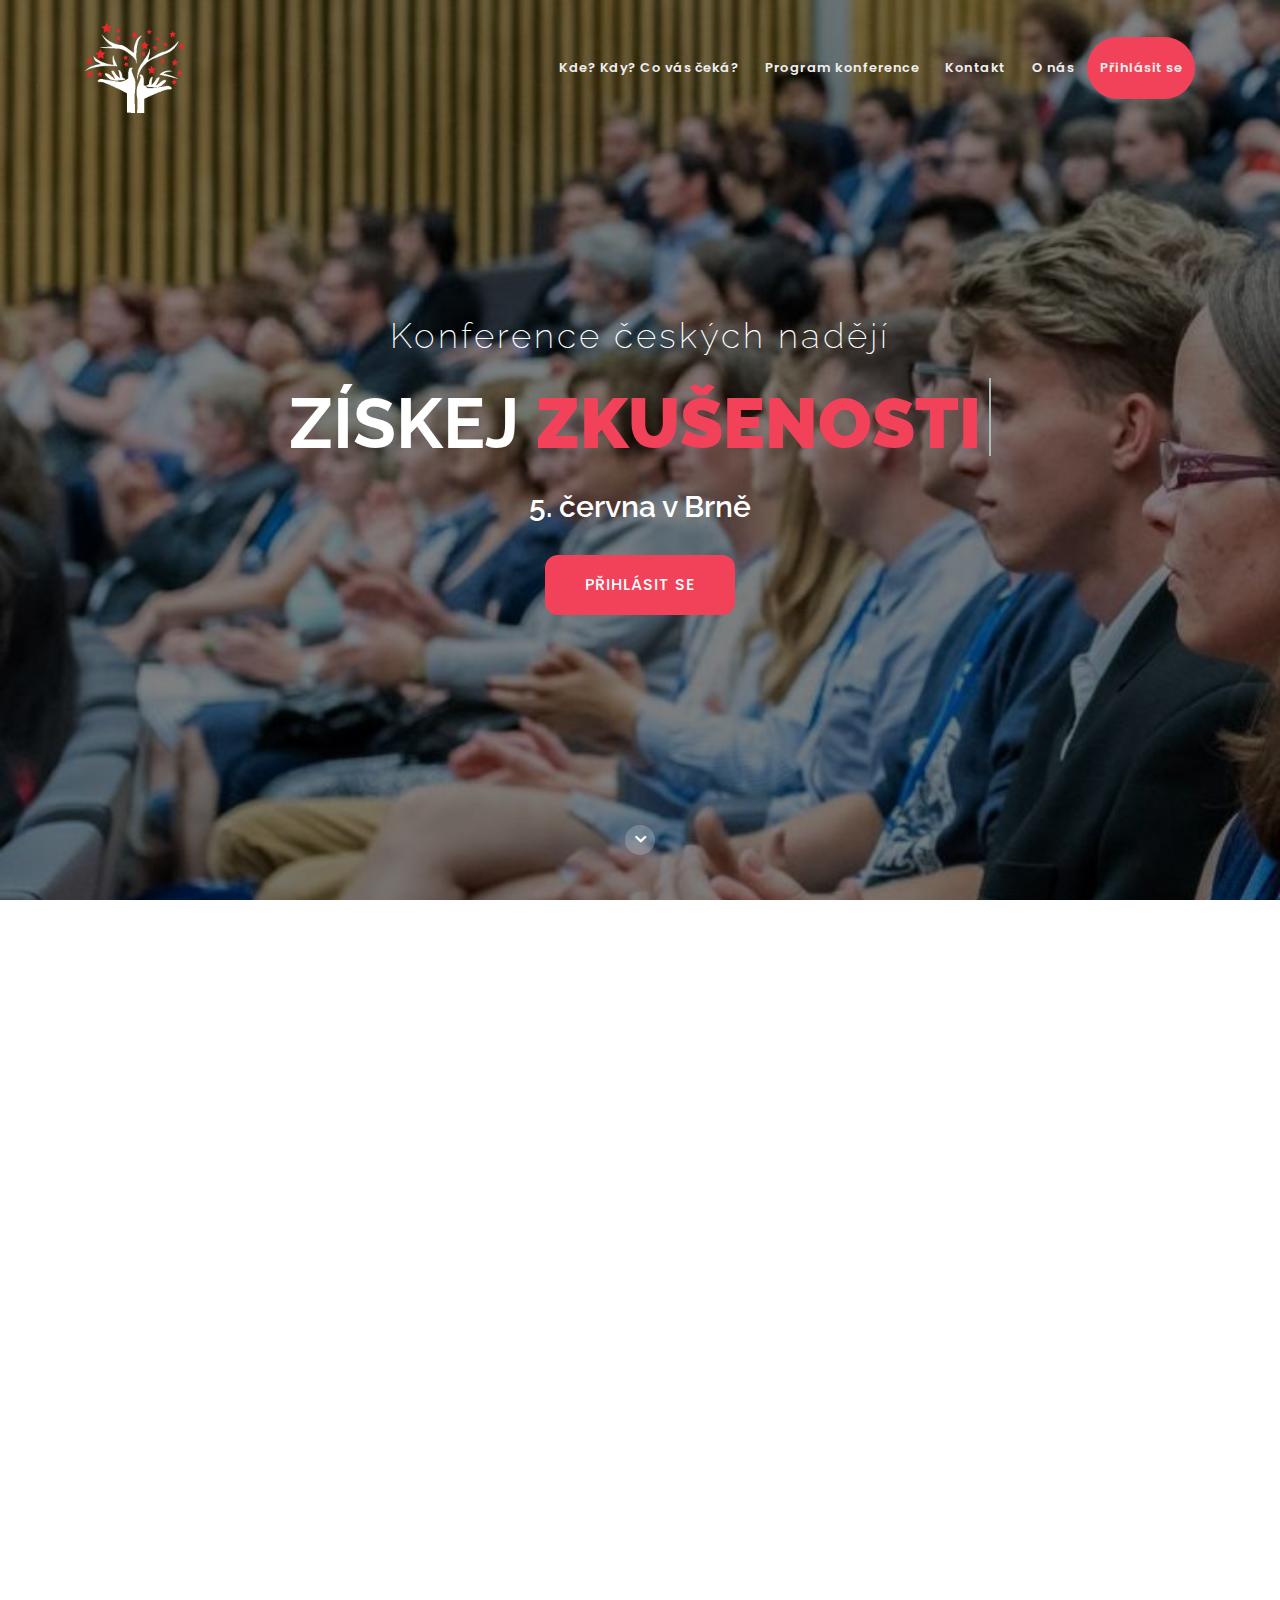
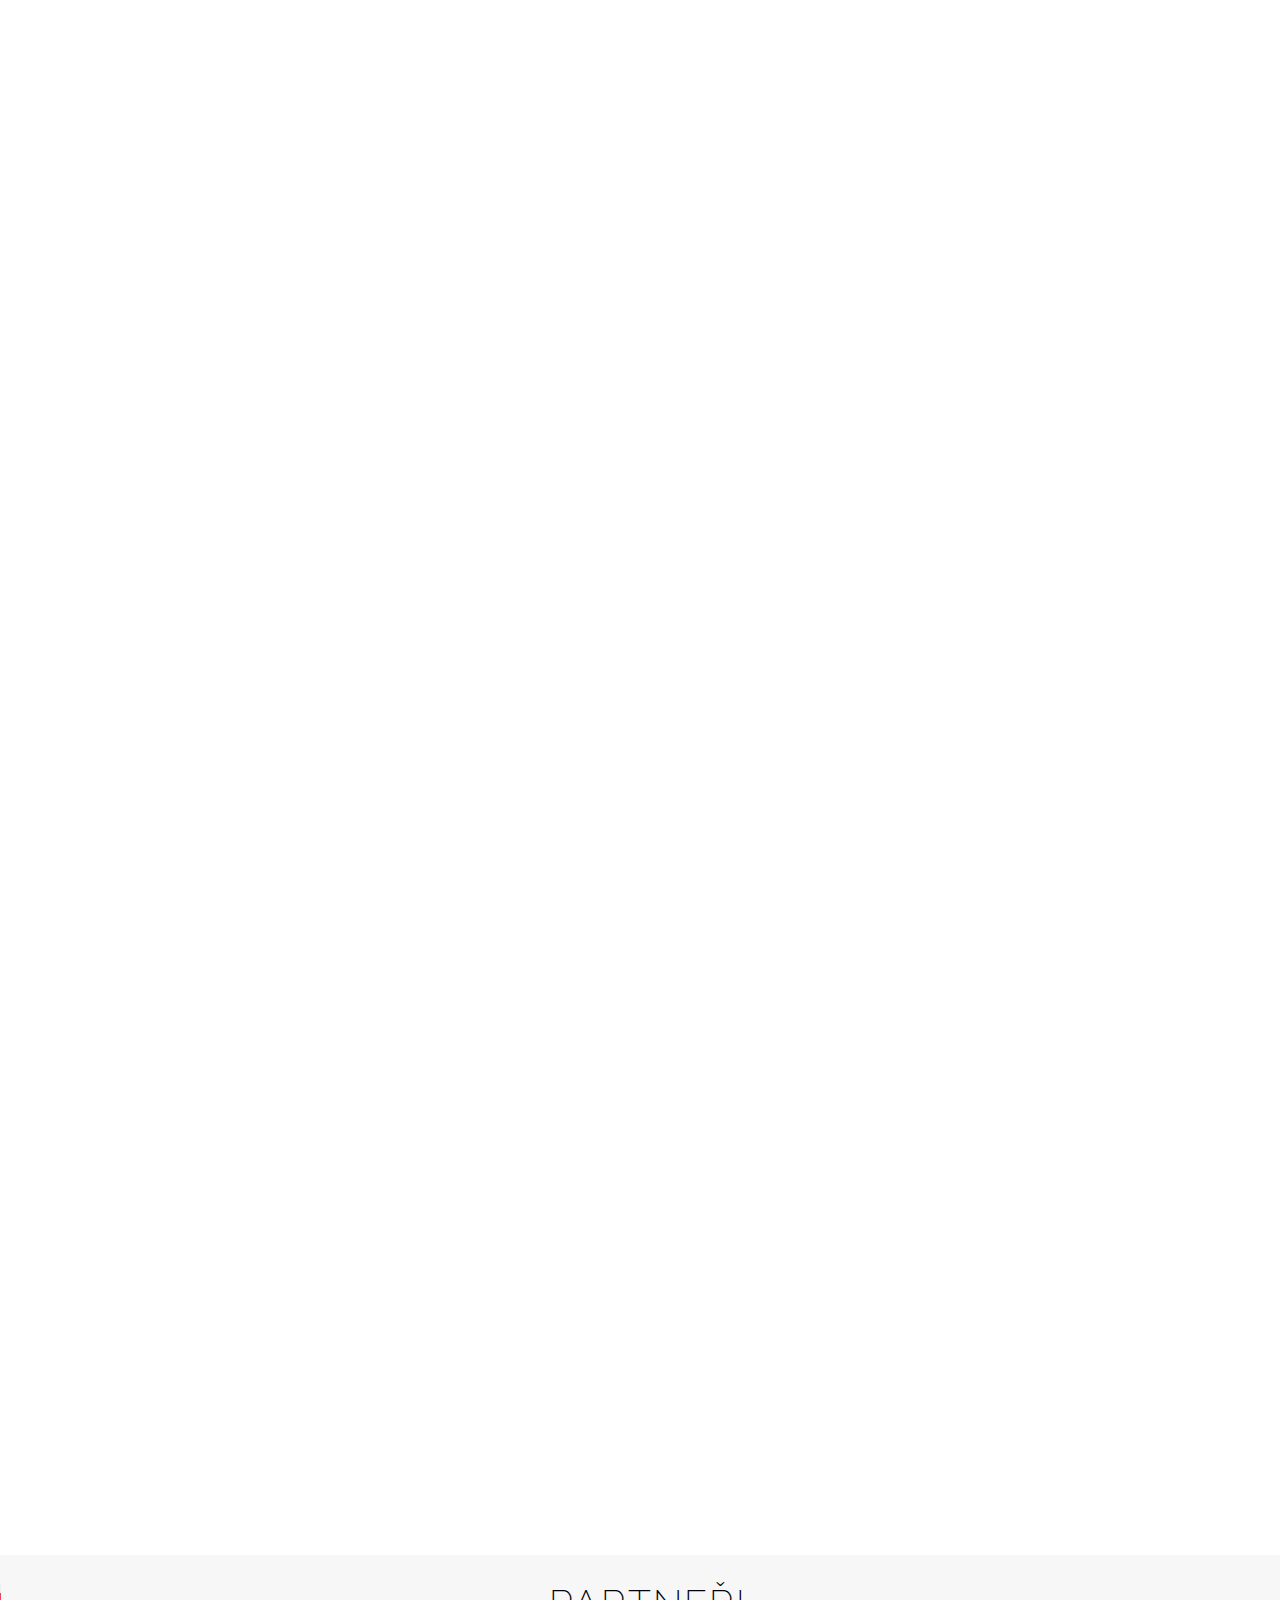
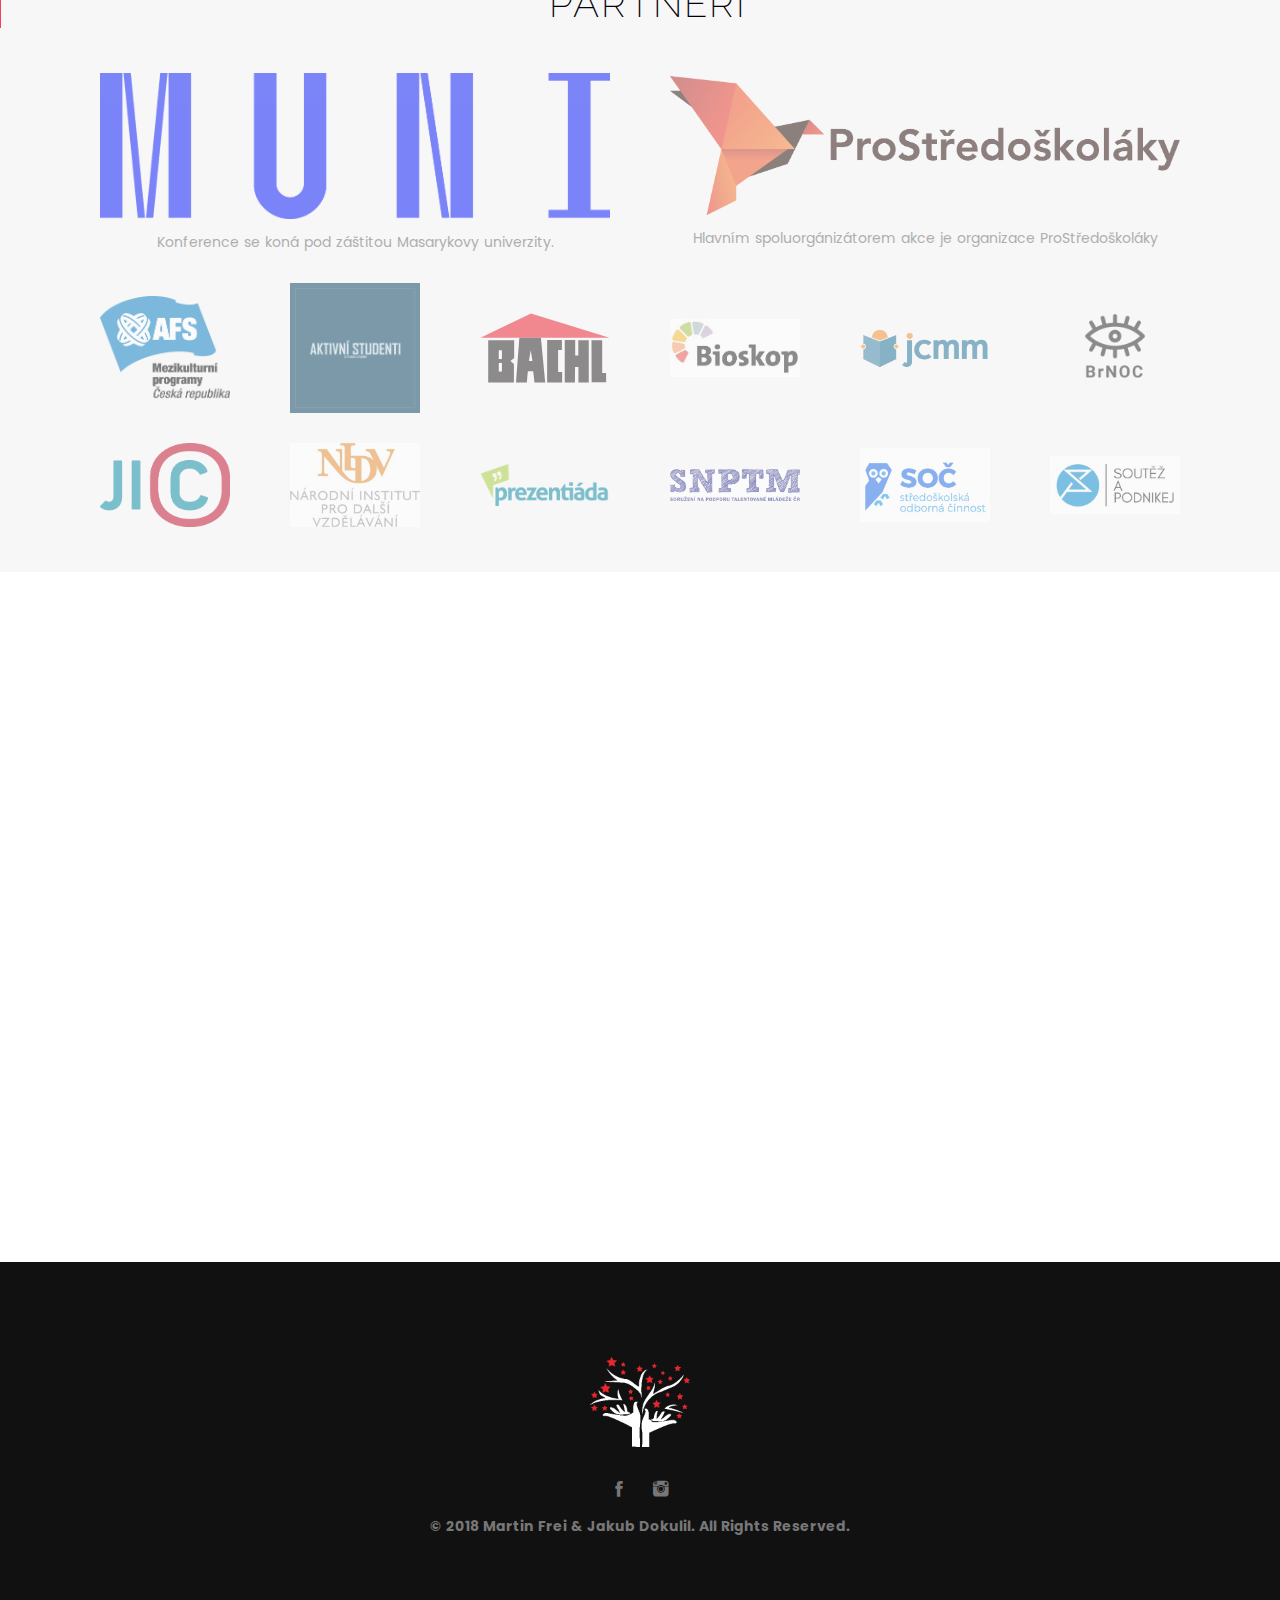
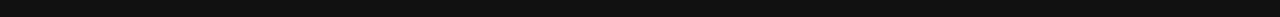
<file: ver_1_2_4.html>
<!DOCTYPE html>
 <html lang="cz">

    <head>

    	<!-- Metas -->
        <meta charset="utf-8">
		<meta http-equiv="X-UA-Compatible" content="IE=edge" />
        <meta name="viewport" content="width=device-width, initial-scale=1, maximum-scale=1" />
		<meta name="keywords" content="Konference českých nadějí; studenti; studium" />
		<meta name="description" content="Konference českých nadějí" />
		<meta name="author" content="Martin Frei" />

		<!-- Title  -->
		<title>Konference českých nadějí</title>

		<!-- Favicon ikona v levém horním rohu -->
		<link rel="shortcut icon" href="img/logo-dark.png" />

		<!-- Google Fonts -->
		<link href="https://fonts.googleapis.com/css?family=Poppins:300,400,500,600" rel="stylesheet">
        <link href="https://fonts.googleapis.com/css?family=Raleway:200,300,400,500,600,700,800" rel="stylesheet">
        <link rel="stylesheet" type="text/css" href=" ./css/animate.min.css">
		
		<!-- Plugins -->
		<link rel="stylesheet" href="css/plugins.css" />
       

        <!-- Core Style Css -->
        <link rel="stylesheet" href="css/style.css" />
    
<!---->
    </head>

    <body>

    	<!-- =====================================
    	==== Start Loading -->

    	<div class="loading">
    		<div class="text-center middle">
    			<div class="lds-ellipsis"><div></div><div></div><div></div><div></div></div>
    		</div>
    	</div>
        
    	<!-- End Loading ====
    	======================================= -->

       
    	<!-- =====================================
    	==== Start Navbar -->

		<nav class="navbar navbar-expand-lg">
			<div class="container">

            <!-- Logo -->
            <a class="logo" href="#" data-scroll-nav="0">
                <img src="img/logo-white.png" alt="logo">         
            </a>

			  <button class="navbar-toggler" type="button" data-toggle="collapse" data-target="#navbarSupportedContent" aria-controls="navbarSupportedContent" aria-expanded="false" aria-label="Toggle navigation">
			    <span class="icon-bar"><i class="fas fa-bars"></i></span>
			  </button>

			  <!-- navbar links -->
			  <div class="collapse navbar-collapse" id="navbarSupportedContent">
			    <ul class="navbar-nav ml-auto"><!--
			      <li class="nav-item">
			        <a class="nav-link active" href="#" data-scroll-nav="0">Úvodní stránka</a>
			      </li>-->
                  <li class="nav-item">
                    <a class="nav-link" href="#" data-scroll-nav="1">Kde? Kdy? Co vás čeká?</a>
                  </li>
                   <li class="nav-item">
                    <a class="nav-link" href="#" data-scroll-nav="2">Program konference</a>
                  </li>
                  <li class="nav-item">
                    <a class="nav-link" href="#" data-scroll-nav="3">Kontakt</a>
                  </li>
			      <li class="nav-item">
                    <a class="nav-link" href="#" data-scroll-nav="4">O nás</a>
                  </li>
                  <!--- možnost přidat položky do menu
			      <li class="nav-item">
			        <a class="nav-link" href="#" data-scroll-nav="4">Ahoj puso :*</a>
			      </li>
			      <li class="nav-item">
			        <a class="nav-link" href="#" data-scroll-nav="5">Blog</a>
			      </li>
            --->
            <li class="nav-item" style="background-color: #F24259; animation-delay: 1.2s; border-radius: 80px;">
			        <a class="nav-link" href="https://docs.google.com/forms/d/e/1FAIpQLSfJf_c9JNBJKOF90yZOGm_LRETpNwW7fbvU_ALuVXVhBp3ThQ/viewform?usp=sf_link">Přihlásit se</a>
			      </li>
			    </ul>
			  </div>
			</div>
		</nav>

    	<!-- End Navbar ====
    	======================================= -->


    	<!-- =====================================
    	==== Start Header -->

    	<header class="header valign" data-scroll-index="0" data-overlay-dark="5">
<!--Zde změn video -->
            <video class="bg-vid" poster="img/fotka_uvodka3.jpg" autoplay="" loop="" muted="">
                <source src="img/poslucharna_1.JPG" type="image/jpg">
            </video>

    		<div class="container">
    			<div class="row">
    				<div class="full-width text-center caption mt-30">
    					<h3>Konference českých nadějí</h3>
                        <h1 class="cd-headline clip">
                            <span class="blc">Získej </span>
                            <span class="cd-words-wrapper">
                              <b class="is-visible">Zkušenosti</b>
                              <b>nové Přátele</b>
                              <b>Vědomosti</b>
                            </span>
                        </h1>
                        <h4>5. června v Brně</h4><!--
                        <p>Už na střední škole se dají dělat úžasné věci!</p>
                        <p>Pojďmě je sdílet! </p>-->
                        <!--<a href="#0" class="butn butn-bord">
                            <span>Přihlásit se</span>
                        </a>--->
                        <a href="https://docs.google.com/forms/d/e/1FAIpQLSfJf_c9JNBJKOF90yZOGm_LRETpNwW7fbvU_ALuVXVhBp3ThQ/viewform?usp=sf_link" target="_blank" class="butn butn-bg">
                            <span>Přihlásit se</span>
                        </a>
    				</div>
    			</div>
    		</div>

    		<div class="arrow">
				<a href="#" data-scroll-nav="1">
					<i class="fas fa-chevron-down"></i>
				</a>
			</div>
    	</header>

   <section class="portfolio section-padding" data-scroll-index="1">
            <div class="container">
                <div class="row">
                    
                    <div class="section-head col-sm-12">
                        <h4>
                            <span>Základní</span><br>
                            Informace
                        </h4>
                    </div>
<!---
                
                    <div class="clearfix"></div>

                    gallery -->
                    <div class="gallery text-center full-width" data-scroll-index="1">

                           <!-- gallery item -->
                        <div class="col-md-4 items graphic">
                            <div class="item-img">
                                <img src="img/portfolio/CP_SOC_2018_02.jpg" alt="image">
                                 <div class="stred">
                                <h2>Pro koho?</h2>
                                 </div>
                                <div class="item-img-overlay valign">
                                    <div class="overlay-info full-width vertical-center">
                                        <h6>Pro koho?</h6>
                                        <p> Konference se může <strong>zúčastnit kdokoliv</strong>, svůj projekt mohou představit <strong>v roli prezetujících všichni studenti středních škol</strong>.</p>
                                    </div>
                                    <a href="img/portfolio/1.jpg" class="popimg">
                                        <i class="icofont icofont-image"></i>
                                    </a>
                                </div>
                            </div>
                        </div>
                        <!-- když se ti nechce otvírat css soubor :DDD-->
                        <style type="text/css">
                            .stred{
                                background-color: #003366; 
                                color: white;
                                position: absolute;
                                top: 45%;
                                left: 0;
                                width: 100%;
}
                        </style>
                        <!-- gallery item -->
                        <div class="col-md-4 items web">
                            <div class="item-img">
                                <img src="img/muni_kampus.jpg" alt="image">
                                <div class="stred">
                                <h2>Kde? Kdy?</h2>
                                 </div>
                                <div class="item-img-overlay valign">
                                     
                                    <div class="overlay-info full-width vertical-center">
                                        <h6>Kde? Kdy?</h6>
                                        <p>Akce se uskuteční <strong>5. června</strong> v budově kampusu Masarykovy univerzity <strong>v Brně</strong> Bohunicích </p>
                                    </div>
                                    <a href="img/portfolio/2.jpg" class="popimg">
                                        <i class="icofont icofont-image"></i>
                                    </a>
                                </div>
                            </div>
                        </div>

                        <!-- gallery item -->
                        <div class="col-md-4 items brand">
                            <div class="item-img">
                                <img src="img/portfolio/Mic_800x600 (1).jpg" alt="image">
                                 <div class="stred">
                                <h2>Co vás čeká?</h2>
                                 </div>
                                <div class="item-img-overlay valign">
                                    <div class="overlay-info full-width vertical-center">
                                        <h6>Co vás čeká?</h6>
                                        <p>Těšit se můžete na den nabitý přednáškami středoškoláků, zajímavým programem a soutěžemi o ceny. Setkáte se s středoškoláky z celého Česka.</p>
                                    </div>
                                    <a href="img/portfolio/3.jpg" class="popimg">
                                        <i class="icofont icofont-image"></i>
                                    </a>
                                </div>
                            </div>
                        </div>

                      

                        <div class="clear-fix"></div>

                    </div>

                </div>
            </div>

        </section><!--
         <div class="quote bg-img section-padding" data-overlay-dark="5" data-background="img/onas1.jpg" data-scroll-index="1">
            <div class="container">
                <div class="row">
                    <div class="offset-lg-2 col-lg-8 text-center">
                        <p><span class="icon"><i class="icofont icofont-quote-left"></i></span>Mnoho úspěšných vědců začalo se svým výzkumem již na střední škole.<span class="icon"><i class="icofont icofont-quote-right"></i></span></p>
                        <h5>České naděje</h5>
                        <h6>CEO, and lead designer of konference</h6>
                    </div>
                </div>
            </div>
        </div>--><!--
        <section class="hero section-padding pb-0" data-scroll-index="1">
            <div class="container">
                <div class="row">-->
                    <!--<div class="offset-lg-2 col-lg-8 text-center mb-80">
                        <h4 class="extra-text">Už na <span> střední škole</span> se dají dělat výjimečné věci.</h4>
                        <h4>Pojďme je <span>sdílet</span></h4>
                    </div>
--><!--
                    <div class="col-lg-7">
                        <div class="mission">

                            <div class="section-head mb-30">
                                <h4><span>O nás</span><br>
                                    Náš cíl
                                </h4>
                            </div>
                         <p>Lorem ipsum dolor sit amet, consectetuer adipiscing elit. Duis ante orci, molestie vitae vehicula venenatis, tincidunt ac pede. Donec vitae arcu. Cras elementum. Nullam at arcu a est sollicitudin euismod. Ut enim ad minima veniam, quis nostrum exercitationem ullam corporis suscipit laboriosam, nisi ut aliquid ex ea commodi consequatur? Maecenas sollicitudin. Phasellus et lorem id felis nonummy placerat. Aliquam ante. Class aptent taciti sociosqu ad litora torquent per conubia nostra, per inceptos hymenaeos. Nam quis nulla. Mauris suscipit, ligula sit amet pharetra semper, nibh ante cursus purus, vel sagittis velit mauris vel metus. Fusce suscipit libero eget elit. Duis ante orci, molestie vitae vehicula venenatis, tincidunt ac pede. Cum sociis natoque penatibus et magnis dis parturient montes, nascetur ridiculus mus. Et harum quidem rerum facilis est et expedita distinctio. Mauris tincidunt sem sed arcu. Etiam quis quam.</p>

                        <p>Nullam feugiat, turpis at pulvinar vulputate, erat libero tristique tellus, nec bibendum odio risus sit amet ante. Etiam bibendum elit eget erat. Nullam justo enim, consectetuer nec, ullamcorper ac, vestibulum in, elit. Duis sapien nunc, commodo et, interdum suscipit, sollicitudin et, dolor. Morbi imperdiet, mauris ac auctor dictum, nisl ligula egestas nulla, et sollicitudin sem purus in lacus. Maecenas lorem. Nam quis nulla. Duis viverra diam non justo. Sed ac dolor sit amet purus malesuada congue. Nunc auctor. In enim a arcu imperdiet malesuada. Fusce nibh. Nulla accumsan, elit sit amet varius semper, nulla mauris mollis quam, tempor suscipit diam nulla vel leo. Maecenas lorem. Curabitur sagittis hendrerit ante. Pellentesque pretium lectus id turpis.</p>


                            
                        </div>
                    </div>
                </div>
            </div>
            

                    
        <div class="clients bg-white text-center">
            <div class="container">
                <div class="row">
                </div>
            </div>
        </div>


    </section>-->


        <!-- End Quote ====
        ======================================= -->


    	<!-- =====================================
    	==== Start Portfolio -->
    	
     

    	
        <section id="program" class="serv-tabs section-padding bg-img" data-overlay-dark="7" data-background="img/onas1.jpg" data-scroll-index="2">
            <div class="container">
                <div class="row">

                    
                     <div class="section-head col-sm-12">

                        <h4>
                            <span>Program</span><br>
                            konference
                        </h4>
                        
                         <div class="tabs-icon row">

                            <div id="tab-1" class="col-md-4 col-sm-4 active item">
                                <div><!--
                                    <span class="icon"><i class="icofont icofont-laptop-alt"></i></span>-->
                                    <h5>Zahájení</h5>
                                    <em>Aula </em>
									<em>10:00 - 10:30</em>
                                </div>
                            </div>

                            <div id="tab-2" class="col-md-4 col-sm-4 item">
                                <div><!--
                                    <span class="icon"><i class="icofont icofont-brand-htc"></i></span>-->
                                    <h5>Dopolední blok</h5>
                                    <em>Aula 10:30 - 11:45</em>
                                </div>
                            </div>
                            <div id="tab-3" class="col-md-4 col-sm-4 item">
                                <div><!--
                                    <span class="icon"><i class="icofont icofont-brand-htc"></i></span>-->
                                    <h5>Oběd </h5>
                                    <em>Menza</em> 
									<em>11:45 - 13:00</em>
                                </div>
                            </div>

                            <div id="tab-4" class="col-md-4 col-sm-4 item">
                                <div><!--
                                    <span class="icon"><i class="icofont icofont-brand-htc"></i></span>-->
                                    <h5>Odpolední blok</h5>
                                    <em>Posluchárny </em>
									<em>13:00 - 16:00 </em>
                                </div>
                            </div>

                                                  
                            <div id="tab-5" class="col-md-4 col-sm-4 item">
                              <div><!------------------
                                  <span class="icon"><i class="icofont icofont-touch"></i></span>-->
                                  <h5>Ukončení</h5>
                                  <em>Aula 16:30</em>
                              </div>
                          </div>
                        </div>
                    </div>
 <div class="tabs col-sm-12">

                        <div class="content">
                            <div id="tab-1-content" class="tab-item curent">
                                <div class="row">
                                    <div class="col-lg-6">
                                        <div class="item bord">
                                            <h5> Zahájení</h5>
											 </div>
											  </div>
											  <div class="col-lg-6">
                                        <div class="item spcial">
                                            <p> Zahájení konferece a úvodní slovo organizátorů a děkana přírodovědecké fakulty. </p>
                                       
                                        </div>
                                    </div>
                                </div>
                            </div>

                            <div id="tab-2-content" class="tab-item">
                                <div class="row">
                                    <div class="col-lg-6">
                                        <div class="item bord">
                                            <h5>Dopolední blok přednášek</h5>
                                        </div>
                                    </div>
                                    <div class="col-lg-6">
                                        <div class="item spcial">
                                            <p>Během dopoledního bloku vystoupí se svými přednáškami tři studenti, kteří už na střední škole dokázali něco výjimečného.</p>

                                            <p>Jména těchto hostů a o čem promluví bude zveřejněno v průběhu ledna.</p>
                                        </div>
                                    </div>
                                </div>
                            </div>

                            <div id="tab-3-content" class="tab-item">
                                <div class="row">
                                    <div class="col-lg-6">
                                        <div class="item bord">
                                          <h5>Oběd</h5>
                                        </div>
                                    </div>
                                    <div class="col-lg-6">
                                        <div class="item spcial">
                                            <p>Na oběd jsou všichni účastníci zváni, na výběr bude z více možností.</p>
                                        </div>
                                    </div>
                                </div>
                            </div>
<!--začátek odp programu-->
                            <div id="tab-4-content" class="tab-item">
                                    <div class="row">
                                        <div class="col-lg-6">
                                            <div class="item bord">
                                                <h5>Odpolecní blok</h5>
                                            </div>
                                        </div>
                                        <div class="col-lg-6">
                                            <div class="item spcial" style="margin-bottom: 20px">
                                                    <p>Odpolední blok se ponese v duchu odborných studentských přednášek, v každé z pěti oborově zaměřených sekcí jich proběhne celkem šest. Program bude proložen přestávkou s občerstvením, posterovou přehlídkou studentských projektů a organizacemi nabízejícími nejrůznější mimoškolní aktivity. </p>

                                                    <p>Seznam přednášejících a obsah jejich přednášek bude zveřejněn po ukončení přihlašování řečníků, tedy na konci dubna.</p>

                                                   
                                            </div>
                                        </div>
                                    </div>
                                <div class="row">
                                    <div class="col-lg-6">
                                        <div class="item bord">
                                        	<!--Takovato implementace taky neni moc bombasticka, ale funguje to :) a neni to obecne =D-->
                                        	<button style="margin-bottom: 10px" class="btn btn-secondary btn-md" onclick="progsub('subsec-1', 'subsec-2', 'subsec-3', 'subsec-4', 'subsec-5')"> Fyzika, informatika a matematika</button>
                                            <p></p>
                                            <button style="margin-bottom: 10px" class="btn btn-secondary btn-md" onclick="progsub('subsec-2', 'subsec-1', 'subsec-3', 'subsec-4', 'subsec-5')">Humanitní obory</button>
                                            <p></p>
                                            <button style="margin-bottom: 10px" class="btn btn-secondary btn-md" onclick="progsub('subsec-3', 'subsec-2', 'subsec-1', 'subsec-4', 'subsec-5')">Přírodovědné obory</button>
                                            <p></p>
                                            <button style="margin-bottom: 10px" class="btn btn-secondary btn-md" onclick="progsub('subsec-4', 'subsec-2', 'subsec-3', 'subsec-1', 'subsec-5')">Společenskovědní obory</button>
                                            <p></p>
                                            <button style="margin-bottom: 10px" class="btn btn-secondary btn-md" onclick="progsub('subsec-5', 'subsec-2', 'subsec-3', 'subsec-4', 'subsec-1')">Technické obory</button>
                                        </div>
                                    </div>
                                  	
                                    <div class="col-lg-6">
                                 		<!--Tohle asi neni uplne idealni nazev? =D-->
                                    	<div id="odstavecpopisekodpoledniblok" class = "item spcial">
                                    		
                                    	</div>

                                        <div style="display:none" id="subsec-1" class="item spcial">
                                          <h6>Fyzika, informatika a matematika</h6>
                                          
                                          <p>V této časti uslyšíte o nejnovějších objevech ze světa malých částic, velkých galaxií, čísel či jedniček a nul.</p>

                                       </div>
                                       <div style="display:none" id="subsec-2" class="item spcial">
                                          <h6>Humanitní obory</h6>
                                          
                                          <p>Zajímají vás jazyky, historie, kultura anebo umění? Tak to rozhodně zavítejte do této sekce!</p>
                                        </div>
                                        <div style="display:none" id="subsec-3" class="item spcial">
                                            <h6>Přírodovědné obory</h6>
                                            
                                            <p>Fascinuje vás mikrosvět, struktura hornin či léčba rakoviny? Pak je tu rozhodně to pravé místo pro vás!</p>
                                          </div>

                                        <div style="display:none" id="subsec-4" class="item spcial">
                                            <h6>Společenskovědní obory</h6>
                                            
                                            <p>Zajímá vás, jak fuguje člověk jako jedinec nebo jako součást velké společnosti, jak se společnost řídí a jak je to s pěnězi? Přijďte a dozvíte se to. </p>
                                          </div>

                                           <div style="display:none" id="subsec-5" class="item spcial">
                                          <h6>Technické obory</h6>
                                          
                                          <p>Co tu bude zítra? Jak budou postaveny stroje, integrované obvody či budovy? Odpověďi na tyto otázky vám zodpoví řečníci z této sekce. </p>
                                        </div>
                                    </div>

                                      </div>
                                      
                                     
                                  </div>
                                  <div id="tab-5-content" class="tab-item">
                                    <div class="row">
                                        <div class="col-lg-6">
                                            <div class="item bord">
                                              <h5>Ukončení</h5>
                                            </div>
                                        </div>
                                        <div class="col-lg-6">
                                            <div class="item spcial">
                                                <p>Proběhne vyhlášení nejlepších prezentací a výherců kvízu.</p>
                                            </div>
                                        </div>
                                    </div>
                                </div>
                        <!--
<div id="tab-4" class="col-md-3 col-sm-6 item">
                            <div>
                               
                               <button class="btn"  data-toggle="modal" data-target="#exampleModalCenter"><i class="icofont icofont-touch" ></i></button>
                                <h6>Přivítání</h6>
                            </div>
                        </div>

<div id="tab-4" class="col-md-3 col-sm-6 item">
                            <div>
                               
                               <button class="btn"  data-toggle="modal" data-target="#blok1"><i class="icofont icofont-touch" ></i></button>
                                <h6>1. Blok</h6>
                            </div>
                        </div>

                      <div id="tab-4" class="col-md-3 col-sm-6 item">
                            <div>
                               
                               <button class="btn"  data-toggle="modal" data-target="#blok2"><i class="icofont icofont-touch" ></i></button>
                                <h6>2. Blok</h6>
                            </div>
                        </div>

                        <div id="tab-4" class="col-md-3 col-sm-6 item">
                            <div>
                               
                               <button class="btn"  data-toggle="modal" data-target="#exampleModalCenter"><i class="icofont icofont-touch" ></i></button>
                                <h6>Ukončení</h6>
                            </div>
                        </div>
        
                    </div>
                </div>
                <style type="text/css"> .btn {
/* Blue background */
background-color: transparent;
border: none; /* Remove borders */
color: red; /* White text */
padding: 12px 16px; /* Some padding */
font-size: 25px; /* Set a font size */
cursor: pointer; /* Mouse pointer on hover */
}</style>
              


<!-- Animation -->
<script src="js/jquery-3.0.0.min.js"></script>
    <script src="js/jquery.aniview.js"></script>
    <script type="text/javascript">
        $(function(){
            var opt={
                animateThreshold: 60,
                scrollPollInterval: 20
            }
            anime = $("section")
            anime.AniView(opt);
            anime.attr("data-av-animation", function(){
                if(Math.random()>0.5){
                    return "slideInRight"
                }
                else{
                    return "slideInLeft"
                }
            })
        });
    </script>

            </div>
        </div>
    </section>
      <!-- Animation -->
<script src="js/jquery-3.0.0.min.js"></script>
        <script src="js/jquery.aniview.js"></script>
        <script type="text/javascript">
            $(function(){
                var opt={
                    animateThreshold: 60,
                    scrollPollInterval: 20
                }
                anime = $("section")
                anime.AniView(opt);
                anime.attr("data-av-animation", function(){
                    if(Math.random()>0.5){
                        return "slideInRight"
                    }
                    else{
                        return "slideInLeft"
                    }
                })
            });
        </script>
<!--BUTTON TEXT HIDE/SHOW -->
<script type="text/javascript">
	function myFunction() {
    var x = document.getElementById("myDIV");

    if (x.style.display === "none") {
        x.style.display = "block";
    } else {
        x.style.display = "none";
    }
}
//Tady to asi bude chtit trochu nejak lepe naprogramovat =D
function progsub(name, tohide1, tohide2, tohide3, tohide4) {

    document.getElementById(tohide1).style.display = "none";
    document.getElementById(tohide2).style.display = "none";
    document.getElementById(tohide3).style.display = "none";
    document.getElementById(tohide4).style.display = "none";
    document.getElementById("odstavecpopisekodpoledniblok").style.display = "none";
    var x = document.getElementById(name);
    if (x.style.display === "none") 
    {
        x.style.display = "block";
    } 
    else 
    {
        x.style.display = "none";
    }
}
function hide2() {
    var x = document.getElementById("myDIV2");
    if (x.style.display === "none") {
        x.style.display = "block";
    } else {
        x.style.display = "none";
    }
}
</script>
                </div>
            </div>
        </section>
<!--
        <section class="hero section-padding pb-0" data-scroll-index="1">
          <div class="container">
              <div class="row">
                  <<div class="offset-lg-2 col-lg-8 text-center mb-80">
                      <h4 class="extra-text">Už na <span> střední škole</span> se dají dělat výjimečné věci.</h4>
                      <h4>Pojďme je <span>sdílet</span></h4>
                  </div>
--><!--
                  <div class="col-lg-12">
                      <div class="mission">

                          <div class="section-head mb-30">
                              <h4><span>O nás</span><br>
                                  Náš cíl
                              </h4>
                              <p></p>
                               <p>
							  Spolek Sdružení českých nadějí z. s. se snaží nadchnout středoškolské studenty k různým mimoškolním aktivitám, které vedou k jejich osobnímu rozvoji. Přednášíme na středních školách po celé České republice, kde studentům představujeme všemožné aktivity, od SOČ až po vědomostní a dovednostní soutěže a kurzy, kterých se mohou během studia na střední škole zúčastnit. Cílem našeho sdružení je vytvořit rozrůstající se komunitu aktivních studentů, kteří si budou vzájemně předávat zkušenosti a pomocnou ruku. </p> 
                          </div>



                          
                     </div>
                  </div>
              </div>
          </div>
          
  </section>-->

 <div class="clients bg-white text-center">
            <div class="container">
                <div class="row">
                </div>
            </div>
        </div>
 <div class="clients bg-white text-center">
            <div class="container">
                <div class="row">
                </div>
            </div>
        </div>
        <!-- =====================================
        ==== Start Contact -->
        <section class="contact" data-scroll-index="3">
            <div class="container-fluid">
                <div class="row">
                  
                  <!--  <div class="col-lg-6 map">
                        <div id="mapa" style="width:100%;"></div>
                    -->
                    </div>
                    <div class="col-lg-12 contact-form">
                        <form class="form" id="contact-form" method="post" action="contact.php">

                            <div class="messages"></div>

                            <div class="controls">

                                <div class="row">

                                   
										<div class="section-head col-sm-12">
                                        <h4>
                                            <span>Kontakt</span><br>
                                            Máš dotaz?
                                        </h4>
                                    </div>

                                    <div class="col-md-6">
                                        <div class="form-group">
                                            <input id="form_name" type="text" name="name" placeholder="Jméno" required="required">
                                        </div>
                                    </div>
                                    <div class="col-md-6">
                                        <div class="form-group">
                                            <input id="form_email" type="email" name="email" placeholder="Email" required="required">
                                        </div>
                                    </div>
                                    <div class="col-md-12">
                                        <div class="form-group">
                                            <input id="form_subject" type="text" name="subject" placeholder="Předmět">
                                        </div>
                                    </div>
                                    <div class="col-md-12">
                                        <div class="form-group">
                                            <textarea id="form_message" name="message" placeholder="Zpráva" rows="4" required="required"></textarea>
                                        </div>
                                    </div>

                                    <div class="col-md-12 text-center">
                                        <button type="submit"><span>Odeslat</span></button>
                                    </div>
									

                                </div>                             
                            </div>
                        </form>
                    </div>
                </div>
            </div>
        </section>
        <!-- Modal -->
        <!-- privitani: verze s vyskakujicim oknem--->
        <!---
        <div class="modal fade" id="privitani" tabindex="-1" role="dialog" aria-labelledby="exampleModalCenterTitle" aria-hidden="true">
  <div class="modal-dialog modal-dialog-centered" role="document">
    <div class="modal-content">
      <div class="modal-header">
        <h5 class="modal-title" id="exampleModalLongTitle">Blok 1</h5>
        <button type="button" class="close" data-dismiss="modal" aria-label="Close">
          <span aria-hidden="true">&times;</span>
        </button>
      </div>
      <div class="modal-body">
        <h6>10:00—10:30 Přivítání – aula</h6> 


      </div>
      <div class="modal-footer">
        <button type="button" class="btn btn-secondary" data-dismiss="modal"> Zavřít</button>
        
      </div>
    </div>
  </div>
</div>
<!-- blok1
<div class="modal fade" id="blok1" tabindex="-1" role="dialog" aria-labelledby="exampleModalCenterTitle" aria-hidden="true">
  <div class="modal-dialog modal-dialog-centered" role="document">
    <div class="modal-content">
      <div class="modal-header">
        <h5 class="modal-title" id="exampleModalLongTitle">Blok 1</h5>
        <button type="button" class="close" data-dismiss="modal" aria-label="Close">
          <span aria-hidden="true">&times;</span>
        </button>
      </div>
      <div class="modal-body">
        <h6>10:30—10:50 První část 1. bloku </h6> <p>(přednášky nejúspěšnějších středoškoláků z Česka - po 15 min) – velká aula</p>
        <h6>Přednáší: Jan Sláma</h6>
        <h6>10:50-11:00 přestávka</h6>
        <h6>11:00-11:40 druhá část 1.bloku</h6>
        <h6>Přednáší:</h6>
        <h6>??Karina Zadorozhny??</h6>
        <h6>??někdo další??</h6>
        <h6>11:40—13:00 Oběd – menza</h6>


      </div>
      <div class="modal-footer">
        <button type="button" class="btn btn-secondary" data-dismiss="modal"> Zavřít</button>
        
      </div>
    </div>
  </div>
</div>
<div class="modal fade" id="blok2" tabindex="-1" role="dialog" aria-labelledby="exampleModalCenterTitle" aria-hidden="true">
  <div class="modal-dialog modal-dialog-centered" role="document">
    <div class="modal-content">
      <div class="modal-header">
        <h5 class="modal-title" id="exampleModalLongTitle">Blok 2</h5>
        <button type="button" class="close" data-dismiss="modal" aria-label="Close">
          <span aria-hidden="true">&times;</span>
        </button>
      </div>
      <div class="modal-body">

<div class="row">
  <div class="col-4">
    <div class="list-group" id="list-tab" role="tablist">
      <a class="list-group-item list-group-item-action active" id="list-home-list" data-toggle="list" href="#list-home" role="tab" aria-controls="home">Přednáška 1 16:45-16:55</a>
      <a class="list-group-item list-group-item-action" id="list-profile-list" data-toggle="list" href="#list-profile" role="tab" aria-controls="profile">Přednáška 1 16:45-16:55</a>
      <a class="list-group-item list-group-item-action" id="list-messages-list" data-toggle="list" href="#list-messages" role="tab" aria-controls="messages">Přednáška 1 16:45-16:55</a>
      <a class="list-group-item list-group-item-action" id="list-settings-list" data-toggle="list" href="#list-settings" role="tab" aria-controls="settings"></a>
    </div>
  </div>
  <div class="col-8">
    <div class="tab-content" id="nav-tabContent">
      <div class="tab-pane fade show active" id="list-home" role="tabpanel" aria-labelledby="list-home-list">TEXT 1</div>
      <div class="tab-pane fade" id="list-profile" role="tabpanel" aria-labelledby="list-profile-list">TEXT2</div>
      <div class="tab-pane fade" id="list-messages" role="tabpanel" aria-labelledby="list-messages-list">...</div>
      <div class="tab-pane fade" id="list-settings" role="tabpanel" aria-labelledby="list-settings-list">...</div>
    </div>
  </div>
</div>



      </div>
      <div class="modal-footer">
        <button type="button" class="btn btn-secondary" data-dismiss="modal"> Zavřít</button>
        
      </div>
    </div>
  </div>
</div>
 
 END  
--->

        <!-- =====================================
        ==== Information -->
       
        <!-- Information ====
        ======================================= -->
        <div class="clients bg-gray text-center">
            <div class="section-head mb-30">
                <h4><span>PARTNEŘI</span><br>
                </h4>
            </div>
    
            <div class="container">
                <div class="row align-items-center">
                    <div class="col-lg-6 col-md-6 col-sm-12">
                        <a href="http://www.muni.cz" target="_blank" rel="noopener noreferrer">
                        <div class="brand">
						
                            <img src="img/loga/muni_alfa.png" alt="">
                            <div class="text-center" style="margin-top: 12px"><p>Konference se koná pod záštitou Masarykovy univerzity.</p></div>
                        </div></a>
                    </div>
                    <div class="col-lg-6 col-md-6 col-sm-12">
                        <a href="http://http://www.prostredoskolaky.cz/" target="_blank" rel="noopener noreferrer">
                        <div class="brand">
						
                            <img src="img/loga/PS.png" alt="">
                            <div class="text-center" style="margin-top: 12px"><p>Hlavním spoluorgánizátorem akce je organizace ProStředoškoláky</p></div>
                        </div></a>
                    </div>
                    <div class="clearfix"></div>
                </div>
                <div class="row align-items-center">
                    <div class="col-lg-2 col-md-4 col-sm-6">
                        <a href="https://www.afs.cz/" target="_blank" rel="noopener noreferrer">
                        <div class="brand">
                            <img src="img/loga/AFS_Logo-CzechRep.png" alt="">
                        </div></a>
                    </div>
                    <div class="col-lg-2 col-md-4 col-sm-6">
                            <div class="brand">
                                <img src="img/loga/Logo-AS-full.png" alt="">
                            </div>
                    </div>
                    <div class="col-lg-2 col-md-4 col-sm-6">
                            <a href="http://www.bachl.cz/" target="_blank" rel="noopener noreferrer">
                        <div class="brand">
                            <img src="img/loga/bachl.svg" alt="">
                        </div></a>
                    </div>
                    <div class="col-lg-2 col-md-4 col-sm-6">
                            <a href="https://bioskop.muni.cz/" target="_blank" rel="noopener noreferrer">
                        <div class="brand">
                            <img src="img/loga/bioskop.jpg" alt="">
                        </div></a>
                    </div>
                    <div class="col-lg-2 col-md-4 col-sm-6"> <!--http://www.jcmm.cz/  https://www.brnoc.cz/-->
                        <a href="http://www.jcmm.cz/" target="_blank" rel="noopener noreferrer">
                        <div class="brand">
                            <img src="img/loga/logo_JCMM.png" alt="">
                        </div></a>
                    </div>
                    <div class="col-lg-2 col-md-4 col-sm-6">
                            <a href="https://www.brnoc.cz/" target="_blank" rel="noopener noreferrer">
                        <div class="brand">
                            <img src="img/loga/logo_white.png" >
                        </div></a>
                    </div>
                    
                    <div class="clearfix"></div>
                </div>
                <div class="row align-items-center"> 
                    <div class="col-lg-2 col-md-4 col-sm-6">
                            <a href="https://www.jic.cz/" target="_blank" rel="noopener noreferrer">
                    <div class="brand">
                        <img src="img/loga/jic_online.png" alt="">
                    </div></a>
                </div>
                    <div class="col-lg-2 col-md-4 col-sm-6">
                            <a href="https://www.nidv.cz/" target="_blank" rel="noopener noreferrer">
                        <div class="brand">
                            <img src="img/loga/nidv.jpg" alt="">
                        </div></a>
                    </div>
                    <div class="col-lg-2 col-md-4 col-sm-6">
                            <a href="https://prezentiada.cz/" target="_blank" rel="noopener noreferrer">
                            <div class="brand">
                                <img src="img/loga/prezentiada.png" alt="">
                            </div></a>
                        </div>
                    <div class="col-lg-2 col-md-4 col-sm-6">
                            <a href="http://snptm.cz/" target="_blank" rel="noopener noreferrer">
                        <div class="brand">
                            <img src="img/loga/snptm.jpg  " alt="">
                        </div></a>
                    </div>
                    <div class="col-lg-2 col-md-4 col-sm-6">
                            <a href="http://www.soc.cz/" target="_blank" rel="noopener noreferrer">
                        <div class="brand">
                            <img src="img/loga/soc-logo.jpg" alt="">
                        </div></a>
                    </div>
                    <div class="col-lg-2 col-md-4 col-sm-6">
                            <a href="http://soutezapodnikej.cz/" target="_blank" rel="noopener noreferrer">
                        <div class="brand">
                            <img src="img/loga/logo-soutez-a-podnikej-black.jpg" alt="">
                        </div></a>
                    </div>                    
                    <div class="clearfix"></div>
                </div>
            </div>
        </div> 

    	<!-- =====================================
    	==== Start Footer -->
  
        <section class="hero section-padding pb-0" data-scroll-index="4">
          <div class="container">
              <div class="row">
                  <!--<div class="offset-lg-2 col-lg-8 text-center mb-80">
                      <h4 class="extra-text">Už na <span> střední škole</span> se dají dělat výjimečné věci.</h4>
                      <h4>Pojďme je <span>sdílet</span></h4>
                  </div>
-->
                  <div class="col-lg-12 align-items-left">
                      <div class="mission" >

                          <div class="section-head mb-50 ms-50 me-50 mt-50">
                              <h4 class="onas"><span>O nás</span><br>
                                  Náš cíl
                              </h4>
                              <p></p>
                               <p>
							  Spolek Sdružení českých nadějí z. s. se snaží nadchnout středoškolské studenty k různým mimoškolním aktivitám, které vedou k jejich osobnímu rozvoji. Přednášíme na středních školách po celé České republice, kde studentům představujeme všemožné aktivity, od SOČ až po vědomostní a dovednostní soutěže a kurzy, kterých se mohou během studia na střední škole zúčastnit. Cílem našeho sdružení je vytvořit rozrůstající se komunitu aktivních studentů, kteří si budou vzájemně předávat zkušenosti a pomáhat. </p> 
                          </div>



                          
                     </div>
                  </div>
              </div>
          </div>
          
  </section>
  <section class="information bg-img" data-overlay-dark="9" data-background="img/onas1.jpg" id="kontakt">
    <div class="container">
        <div class="row">
            <div class="col-lg-6">
                <div class="info">
                    <div class="item">
                        <span class="icon"><i class="icofont icofont-phone"></i></span>
                        <div class="cont">
                            <h6>Telefon : </h6>
                            <p>+420 732 681 462<br>+420 604 591 405</p>
                        </div>
                    </div>
                </div>
            </div>
<!--                 <div class="col-lg-4">
                <div class="info">
                    <div class="item">
                        <span class="icon"><i class="icofont icofont-map"></i></span>
                        <div class="cont">
                            <h6>Adresa : </h6>
                            <p>Kounice<br> Brno</p>
                        </div>
                    </div>
                </div>
            </div>
-->

            <div class="col-lg-6 ">
                <div class="info">
                    <div class="item">
                        <span class="icon"><i class="icofont icofont-email"></i></span>
                        <div class="cont">
                            <h6>Email : </h6>
                            <p>Ceskenadeje@gmail.com<br>  </p>
                        </div>
                    </div>
                </div>
            </div>

        </div>
    </div>
</section>
  <footer class="text-center">
      <div class="container">

          <!-- Logo -->
          <a class="logo" href="#">
              <img src="img/logo-white.png" alt="logo">          
          </a>
          <!-- Nahraď #0 odkazy na soc sítě. Pokud chceš smazat, maž celý řádek-->
          <div class="social">
              <a href="#0"><i class="icofont icofont-social-facebook"></i></a><!--
              <a href="#0"><i class="icofont icofont-social-twitter"></i></a>-->
              <a href="#0"><i class="icofont icofont-social-instagram"></i></a><!--
              <a href="#0"><i class="icofont icofont-brand-linkedin"></i></a>
              <a href="#0"><i class="icofont icofont-social-behance"></i></a>-->
          </div>

          <p>&copy; 2018 Martin Frei & Jakub Dokulil. All Rights Reserved.</p>

      </div>

    </footer>

        <!-- Sponzoři -->
<!---------        <div class="clients bg-gray text-center">
            <div class="section-head mb-30">
                <h4><span>PARTNEŘI</span><br>
                </h4>
            </div>
    
            <div class="container">
                <div class="row align-items-center">
                    <div class="col-lg-6 col-md-6 col-sm-12">
                        <div class="brand">
						
                            <img src="img/loga/muni_alfa.png" alt="">
                            <div class="text-center" style="margin-top: 12px"><p>Konference se koná pod záštitou Masarykovy univerzity.</p></div>
                        </div>
                    </div>
                    <div class="col-lg-6 col-md-6 col-sm-12">
                        <div class="brand">
						
                            <img src="img/loga/PS.png" alt="">
                            <div class="text-center" style="margin-top: 12px"><p>Hlavním spoluorgánizátorem akce je organizace ProStředoškoláky</p></div>
                        </div>
                    </div>
                    <div class="clearfix"></div>
                </div>
                <div class="row align-items-center">
                    <div class="col-lg-2 col-md-4 col-sm-6">
                        <div class="brand">
                            <img src="img/loga/bachl.svg" alt="">
                        </div>
                    </div>
                    <div class="col-lg-2 col-md-4 col-sm-6">
                        <div class="brand">
                            <img src="img/loga/bioskop.jpg" alt="">
                        </div>
                    </div>
                    <div class="col-lg-2 col-md-4 col-sm-6">
                        <div class="brand">
                            <img src="img/loga/jcmm-logotype-positive.jpg" alt="">
                        </div>
                    </div>
                    <div class="col-lg-2 col-md-4 col-sm-6">
                        <div class="brand">
                            <img src="img/loga/jic_online.png" alt="">
                        </div>
                    </div>
                    <div class="col-lg-2 col-md-4 col-sm-6">
                        <div class="brand">
                            <img src="img/loga/nidv.jpg" alt="">
                        </div>
                    </div>
                    <div class="col-lg-2 col-md-4 col-sm-6">
                        <div class="brand">
                            <img src="img/loga/soc-logo.jpg" alt="">
                        </div>
                    </div>
                    <div class="clearfix"></div>
                </div>
                <div class="row align-items-center">
                    <div class="col-lg-2 col-md-4 col-sm-6">
                        <div class="brand">
                            <img src="img/loga/snptm.jpg  " alt="">
                        </div>
                    </div>
                    <div class="col-lg-2 col-md-4 col-sm-6">
                        <div class="brand">
                        </div>
                    </div>
                    <div class="col-lg-2 col-md-4 col-sm-6">
                        <div class="brand">
                        </div>
                    </div>
                    <div class="col-lg-2 col-md-4 col-sm-6">
                        <div class="brand">
                        </div>
                    </div>
                    <div class="col-lg-2 col-md-4 col-sm-6">
                        <div class="brand">
                        </div>
                    </div>
                    <div class="col-lg-2 col-md-4 col-sm-6">
                        <div class="brand">
                            
                        </div>
                    </div>
                    <div class="clearfix"></div>
                </div>
            </div>
        </div>-->
    	<!-- End Footer ====
    	======================================= -->


<script type="text/javascript">
    $('#myModal').on('shown.bs.modal', function () {
  $('#myInput').trigger('focus')
})
</script>

        <!-- jQuery -->
		
		<script src="js/jquery-migrate-3.0.0.min.js"></script>

		<!-- popper.min -->
		<script src="js/popper.min.js"></script>

	  	<!-- bootstrap -->
		<script src="js/bootstrap.min.js"></script>

		<!-- scrollIt -->
		<script src="js/scrollIt.min.js"></script>

		<!-- animated.headline -->
		<script src="js/animated.headline.js"></script>

		<!-- jquery.waypoints.min -->
		<script src="js/jquery.waypoints.min.js"></script>

		<!-- jquery.counterup.min -->
		<script src="js/jquery.counterup.min.js"></script>

		<!-- owl carousel -->
		<script src="js/owl.carousel.min.js"></script>

		<!-- jquery.magnific-popup js -->
		<script src="js/jquery.magnific-popup.min.js"></script>

		<!-- stellar js -->
		<script src="js/jquery.stellar.min.js"></script>

      	<!-- isotope.pkgd.min js -->
      	<script src="js/isotope.pkgd.min.js"></script>

        <!-- YouTubePopUp.jquery -->
        <script src="js/YouTubePopUp.jquery.js"></script>

        <!-- Map -->
        <script src="js/map.js"></script>

      	<!-- validator js -->
      	<script src="js/validator.js"></script>

      	<!-- custom scripts -->
        <script src="js/scripts.js"></script>

    </body>
</html>
</file>
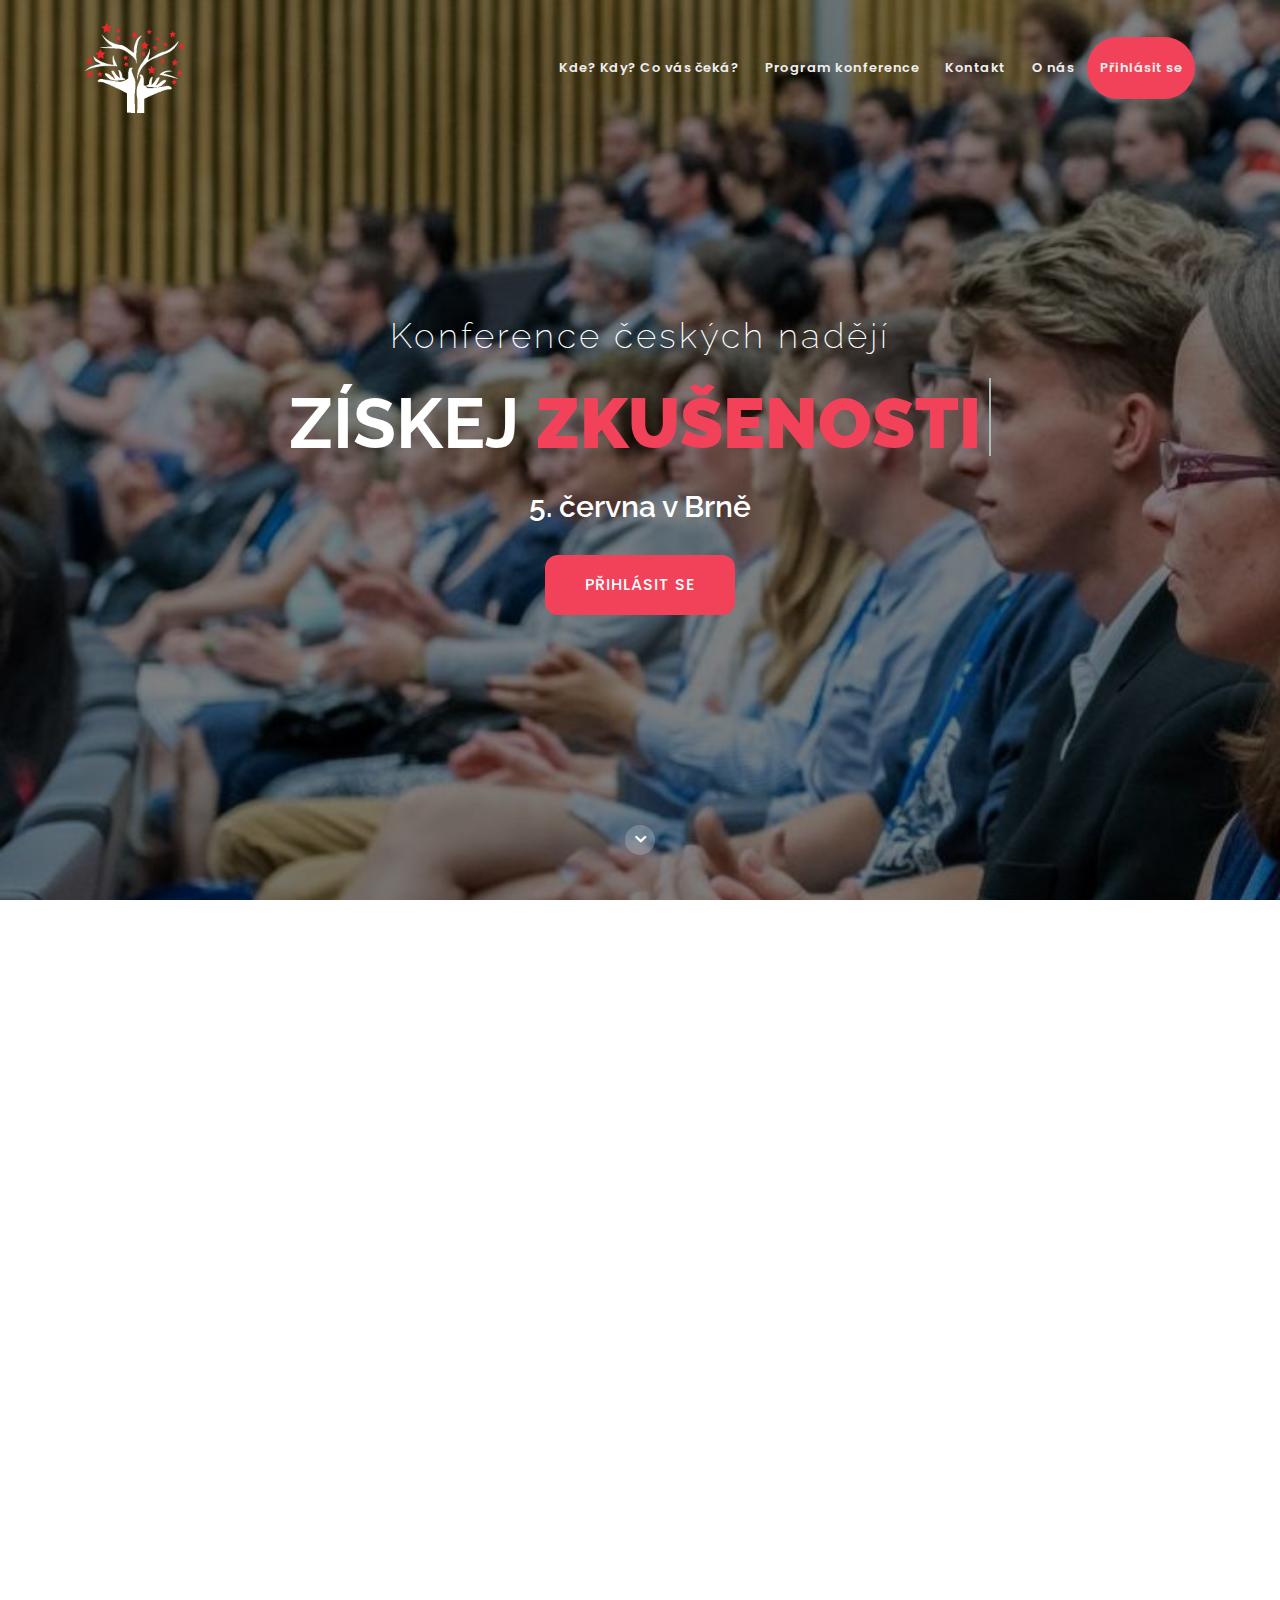
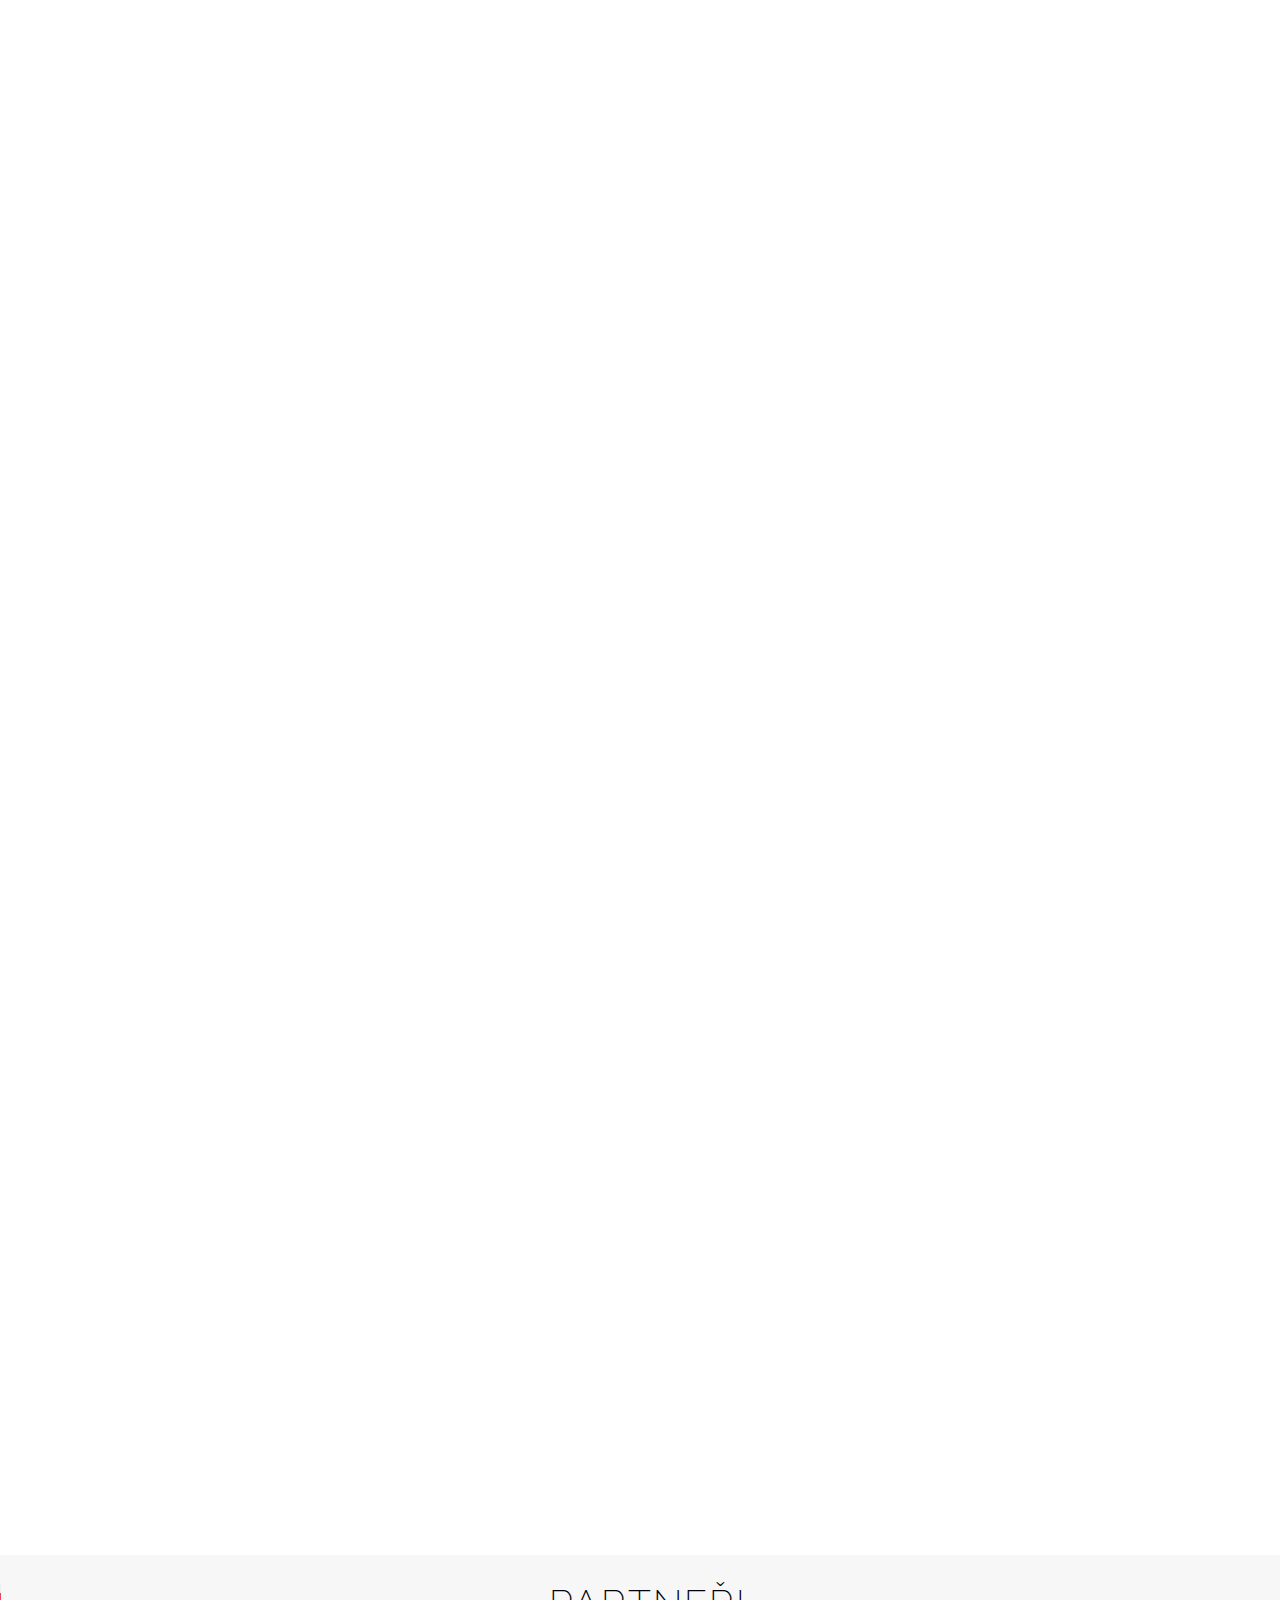
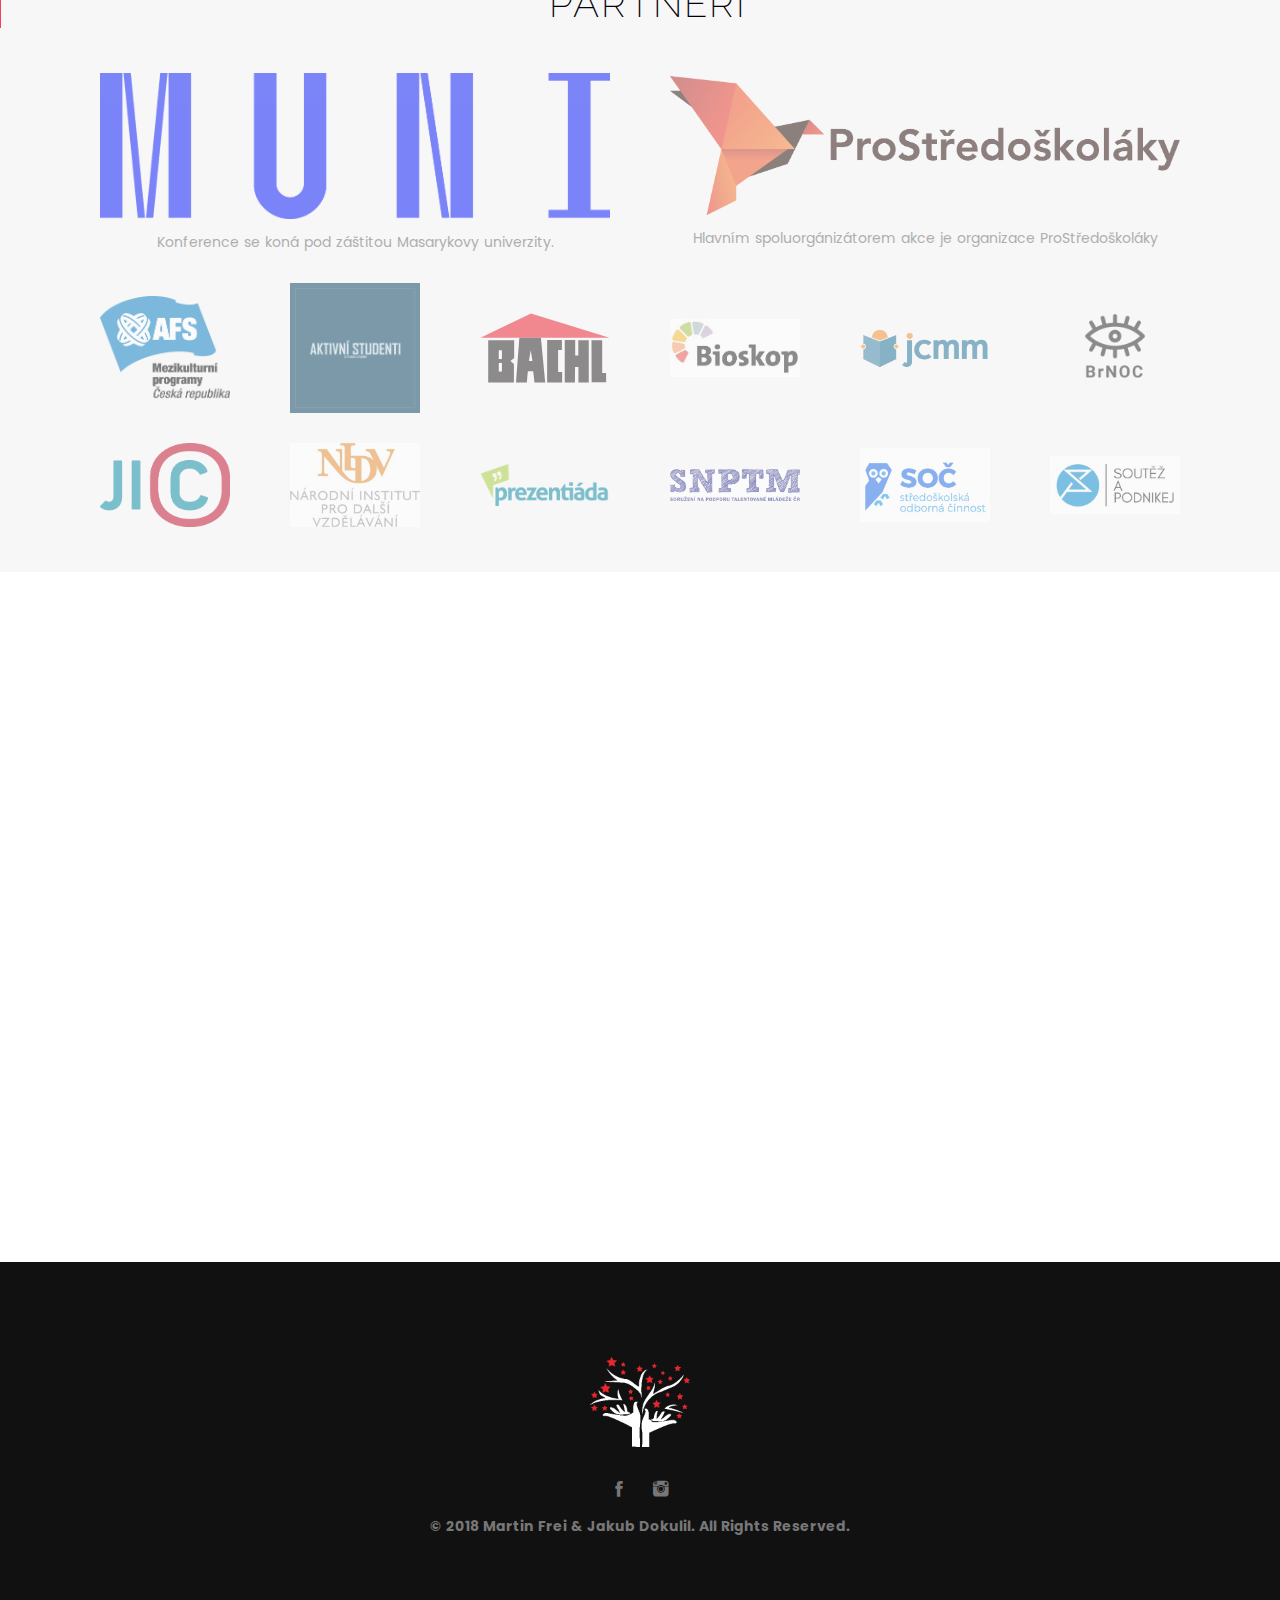
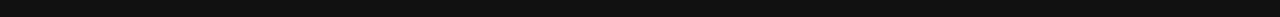
<file: ver_1_2_5.html>
<!DOCTYPE html>
 <html lang="cz">

    <head>

    	<!-- Metas -->
        <meta charset="utf-8">
		<meta http-equiv="X-UA-Compatible" content="IE=edge" />
        <meta name="viewport" content="width=device-width, initial-scale=1, maximum-scale=1" />
		<meta name="keywords" content="Konference českých nadějí; studenti; studium" />
		<meta name="description" content="Konference českých nadějí" />
		<meta name="author" content="Martin Frei" />

		<!-- Title  -->
		<title>Konference českých nadějí</title>

		<!-- Favicon ikona v levém horním rohu -->
		<link rel="shortcut icon" href="img/logo-dark.png" />

		<!-- Google Fonts -->
		<link href="https://fonts.googleapis.com/css?family=Poppins:300,400,500,600" rel="stylesheet">
        <link href="https://fonts.googleapis.com/css?family=Raleway:200,300,400,500,600,700,800" rel="stylesheet">
        <link rel="stylesheet" type="text/css" href=" ./css/animate.min.css">
		
		<!-- Plugins -->
		<link rel="stylesheet" href="css/plugins.css" />
       

        <!-- Core Style Css -->
        <link rel="stylesheet" href="css/style.css" />
    
<!---->
    </head>

    <body>

    	<!-- =====================================
    	==== Start Loading -->

    	<div class="loading">
    		<div class="text-center middle">
    			<div class="lds-ellipsis"><div></div><div></div><div></div><div></div></div>
    		</div>
    	</div>
        
    	<!-- End Loading ====
    	======================================= -->

       
    	<!-- =====================================
    	==== Start Navbar -->

		<nav class="navbar navbar-expand-lg">
			<div class="container">

            <!-- Logo -->
            <a class="logo" href="#" data-scroll-nav="0">
                <img src="img/logo-white.png" alt="logo">         
            </a>

			  <button class="navbar-toggler" type="button" data-toggle="collapse" data-target="#navbarSupportedContent" aria-controls="navbarSupportedContent" aria-expanded="false" aria-label="Toggle navigation">
			    <span class="icon-bar"><i class="fas fa-bars"></i></span>
			  </button>

			  <!-- navbar links -->
			  <div class="collapse navbar-collapse" id="navbarSupportedContent">
			    <ul class="navbar-nav ml-auto"><!--
			      <li class="nav-item">
			        <a class="nav-link active" href="#" data-scroll-nav="0">Úvodní stránka</a>
			      </li>-->
                  <li class="nav-item">
                    <a class="nav-link" href="#" data-scroll-nav="1">Kde? Kdy? Co vás čeká?</a>
                  </li>
                   <li class="nav-item">
                    <a class="nav-link" href="#" data-scroll-nav="2">Program konference</a>
                  </li>
                  <li class="nav-item">
                    <a class="nav-link" href="#" data-scroll-nav="3">Kontakt</a>
                  </li>
			      <li class="nav-item">
                    <a class="nav-link" href="#" data-scroll-nav="4">O nás</a>
                  </li>
                  <!--- možnost přidat položky do menu
			      <li class="nav-item">
			        <a class="nav-link" href="#" data-scroll-nav="4">Ahoj puso :*</a>
			      </li>
			      <li class="nav-item">
			        <a class="nav-link" href="#" data-scroll-nav="5">Blog</a>
			      </li>
            --->
            <li class="nav-item" style="background-color: #F24259; animation-delay: 1.2s; border-radius: 80px;">
			        <a class="nav-link" href="https://docs.google.com/forms/d/e/1FAIpQLSfJf_c9JNBJKOF90yZOGm_LRETpNwW7fbvU_ALuVXVhBp3ThQ/viewform?usp=sf_link">Přihlásit se</a>
			      </li>
			    </ul>
			  </div>
			</div>
		</nav>

    	<!-- End Navbar ====
    	======================================= -->


    	<!-- =====================================
    	==== Start Header -->

    	<header class="header valign" data-scroll-index="0" data-overlay-dark="5">
<!--Zde změn video -->
            <video class="bg-vid" poster="img/fotka_uvodka3.jpg" autoplay="" loop="" muted="">
                <source src="img/poslucharna_1.JPG" type="image/jpg">
            </video>

    		<div class="container">
    			<div class="row">
    				<div class="full-width text-center caption mt-30">
    					<h3>Konference českých nadějí</h3>
                        <h1 class="cd-headline clip">
                            <span class="blc">Získej </span>
                            <span class="cd-words-wrapper">
                              <b class="is-visible">Zkušenosti</b>
                              <b>nové Přátele</b>
                              <b>Vědomosti</b>
                            </span>
                        </h1>
                        <h4>5. června v Brně</h4><!--
                        <p>Už na střední škole se dají dělat úžasné věci!</p>
                        <p>Pojďmě je sdílet! </p>-->
                        <!--<a href="#0" class="butn butn-bord">
                            <span>Přihlásit se</span>
                        </a>--->
                        <a href="https://docs.google.com/forms/d/e/1FAIpQLSfJf_c9JNBJKOF90yZOGm_LRETpNwW7fbvU_ALuVXVhBp3ThQ/viewform?usp=sf_link" target="_blank" class="butn butn-bg">
                            <span>Přihlásit se</span>
                        </a>
    				</div>
    			</div>
    		</div>

    		<div class="arrow">
				<a href="#" data-scroll-nav="1">
					<i class="fas fa-chevron-down"></i>
				</a>
			</div>
    	</header>

   <section class="portfolio section-padding" data-scroll-index="1">
            <div class="container">
                <div class="row">
                    
                    <div class="section-head col-sm-12">
                        <h4>
                            <span>Základní</span><br>
                            Informace
                        </h4>
                    </div>
<!---
                
                    <div class="clearfix"></div>

                    gallery -->
                    <div class="gallery text-center full-width" data-scroll-index="1">

                           <!-- gallery item -->
                        <div class="col-md-4 items graphic">
                            <div class="item-img">
                                <img src="img/portfolio/CP_SOC_2018_02.jpg" alt="image">
                                 <div class="stred">
                                <h2>Pro koho?</h2>
                                 </div>
                                <div class="item-img-overlay valign">
                                    <div class="overlay-info full-width vertical-center">
                                        <h6>Pro koho?</h6>
                                        <p> Konference se může <strong>zúčastnit kdokoliv</strong>, svůj projekt mohou představit <strong>v roli prezetujících všichni studenti středních škol</strong>.</p>
                                    </div>
                                    <a href="img/portfolio/1.jpg" class="popimg">
                                        <i class="icofont icofont-image"></i>
                                    </a>
                                </div>
                            </div>
                        </div>
                        <!-- když se ti nechce otvírat css soubor :DDD-->
                        <style type="text/css">
                            .stred{
                                background-color: #003366; 
                                color: white;
                                position: absolute;
                                top: 45%;
                                left: 0;
                                width: 100%;
}
                        </style>
                        <!-- gallery item -->
                        <div class="col-md-4 items web">
                            <div class="item-img">
                                <img src="img/muni_kampus.jpg" alt="image">
                                <div class="stred">
                                <h2>Kde? Kdy?</h2>
                                 </div>
                                <div class="item-img-overlay valign">
                                     
                                    <div class="overlay-info full-width vertical-center">
                                        <h6>Kde? Kdy?</h6>
                                        <p>Akce se uskuteční <strong>5. června</strong> v budově kampusu Masarykovy univerzity <strong>v Brně</strong> Bohunicích </p>
                                    </div>
                                    <a href="img/portfolio/2.jpg" class="popimg">
                                        <i class="icofont icofont-image"></i>
                                    </a>
                                </div>
                            </div>
                        </div>

                        <!-- gallery item -->
                        <div class="col-md-4 items brand">
                            <div class="item-img">
                                <img src="img/portfolio/Mic_800x600 (1).jpg" alt="image">
                                 <div class="stred">
                                <h2>Co vás čeká?</h2>
                                 </div>
                                <div class="item-img-overlay valign">
                                    <div class="overlay-info full-width vertical-center">
                                        <h6>Co vás čeká?</h6>
                                        <p>Těšit se můžete na den nabitý přednáškami středoškoláků, zajímavým programem a soutěžemi o ceny. Setkáte se s středoškoláky z celého Česka.</p>
                                    </div>
                                    <a href="img/portfolio/3.jpg" class="popimg">
                                        <i class="icofont icofont-image"></i>
                                    </a>
                                </div>
                            </div>
                        </div>

                      

                        <div class="clear-fix"></div>

                    </div>

                </div>
            </div>

        </section><!--
         <div class="quote bg-img section-padding" data-overlay-dark="5" data-background="img/onas1.jpg" data-scroll-index="1">
            <div class="container">
                <div class="row">
                    <div class="offset-lg-2 col-lg-8 text-center">
                        <p><span class="icon"><i class="icofont icofont-quote-left"></i></span>Mnoho úspěšných vědců začalo se svým výzkumem již na střední škole.<span class="icon"><i class="icofont icofont-quote-right"></i></span></p>
                        <h5>České naděje</h5>
                        <h6>CEO, and lead designer of konference</h6>
                    </div>
                </div>
            </div>
        </div>--><!--
        <section class="hero section-padding pb-0" data-scroll-index="1">
            <div class="container">
                <div class="row">-->
                    <!--<div class="offset-lg-2 col-lg-8 text-center mb-80">
                        <h4 class="extra-text">Už na <span> střední škole</span> se dají dělat výjimečné věci.</h4>
                        <h4>Pojďme je <span>sdílet</span></h4>
                    </div>
--><!--
                    <div class="col-lg-7">
                        <div class="mission">

                            <div class="section-head mb-30">
                                <h4><span>O nás</span><br>
                                    Náš cíl
                                </h4>
                            </div>
                         <p>Lorem ipsum dolor sit amet, consectetuer adipiscing elit. Duis ante orci, molestie vitae vehicula venenatis, tincidunt ac pede. Donec vitae arcu. Cras elementum. Nullam at arcu a est sollicitudin euismod. Ut enim ad minima veniam, quis nostrum exercitationem ullam corporis suscipit laboriosam, nisi ut aliquid ex ea commodi consequatur? Maecenas sollicitudin. Phasellus et lorem id felis nonummy placerat. Aliquam ante. Class aptent taciti sociosqu ad litora torquent per conubia nostra, per inceptos hymenaeos. Nam quis nulla. Mauris suscipit, ligula sit amet pharetra semper, nibh ante cursus purus, vel sagittis velit mauris vel metus. Fusce suscipit libero eget elit. Duis ante orci, molestie vitae vehicula venenatis, tincidunt ac pede. Cum sociis natoque penatibus et magnis dis parturient montes, nascetur ridiculus mus. Et harum quidem rerum facilis est et expedita distinctio. Mauris tincidunt sem sed arcu. Etiam quis quam.</p>

                        <p>Nullam feugiat, turpis at pulvinar vulputate, erat libero tristique tellus, nec bibendum odio risus sit amet ante. Etiam bibendum elit eget erat. Nullam justo enim, consectetuer nec, ullamcorper ac, vestibulum in, elit. Duis sapien nunc, commodo et, interdum suscipit, sollicitudin et, dolor. Morbi imperdiet, mauris ac auctor dictum, nisl ligula egestas nulla, et sollicitudin sem purus in lacus. Maecenas lorem. Nam quis nulla. Duis viverra diam non justo. Sed ac dolor sit amet purus malesuada congue. Nunc auctor. In enim a arcu imperdiet malesuada. Fusce nibh. Nulla accumsan, elit sit amet varius semper, nulla mauris mollis quam, tempor suscipit diam nulla vel leo. Maecenas lorem. Curabitur sagittis hendrerit ante. Pellentesque pretium lectus id turpis.</p>


                            
                        </div>
                    </div>
                </div>
            </div>
            

                    
        <div class="clients bg-white text-center">
            <div class="container">
                <div class="row">
                </div>
            </div>
        </div>


    </section>-->


        <!-- End Quote ====
        ======================================= -->


    	<!-- =====================================
    	==== Start Portfolio -->
    	
     

    	
        <section id="program" class="serv-tabs section-padding bg-img" data-overlay-dark="7" data-background="img/onas1.jpg" data-scroll-index="2">
            <div class="container">
                <div class="row">

                    
                     <div class="section-head col-sm-12">

                        <h4>
                            <span>Program</span><br>
                            konference
                        </h4>
                        
                         <div class="tabs-icon row">

                            <div id="tab-1" class="col-md-4 col-sm-4 active item">
                                <div><!--
                                    <span class="icon"><i class="icofont icofont-laptop-alt"></i></span>-->
                                    <h5>Zahájení</h5>
                                    <em>Aula </em>
									<em>10:00 - 10:30</em>
                                </div>
                            </div>

                            <div id="tab-2" class="col-md-4 col-sm-4 item">
                                <div><!--
                                    <span class="icon"><i class="icofont icofont-brand-htc"></i></span>-->
                                    <h5>Dopolední blok</h5>
                                    <em>Aula 10:30 - 11:45</em>
                                </div>
                            </div>
                            <div id="tab-3" class="col-md-4 col-sm-4 item">
                                <div><!--
                                    <span class="icon"><i class="icofont icofont-brand-htc"></i></span>-->
                                    <h5>Oběd </h5>
                                    <em>Menza</em> 
									<em>11:45 - 13:00</em>
                                </div>
                            </div>

                            <div id="tab-4" class="col-md-4 col-sm-4 item">
                                <div><!--
                                    <span class="icon"><i class="icofont icofont-brand-htc"></i></span>-->
                                    <h5>Odpolední blok</h5>
                                    <em>Posluchárny </em>
									<em>13:00 - 16:00 </em>
                                </div>
                            </div>

                                                  
                            <div id="tab-5" class="col-md-4 col-sm-4 item">
                              <div><!------------------
                                  <span class="icon"><i class="icofont icofont-touch"></i></span>-->
                                  <h5>Ukončení</h5>
                                  <em>Aula 16:30</em>
                              </div>
                          </div>
                        </div>
                    </div>
 <div class="tabs col-sm-12">

                        <div class="content">
                            <div id="tab-1-content" class="tab-item curent">
                                <div class="row">
                                    <div class="col-lg-6">
                                        <div class="item bord">
                                            <h5> Zahájení</h5>
											 </div>
											  </div>
											  <div class="col-lg-6">
                                        <div class="item spcial">
                                            <p> Zahájení konferece a úvodní slovo organizátorů a děkana přírodovědecké fakulty. </p>
                                       
                                        </div>
                                    </div>
                                </div>
                            </div>

                            <div id="tab-2-content" class="tab-item">
                                <div class="row">
                                    <div class="col-lg-6">
                                        <div class="item bord">
                                            <h5>Dopolední blok přednášek</h5>
                                        </div>
                                    </div>
                                    <div class="col-lg-6">
                                        <div class="item spcial">
                                            <p>Během dopoledního bloku vystoupí se svými přednáškami tři studenti, kteří už na střední škole dokázali něco výjimečného.</p>

                                            <p>Jména těchto hostů a o čem promluví bude zveřejněno v průběhu ledna.</p>
                                        </div>
                                    </div>
                                </div>
                                <span style="height: 20px"></span>
                                <div class="row">
                                    <div class="col-lg-4">
                                        <div class="item bord">
                                            <h5>Oliver Layera</h5>
                                            <span style="height: 30px"></span>
                                            <img src="img/oliver.jpg" alt="">
                                        </div>
                                    </div>
                                    <div class="col-lg-8">
                                        <div class="item spcial" style="margin-bottom: 20px">
                                            <p>Jako první z trojice TOP středoškoláků se nám v dopoledním bloku představí Oliver Laryea!</p>

                                            <p>Oliver nyní studuje maturitní ročník pražského gymnázia Budějovická. Škola však rozhodně není jeho jedinou aktivitou. Aktuálně se nejvíc věnuje podnikání, má vlastní digitální agenturu, rozjíždí firmu zprostředkovávající medicínský turismus a spousty vedlejších projektů. Jedním z nich bylo „Společně v knihovně“, který realizoval ve spolupráci s organizací Nová škola v opatovské knihovně. Sám zde dva roky působil jako dobrovolník. Účastnil se výzkumu na dvou ústavech Akademie věd ČR - charakterizaci polovodičkových nanostruktur a kvantových teček a byl vybrán na několikatýdenní stáž do švýcarského CERNu, kde pracoval na SCADA systému sběru a dispečerského řízení dat. Díky stipendiu, které loni obdržel, okusil i studium na Princetonské univerzitě. Ve svém volném čase se mimo jiné věnuje fotbalu a hře na klavír.</p>
                                        </div>
                                    </div>
                                </div>
                                <span style="height: 20px"></span>
                                <div class="row">
                                    <div class="col-lg-4">
                                        <div class="item bord">
                                            <h5>Oliver Layera</h5>
                                            <span style="height: 30px"></span>
                                            <img src="img/oliver.jpg" alt="">
                                        </div>
                                    </div>
                                    <div class="col-lg-8">
                                        <div class="item spcial" style="margin-bottom: 20px">
                                            <p>Jako první z trojice TOP středoškoláků se nám v dopoledním bloku představí Oliver Laryea!</p>

                                            <p>Oliver nyní studuje maturitní ročník pražského gymnázia Budějovická. Škola však rozhodně není jeho jedinou aktivitou. Aktuálně se nejvíc věnuje podnikání, má vlastní digitální agenturu, rozjíždí firmu zprostředkovávající medicínský turismus a spousty vedlejších projektů. Jedním z nich bylo „Společně v knihovně“, který realizoval ve spolupráci s organizací Nová škola v opatovské knihovně. Sám zde dva roky působil jako dobrovolník. Účastnil se výzkumu na dvou ústavech Akademie věd ČR - charakterizaci polovodičkových nanostruktur a kvantových teček a byl vybrán na několikatýdenní stáž do švýcarského CERNu, kde pracoval na SCADA systému sběru a dispečerského řízení dat. Díky stipendiu, které loni obdržel, okusil i studium na Princetonské univerzitě. Ve svém volném čase se mimo jiné věnuje fotbalu a hře na klavír.</p>
                                        </div>
                                    </div>
                                </div><span style="height: 20px"></span>
                                <div class="row">
                                    <div class="col-lg-4">
                                        <div class="item bord">
                                            <h5>Oliver Layera</h5>
                                            <span style="height: 30px"></span>
                                            <img src="img/oliver.jpg" alt="">
                                        </div>
                                    </div>
                                    <div class="col-lg-8">
                                        <div class="item spcial" style="margin-bottom: 20px">
                                            <p>Jako první z trojice TOP středoškoláků se nám v dopoledním bloku představí Oliver Laryea!</p>

                                            <p>Oliver nyní studuje maturitní ročník pražského gymnázia Budějovická. Škola však rozhodně není jeho jedinou aktivitou. Aktuálně se nejvíc věnuje podnikání, má vlastní digitální agenturu, rozjíždí firmu zprostředkovávající medicínský turismus a spousty vedlejších projektů. Jedním z nich bylo „Společně v knihovně“, který realizoval ve spolupráci s organizací Nová škola v opatovské knihovně. Sám zde dva roky působil jako dobrovolník. Účastnil se výzkumu na dvou ústavech Akademie věd ČR - charakterizaci polovodičkových nanostruktur a kvantových teček a byl vybrán na několikatýdenní stáž do švýcarského CERNu, kde pracoval na SCADA systému sběru a dispečerského řízení dat. Díky stipendiu, které loni obdržel, okusil i studium na Princetonské univerzitě. Ve svém volném čase se mimo jiné věnuje fotbalu a hře na klavír.</p>
                                        </div>
                                    </div>
                                </div>
                            </div>

                            <div id="tab-3-content" class="tab-item">
                                <div class="row">
                                    <div class="col-lg-6">
                                        <div class="item bord">
                                          <h5>Oběd</h5>
                                        </div>
                                    </div>
                                    <div class="col-lg-6">
                                        <div class="item spcial">
                                            <p>Na oběd jsou všichni účastníci zváni, na výběr bude z více možností.</p>
                                        </div>
                                    </div>
                                </div>
                            </div>
<!--začátek odp programu-->
                            <div id="tab-4-content" class="tab-item">
                                    <div class="row">
                                        <div class="col-lg-6">
                                            <div class="item bord">
                                                <h5>Odpolecní blok</h5>
                                            </div>
                                        </div>
                                        <div class="col-lg-6">
                                            <div class="item spcial" style="margin-bottom: 20px">
                                                    <p>Odpolední blok se ponese v duchu odborných studentských přednášek, v každé z pěti oborově zaměřených sekcí jich proběhne celkem šest. Program bude proložen přestávkou s občerstvením, posterovou přehlídkou studentských projektů a organizacemi nabízejícími nejrůznější mimoškolní aktivity. </p>

                                                    <p>Seznam přednášejících a obsah jejich přednášek bude zveřejněn po ukončení přihlašování řečníků, tedy na konci dubna.</p>

                                                   
                                            </div>
                                        </div>
                                    </div>
                                <div class="row">
                                    <div class="col-lg-6">
                                        <div class="item bord">
                                        	<!--Takovato implementace taky neni moc bombasticka, ale funguje to :) a neni to obecne =D-->
                                        	<button style="margin-bottom: 10px" class="btn btn-secondary btn-md" onclick="progsub('subsec-1', 'subsec-2', 'subsec-3', 'subsec-4', 'subsec-5')"> Fyzika, informatika a matematika</button>
                                            <p></p>
                                            <button style="margin-bottom: 10px" class="btn btn-secondary btn-md" onclick="progsub('subsec-2', 'subsec-1', 'subsec-3', 'subsec-4', 'subsec-5')">Humanitní obory</button>
                                            <p></p>
                                            <button style="margin-bottom: 10px" class="btn btn-secondary btn-md" onclick="progsub('subsec-3', 'subsec-2', 'subsec-1', 'subsec-4', 'subsec-5')">Přírodovědné obory</button>
                                            <p></p>
                                            <button style="margin-bottom: 10px" class="btn btn-secondary btn-md" onclick="progsub('subsec-4', 'subsec-2', 'subsec-3', 'subsec-1', 'subsec-5')">Společenskovědní obory</button>
                                            <p></p>
                                            <button style="margin-bottom: 10px" class="btn btn-secondary btn-md" onclick="progsub('subsec-5', 'subsec-2', 'subsec-3', 'subsec-4', 'subsec-1')">Technické obory</button>
                                        </div>
                                    </div>
                                  	
                                    <div class="col-lg-6">
                                 		<!--Tohle asi neni uplne idealni nazev? =D-->
                                    	<div id="odstavecpopisekodpoledniblok" class = "item spcial">
                                    		
                                    	</div>

                                        <div style="display:none" id="subsec-1" class="item spcial">
                                          <h6>Fyzika, informatika a matematika</h6>
                                          
                                          <p>V této časti uslyšíte o nejnovějších objevech ze světa malých částic, velkých galaxií, čísel či jedniček a nul.</p>

                                       </div>
                                       <div style="display:none" id="subsec-2" class="item spcial">
                                          <h6>Humanitní obory</h6>
                                          
                                          <p>Zajímají vás jazyky, historie, kultura anebo umění? Tak to rozhodně zavítejte do této sekce!</p>
                                        </div>
                                        <div style="display:none" id="subsec-3" class="item spcial">
                                            <h6>Přírodovědné obory</h6>
                                            
                                            <p>Fascinuje vás mikrosvět, struktura hornin či léčba rakoviny? Pak je tu rozhodně to pravé místo pro vás!</p>
                                          </div>

                                        <div style="display:none" id="subsec-4" class="item spcial">
                                            <h6>Společenskovědní obory</h6>
                                            
                                            <p>Zajímá vás, jak fuguje člověk jako jedinec nebo jako součást velké společnosti, jak se společnost řídí a jak je to s pěnězi? Přijďte a dozvíte se to. </p>
                                          </div>

                                           <div style="display:none" id="subsec-5" class="item spcial">
                                          <h6>Technické obory</h6>
                                          
                                          <p>Co tu bude zítra? Jak budou postaveny stroje, integrované obvody či budovy? Odpověďi na tyto otázky vám zodpoví řečníci z této sekce. </p>
                                        </div>
                                    </div>

                                      </div>
                                      
                                     
                                  </div>
                                  <div id="tab-5-content" class="tab-item">
                                    <div class="row">
                                        <div class="col-lg-6">
                                            <div class="item bord">
                                              <h5>Ukončení</h5>
                                            </div>
                                        </div>
                                        <div class="col-lg-6">
                                            <div class="item spcial">
                                                <p>Proběhne vyhlášení nejlepších prezentací a výherců kvízu.</p>
                                            </div>
                                        </div>
                                    </div>
                                </div>
                        <!--
<div id="tab-4" class="col-md-3 col-sm-6 item">
                            <div>
                               
                               <button class="btn"  data-toggle="modal" data-target="#exampleModalCenter"><i class="icofont icofont-touch" ></i></button>
                                <h6>Přivítání</h6>
                            </div>
                        </div>

<div id="tab-4" class="col-md-3 col-sm-6 item">
                            <div>
                               
                               <button class="btn"  data-toggle="modal" data-target="#blok1"><i class="icofont icofont-touch" ></i></button>
                                <h6>1. Blok</h6>
                            </div>
                        </div>

                      <div id="tab-4" class="col-md-3 col-sm-6 item">
                            <div>
                               
                               <button class="btn"  data-toggle="modal" data-target="#blok2"><i class="icofont icofont-touch" ></i></button>
                                <h6>2. Blok</h6>
                            </div>
                        </div>

                        <div id="tab-4" class="col-md-3 col-sm-6 item">
                            <div>
                               
                               <button class="btn"  data-toggle="modal" data-target="#exampleModalCenter"><i class="icofont icofont-touch" ></i></button>
                                <h6>Ukončení</h6>
                            </div>
                        </div>
        
                    </div>
                </div>
                <style type="text/css"> .btn {
/* Blue background */
background-color: transparent;
border: none; /* Remove borders */
color: red; /* White text */
padding: 12px 16px; /* Some padding */
font-size: 25px; /* Set a font size */
cursor: pointer; /* Mouse pointer on hover */
}</style>
              


<!-- Animation -->
<script src="js/jquery-3.0.0.min.js"></script>
    <script src="js/jquery.aniview.js"></script>
    <script type="text/javascript">
        $(function(){
            var opt={
                animateThreshold: 60,
                scrollPollInterval: 20
            }
            anime = $("section")
            anime.AniView(opt);
            anime.attr("data-av-animation", function(){
                if(Math.random()>0.5){
                    return "slideInRight"
                }
                else{
                    return "slideInLeft"
                }
            })
        });
    </script>

            </div>
        </div>
    </section>
      <!-- Animation -->
<script src="js/jquery-3.0.0.min.js"></script>
        <script src="js/jquery.aniview.js"></script>
        <script type="text/javascript">
            $(function(){
                var opt={
                    animateThreshold: 60,
                    scrollPollInterval: 20
                }
                anime = $("section")
                anime.AniView(opt);
                anime.attr("data-av-animation", function(){
                    if(Math.random()>0.5){
                        return "slideInRight"
                    }
                    else{
                        return "slideInLeft"
                    }
                })
            });
        </script>
<!--BUTTON TEXT HIDE/SHOW -->
<script type="text/javascript">
	function myFunction() {
    var x = document.getElementById("myDIV");

    if (x.style.display === "none") {
        x.style.display = "block";
    } else {
        x.style.display = "none";
    }
}
//Tady to asi bude chtit trochu nejak lepe naprogramovat =D
function progsub(name, tohide1, tohide2, tohide3, tohide4) {

    document.getElementById(tohide1).style.display = "none";
    document.getElementById(tohide2).style.display = "none";
    document.getElementById(tohide3).style.display = "none";
    document.getElementById(tohide4).style.display = "none";
    document.getElementById("odstavecpopisekodpoledniblok").style.display = "none";
    var x = document.getElementById(name);
    if (x.style.display === "none") 
    {
        x.style.display = "block";
    } 
    else 
    {
        x.style.display = "none";
    }
}
function hide2() {
    var x = document.getElementById("myDIV2");
    if (x.style.display === "none") {
        x.style.display = "block";
    } else {
        x.style.display = "none";
    }
}
</script>
                </div>
            </div>
        </section>
<!--
        <section class="hero section-padding pb-0" data-scroll-index="1">
          <div class="container">
              <div class="row">
                  <<div class="offset-lg-2 col-lg-8 text-center mb-80">
                      <h4 class="extra-text">Už na <span> střední škole</span> se dají dělat výjimečné věci.</h4>
                      <h4>Pojďme je <span>sdílet</span></h4>
                  </div>
--><!--
                  <div class="col-lg-12">
                      <div class="mission">

                          <div class="section-head mb-30">
                              <h4><span>O nás</span><br>
                                  Náš cíl
                              </h4>
                              <p></p>
                               <p>
							  Spolek Sdružení českých nadějí z. s. se snaží nadchnout středoškolské studenty k různým mimoškolním aktivitám, které vedou k jejich osobnímu rozvoji. Přednášíme na středních školách po celé České republice, kde studentům představujeme všemožné aktivity, od SOČ až po vědomostní a dovednostní soutěže a kurzy, kterých se mohou během studia na střední škole zúčastnit. Cílem našeho sdružení je vytvořit rozrůstající se komunitu aktivních studentů, kteří si budou vzájemně předávat zkušenosti a pomocnou ruku. </p> 
                          </div>



                          
                     </div>
                  </div>
              </div>
          </div>
          
  </section>-->

 <div class="clients bg-white text-center">
            <div class="container">
                <div class="row">
                </div>
            </div>
        </div>
 <div class="clients bg-white text-center">
            <div class="container">
                <div class="row">
                </div>
            </div>
        </div>
        <!-- =====================================
        ==== Start Contact -->
        <section class="contact" data-scroll-index="3">
            <div class="container-fluid">
                <div class="row">
                  
                  <!--  <div class="col-lg-6 map">
                        <div id="mapa" style="width:100%;"></div>
                    -->
                    </div>
                    <div class="col-lg-12 contact-form">
                        <form class="form" id="contact-form" method="post" action="contact.php">

                            <div class="messages"></div>

                            <div class="controls">

                                <div class="row">

                                   
										<div class="section-head col-sm-12">
                                        <h4>
                                            <span>Kontakt</span><br>
                                            Máš dotaz?
                                        </h4>
                                    </div>

                                    <div class="col-md-6">
                                        <div class="form-group">
                                            <input id="form_name" type="text" name="name" placeholder="Jméno" required="required">
                                        </div>
                                    </div>
                                    <div class="col-md-6">
                                        <div class="form-group">
                                            <input id="form_email" type="email" name="email" placeholder="Email" required="required">
                                        </div>
                                    </div>
                                    <div class="col-md-12">
                                        <div class="form-group">
                                            <input id="form_subject" type="text" name="subject" placeholder="Předmět">
                                        </div>
                                    </div>
                                    <div class="col-md-12">
                                        <div class="form-group">
                                            <textarea id="form_message" name="message" placeholder="Zpráva" rows="4" required="required"></textarea>
                                        </div>
                                    </div>

                                    <div class="col-md-12 text-center">
                                        <button type="submit"><span>Odeslat</span></button>
                                    </div>
									

                                </div>                             
                            </div>
                        </form>
                    </div>
                </div>
            </div>
        </section>
        <!-- Modal -->
        <!-- privitani: verze s vyskakujicim oknem--->
        <!---
        <div class="modal fade" id="privitani" tabindex="-1" role="dialog" aria-labelledby="exampleModalCenterTitle" aria-hidden="true">
  <div class="modal-dialog modal-dialog-centered" role="document">
    <div class="modal-content">
      <div class="modal-header">
        <h5 class="modal-title" id="exampleModalLongTitle">Blok 1</h5>
        <button type="button" class="close" data-dismiss="modal" aria-label="Close">
          <span aria-hidden="true">&times;</span>
        </button>
      </div>
      <div class="modal-body">
        <h6>10:00—10:30 Přivítání – aula</h6> 


      </div>
      <div class="modal-footer">
        <button type="button" class="btn btn-secondary" data-dismiss="modal"> Zavřít</button>
        
      </div>
    </div>
  </div>
</div>
<!-- blok1
<div class="modal fade" id="blok1" tabindex="-1" role="dialog" aria-labelledby="exampleModalCenterTitle" aria-hidden="true">
  <div class="modal-dialog modal-dialog-centered" role="document">
    <div class="modal-content">
      <div class="modal-header">
        <h5 class="modal-title" id="exampleModalLongTitle">Blok 1</h5>
        <button type="button" class="close" data-dismiss="modal" aria-label="Close">
          <span aria-hidden="true">&times;</span>
        </button>
      </div>
      <div class="modal-body">
        <h6>10:30—10:50 První část 1. bloku </h6> <p>(přednášky nejúspěšnějších středoškoláků z Česka - po 15 min) – velká aula</p>
        <h6>Přednáší: Jan Sláma</h6>
        <h6>10:50-11:00 přestávka</h6>
        <h6>11:00-11:40 druhá část 1.bloku</h6>
        <h6>Přednáší:</h6>
        <h6>??Karina Zadorozhny??</h6>
        <h6>??někdo další??</h6>
        <h6>11:40—13:00 Oběd – menza</h6>


      </div>
      <div class="modal-footer">
        <button type="button" class="btn btn-secondary" data-dismiss="modal"> Zavřít</button>
        
      </div>
    </div>
  </div>
</div>
<div class="modal fade" id="blok2" tabindex="-1" role="dialog" aria-labelledby="exampleModalCenterTitle" aria-hidden="true">
  <div class="modal-dialog modal-dialog-centered" role="document">
    <div class="modal-content">
      <div class="modal-header">
        <h5 class="modal-title" id="exampleModalLongTitle">Blok 2</h5>
        <button type="button" class="close" data-dismiss="modal" aria-label="Close">
          <span aria-hidden="true">&times;</span>
        </button>
      </div>
      <div class="modal-body">

<div class="row">
  <div class="col-4">
    <div class="list-group" id="list-tab" role="tablist">
      <a class="list-group-item list-group-item-action active" id="list-home-list" data-toggle="list" href="#list-home" role="tab" aria-controls="home">Přednáška 1 16:45-16:55</a>
      <a class="list-group-item list-group-item-action" id="list-profile-list" data-toggle="list" href="#list-profile" role="tab" aria-controls="profile">Přednáška 1 16:45-16:55</a>
      <a class="list-group-item list-group-item-action" id="list-messages-list" data-toggle="list" href="#list-messages" role="tab" aria-controls="messages">Přednáška 1 16:45-16:55</a>
      <a class="list-group-item list-group-item-action" id="list-settings-list" data-toggle="list" href="#list-settings" role="tab" aria-controls="settings"></a>
    </div>
  </div>
  <div class="col-8">
    <div class="tab-content" id="nav-tabContent">
      <div class="tab-pane fade show active" id="list-home" role="tabpanel" aria-labelledby="list-home-list">TEXT 1</div>
      <div class="tab-pane fade" id="list-profile" role="tabpanel" aria-labelledby="list-profile-list">TEXT2</div>
      <div class="tab-pane fade" id="list-messages" role="tabpanel" aria-labelledby="list-messages-list">...</div>
      <div class="tab-pane fade" id="list-settings" role="tabpanel" aria-labelledby="list-settings-list">...</div>
    </div>
  </div>
</div>



      </div>
      <div class="modal-footer">
        <button type="button" class="btn btn-secondary" data-dismiss="modal"> Zavřít</button>
        
      </div>
    </div>
  </div>
</div>
 
 END  
--->

        <!-- =====================================
        ==== Information -->
       
        <!-- Information ====
        ======================================= -->
        <div class="clients bg-gray text-center">
            <div class="section-head mb-30">
                <h4><span>PARTNEŘI</span><br>
                </h4>
            </div>
    
            <div class="container">
                <div class="row align-items-center">
                    <div class="col-lg-6 col-md-6 col-sm-12">
                        <a href="http://www.muni.cz" target="_blank" rel="noopener noreferrer">
                        <div class="brand">
						
                            <img src="img/loga/muni_alfa.png" alt="">
                            <div class="text-center" style="margin-top: 12px"><p>Konference se koná pod záštitou Masarykovy univerzity.</p></div>
                        </div></a>
                    </div>
                    <div class="col-lg-6 col-md-6 col-sm-12">
                        <a href="http://http://www.prostredoskolaky.cz/" target="_blank" rel="noopener noreferrer">
                        <div class="brand">
						
                            <img src="img/loga/PS.png" alt="">
                            <div class="text-center" style="margin-top: 12px"><p>Hlavním spoluorgánizátorem akce je organizace ProStředoškoláky</p></div>
                        </div></a>
                    </div>
                    <div class="clearfix"></div>
                </div>
                <div class="row align-items-center">
                    <div class="col-lg-2 col-md-4 col-sm-6">
                        <a href="https://www.afs.cz/" target="_blank" rel="noopener noreferrer">
                        <div class="brand">
                            <img src="img/loga/AFS_Logo-CzechRep.png" alt="">
                        </div></a>
                    </div>
                    <div class="col-lg-2 col-md-4 col-sm-6">
                            <div class="brand">
                                <img src="img/loga/Logo-AS-full.png" alt="">
                            </div>
                    </div>
                    <div class="col-lg-2 col-md-4 col-sm-6">
                            <a href="http://www.bachl.cz/" target="_blank" rel="noopener noreferrer">
                        <div class="brand">
                            <img src="img/loga/bachl.svg" alt="">
                        </div></a>
                    </div>
                    <div class="col-lg-2 col-md-4 col-sm-6">
                            <a href="https://bioskop.muni.cz/" target="_blank" rel="noopener noreferrer">
                        <div class="brand">
                            <img src="img/loga/bioskop.jpg" alt="">
                        </div></a>
                    </div>
                    <div class="col-lg-2 col-md-4 col-sm-6"> <!--http://www.jcmm.cz/  https://www.brnoc.cz/-->
                        <a href="http://www.jcmm.cz/" target="_blank" rel="noopener noreferrer">
                        <div class="brand">
                            <img src="img/loga/logo_JCMM.png" alt="">
                        </div></a>
                    </div>
                    <div class="col-lg-2 col-md-4 col-sm-6">
                            <a href="https://www.brnoc.cz/" target="_blank" rel="noopener noreferrer">
                        <div class="brand">
                            <img src="img/loga/logo_white.png" >
                        </div></a>
                    </div>
                    
                    <div class="clearfix"></div>
                </div>
                <div class="row align-items-center"> 
                    <div class="col-lg-2 col-md-4 col-sm-6">
                            <a href="https://www.jic.cz/" target="_blank" rel="noopener noreferrer">
                    <div class="brand">
                        <img src="img/loga/jic_online.png" alt="">
                    </div></a>
                </div>
                    <div class="col-lg-2 col-md-4 col-sm-6">
                            <a href="https://www.nidv.cz/" target="_blank" rel="noopener noreferrer">
                        <div class="brand">
                            <img src="img/loga/nidv.jpg" alt="">
                        </div></a>
                    </div>
                    <div class="col-lg-2 col-md-4 col-sm-6">
                            <a href="https://prezentiada.cz/" target="_blank" rel="noopener noreferrer">
                            <div class="brand">
                                <img src="img/loga/prezentiada.png" alt="">
                            </div></a>
                        </div>
                    <div class="col-lg-2 col-md-4 col-sm-6">
                            <a href="http://snptm.cz/" target="_blank" rel="noopener noreferrer">
                        <div class="brand">
                            <img src="img/loga/snptm.jpg  " alt="">
                        </div></a>
                    </div>
                    <div class="col-lg-2 col-md-4 col-sm-6">
                            <a href="http://www.soc.cz/" target="_blank" rel="noopener noreferrer">
                        <div class="brand">
                            <img src="img/loga/soc-logo.jpg" alt="">
                        </div></a>
                    </div>
                    <div class="col-lg-2 col-md-4 col-sm-6">
                            <a href="http://soutezapodnikej.cz/" target="_blank" rel="noopener noreferrer">
                        <div class="brand">
                            <img src="img/loga/logo-soutez-a-podnikej-black.jpg" alt="">
                        </div></a>
                    </div>                    
                    <div class="clearfix"></div>
                </div>
            </div>
        </div> 

    	<!-- =====================================
    	==== Start Footer -->
  
        <section class="hero section-padding pb-0" data-scroll-index="4">
          <div class="container">
              <div class="row">
                  <!--<div class="offset-lg-2 col-lg-8 text-center mb-80">
                      <h4 class="extra-text">Už na <span> střední škole</span> se dají dělat výjimečné věci.</h4>
                      <h4>Pojďme je <span>sdílet</span></h4>
                  </div>
-->
                  <div class="col-lg-12 align-items-left">
                      <div class="mission" >

                          <div class="section-head mb-50 ms-50 me-50 mt-50">
                              <h4 class="onas"><span>O nás</span><br>
                                  Náš cíl
                              </h4>
                              <p></p>
                               <p>
							  Spolek Sdružení českých nadějí z. s. se snaží nadchnout středoškolské studenty k různým mimoškolním aktivitám, které vedou k jejich osobnímu rozvoji. Přednášíme na středních školách po celé České republice, kde studentům představujeme všemožné aktivity, od SOČ až po vědomostní a dovednostní soutěže a kurzy, kterých se mohou během studia na střední škole zúčastnit. Cílem našeho sdružení je vytvořit rozrůstající se komunitu aktivních studentů, kteří si budou vzájemně předávat zkušenosti a pomáhat. </p> 
                          </div>



                          
                     </div>
                  </div>
              </div>
          </div>
          
  </section>
  <section class="information bg-img" data-overlay-dark="9" data-background="img/onas1.jpg" id="kontakt">
    <div class="container">
        <div class="row">
            <div class="col-lg-6">
                <div class="info">
                    <div class="item">
                        <span class="icon"><i class="icofont icofont-phone"></i></span>
                        <div class="cont">
                            <h6>Telefon : </h6>
                            <p>+420 732 681 462<br>+420 604 591 405</p>
                        </div>
                    </div>
                </div>
            </div>
<!--                 <div class="col-lg-4">
                <div class="info">
                    <div class="item">
                        <span class="icon"><i class="icofont icofont-map"></i></span>
                        <div class="cont">
                            <h6>Adresa : </h6>
                            <p>Kounice<br> Brno</p>
                        </div>
                    </div>
                </div>
            </div>
-->

            <div class="col-lg-6 ">
                <div class="info">
                    <div class="item">
                        <span class="icon"><i class="icofont icofont-email"></i></span>
                        <div class="cont">
                            <h6>Email : </h6>
                            <p>Ceskenadeje@gmail.com<br>  </p>
                        </div>
                    </div>
                </div>
            </div>

        </div>
    </div>
</section>
  <footer class="text-center">
      <div class="container">

          <!-- Logo -->
          <a class="logo" href="#">
              <img src="img/logo-white.png" alt="logo">          
          </a>
          <!-- Nahraď #0 odkazy na soc sítě. Pokud chceš smazat, maž celý řádek-->
          <div class="social">
              <a href="#0"><i class="icofont icofont-social-facebook"></i></a><!--
              <a href="#0"><i class="icofont icofont-social-twitter"></i></a>-->
              <a href="#0"><i class="icofont icofont-social-instagram"></i></a><!--
              <a href="#0"><i class="icofont icofont-brand-linkedin"></i></a>
              <a href="#0"><i class="icofont icofont-social-behance"></i></a>-->
          </div>

          <p>&copy; 2018 Martin Frei & Jakub Dokulil. All Rights Reserved.</p>

      </div>

    </footer>

        <!-- Sponzoři -->
<!---------        <div class="clients bg-gray text-center">
            <div class="section-head mb-30">
                <h4><span>PARTNEŘI</span><br>
                </h4>
            </div>
    
            <div class="container">
                <div class="row align-items-center">
                    <div class="col-lg-6 col-md-6 col-sm-12">
                        <div class="brand">
						
                            <img src="img/loga/muni_alfa.png" alt="">
                            <div class="text-center" style="margin-top: 12px"><p>Konference se koná pod záštitou Masarykovy univerzity.</p></div>
                        </div>
                    </div>
                    <div class="col-lg-6 col-md-6 col-sm-12">
                        <div class="brand">
						
                            <img src="img/loga/PS.png" alt="">
                            <div class="text-center" style="margin-top: 12px"><p>Hlavním spoluorgánizátorem akce je organizace ProStředoškoláky</p></div>
                        </div>
                    </div>
                    <div class="clearfix"></div>
                </div>
                <div class="row align-items-center">
                    <div class="col-lg-2 col-md-4 col-sm-6">
                        <div class="brand">
                            <img src="img/loga/bachl.svg" alt="">
                        </div>
                    </div>
                    <div class="col-lg-2 col-md-4 col-sm-6">
                        <div class="brand">
                            <img src="img/loga/bioskop.jpg" alt="">
                        </div>
                    </div>
                    <div class="col-lg-2 col-md-4 col-sm-6">
                        <div class="brand">
                            <img src="img/loga/jcmm-logotype-positive.jpg" alt="">
                        </div>
                    </div>
                    <div class="col-lg-2 col-md-4 col-sm-6">
                        <div class="brand">
                            <img src="img/loga/jic_online.png" alt="">
                        </div>
                    </div>
                    <div class="col-lg-2 col-md-4 col-sm-6">
                        <div class="brand">
                            <img src="img/loga/nidv.jpg" alt="">
                        </div>
                    </div>
                    <div class="col-lg-2 col-md-4 col-sm-6">
                        <div class="brand">
                            <img src="img/loga/soc-logo.jpg" alt="">
                        </div>
                    </div>
                    <div class="clearfix"></div>
                </div>
                <div class="row align-items-center">
                    <div class="col-lg-2 col-md-4 col-sm-6">
                        <div class="brand">
                            <img src="img/loga/snptm.jpg  " alt="">
                        </div>
                    </div>
                    <div class="col-lg-2 col-md-4 col-sm-6">
                        <div class="brand">
                        </div>
                    </div>
                    <div class="col-lg-2 col-md-4 col-sm-6">
                        <div class="brand">
                        </div>
                    </div>
                    <div class="col-lg-2 col-md-4 col-sm-6">
                        <div class="brand">
                        </div>
                    </div>
                    <div class="col-lg-2 col-md-4 col-sm-6">
                        <div class="brand">
                        </div>
                    </div>
                    <div class="col-lg-2 col-md-4 col-sm-6">
                        <div class="brand">
                            
                        </div>
                    </div>
                    <div class="clearfix"></div>
                </div>
            </div>
        </div>-->
    	<!-- End Footer ====
    	======================================= -->


<script type="text/javascript">
    $('#myModal').on('shown.bs.modal', function () {
  $('#myInput').trigger('focus')
})
</script>

        <!-- jQuery -->
		
		<script src="js/jquery-migrate-3.0.0.min.js"></script>

		<!-- popper.min -->
		<script src="js/popper.min.js"></script>

	  	<!-- bootstrap -->
		<script src="js/bootstrap.min.js"></script>

		<!-- scrollIt -->
		<script src="js/scrollIt.min.js"></script>

		<!-- animated.headline -->
		<script src="js/animated.headline.js"></script>

		<!-- jquery.waypoints.min -->
		<script src="js/jquery.waypoints.min.js"></script>

		<!-- jquery.counterup.min -->
		<script src="js/jquery.counterup.min.js"></script>

		<!-- owl carousel -->
		<script src="js/owl.carousel.min.js"></script>

		<!-- jquery.magnific-popup js -->
		<script src="js/jquery.magnific-popup.min.js"></script>

		<!-- stellar js -->
		<script src="js/jquery.stellar.min.js"></script>

      	<!-- isotope.pkgd.min js -->
      	<script src="js/isotope.pkgd.min.js"></script>

        <!-- YouTubePopUp.jquery -->
        <script src="js/YouTubePopUp.jquery.js"></script>

        <!-- Map -->
        <script src="js/map.js"></script>

      	<!-- validator js -->
      	<script src="js/validator.js"></script>

      	<!-- custom scripts -->
        <script src="js/scripts.js"></script>

    </body>
</html>
</file>
<file: css/plugins.css>
/*-----------------------------------------------------------------------------------
Není moje no :(;
	Version: 1.0

-----------------------------------------------------------------------------------*/

/* ----------------------------------------------------------------
			[ All Css Plugins & Helper Classes File ]
-----------------------------------------------------------------*/

/* == bootstrap == */
@import url("plugins/bootstrap.min.css");

/* == animate Headline == */
@import url("plugins/animate.min.css");

/* == et-line icon font == */
@import url("plugins/et-line.css");

/* == icofont icon font == */
@import url("plugins/icofont.css");

/* == fontawesome icon font == */
@import url("plugins/fontawesome-all.min.css");

/* == YouTubePopUp == */
@import url("plugins/YouTubePopUp.css");

/* == magnific-popup == */
@import url("plugins/magnific-popup.css");

/* == owl.carousel == */
@import url("plugins/owl.carousel.min.css");
@import url("plugins/owl.theme.default.min.css");

/* == helper classes == */
@import url("plugins/helper.css");
</file>
<file: css/style.css>
/*-----------------------------------------------------------------------------------


 Author: MF


 Main Color   : #F24259
 main Font    : Poppins
 Heading Font : Raleway

-----------------------------------------------------------------------------------*/
/* ----------------------------------------------------------------

 == Table Of Content

	01 Basic
	02 Navbar
	03 Header
	04 Hero
	05 Quote
	06 Portfolio
	07 Numbers
	08 Services
	09 serv-tabs
	10 Team
	11 Price
	12 Testimonials
	13 Blog
	14 Clients
	15 Contact
	16 Footer
	17 Responsive
 

---------------------------------------------------------------- */
/* ----------------------------------------------------------------
     [ 01 Start Basic ]
-----------------------------------------------------------------*/
* {
  margin: 0;
  padding: 0;
  -webkit-box-sizing: border-box;
          box-sizing: border-box;
  outline: none !important;
  list-style: none;
}

body {
  color: #00000a;
  line-height: 1.3;
  font-weight: 400;
  font-size: 14px;
  font-family: 'Poppins', sans-serif;
  overflow-x: hidden !important;
}

h1, h2, h3, h4, h5, h6 {
  font-family: 'Raleway', sans-serif;
}

p {
  font-size: 14px;
  color: #666;
  line-height: 1.6;
  word-spacing: 1px;
  margin: 0;
}
em{
  color: white;
}

img {
  width: 100%;
  height: auto;
}

span, a, a:hover {
  display: inline-block;
  text-decoration: none;
  color: inherit;
}

.section-head {
  margin-bottom: 80px;
}
.section-head h4 {
  position: relative;
  padding: 0 0 0 15px;
  line-height: 1;
  border-left: 1px solid #eee;
  letter-spacing: 2px;
  font-size: 38px;
  font-weight: 700;
}
.section-head h4:before {
  content: '';
  width: 1px;
  height: 35px;
  background: #F24259;
  position: absolute;
  left: -1px;
  bottom: 0;
}
.section-head h4 span {
  font-weight: 200;
  padding-bottom: 5px;
}

.bg-gray {
  background: #f7f7f7;
}
.bg-gray .owl-theme .owl-dots .owl-dot span {
  background: #777;
}

.o-hidden {
  overflow: hidden;
}

.position-re {
  position: relative;
}

.full-width {
  width: 100% !important;
}

.bg-img {
  background-size: cover;
  background-repeat: no-repeat;
}

.section-padding {
  padding: 100px 0;
}

.valign {
  display: -webkit-box;
  display: -ms-flexbox;
  display: flex;
  -webkit-box-align: center;
  -ms-flex-align: center;
  align-items: center;
}

.v-middle {
  position: absolute;
  width: 100%;
  top: 50%;
  left: 0;
  -webkit-transform: translate(0%, -50%);
  transform: translate(0%, -50%);
}

.cd-headline {
  font-size: 3rem;
  line-height: 1.2;
}

@media only screen and (min-width: 768px) {
  .cd-headline {
    font-size: 4.4rem;
    font-weight: 300;
  }
}
@media only screen and (min-width: 1170px) {
  .cd-headline {
    font-size: 6rem;
  }
}
.cd-words-wrapper {
  display: inline-block;
  position: relative;
  text-align: left;
}

.cd-words-wrapper b {
  display: inline-block;
  position: absolute;
  white-space: nowrap;
  left: 0;
  top: 0;
}

.cd-words-wrapper b.is-visible {
  position: relative;
}

.no-js .cd-words-wrapper b {
  opacity: 0;
}

.no-js .cd-words-wrapper b.is-visible {
  opacity: 1;
}

/* xclip */
.cd-headline.clip span {
  display: inline-block;
  padding: .2em 0;
}

.cd-headline.clip .cd-words-wrapper {
  overflow: hidden;
  vertical-align: top;
}

.cd-headline.clip .cd-words-wrapper::after {
  /* line */
  content: '';
  position: absolute;
  top: 10%;
  right: 0;
  width: 2px;
  height: 70%;
  background-color: #aebcb9;
}

.cd-headline.clip b {
  opacity: 0;
}

.cd-headline b.is-visible {
  opacity: 1;
  font-weight: 900;
}

.owl-theme .owl-dots .owl-dot span {
  width: 8px;
  height: 8px;
  border-radius: 50%;
  background: #F7F8FA;
}

.owl-theme .owl-dots .owl-dot.active span,
.owl-theme .owl-dots .owl-dot:hover span {
  background: #F24259;
}

/* ----------------------------------------------------------------
     [ End Basic ]
-----------------------------------------------------------------*/
/* ----------------------------------------------------------------
     [ 02 Start Navbar ]
-----------------------------------------------------------------*/
.navbar {
  position: absolute;
  left: 0;
  top: 0;
  width: 100%;
  background: transparent;
  z-index: 9;
  min-height: 80px;
}
.navbar .icon-bar {
  color: #fff;
}
.navbar .navbar-nav .nav-link {
  font-size: 13px;
  font-weight: 600;
  color: #eee;
  letter-spacing: .5px;
  margin: 15px 5px;
  -webkit-transition: all .5s;
  transition: all .5s;
}
.navbar .navbar-nav .active {
  color: #F24259 !important;
}

.nav-scroll {
  background: #fff;
  border-bottom: 1px solid rgba(12, 12, 12, 0.04);
  padding: 0;
  position: fixed;
  top: -100px;
  left: 0;
  width: 100%;
  -webkit-transition: -webkit-transform .5s;
  transition: -webkit-transform .5s;
  transition: transform .5s;
  transition: transform .5s, -webkit-transform .5s;
  -webkit-transform: translateY(100px);
          transform: translateY(100px);
}
.nav-scroll .icon-bar {
  color: #222;
}
.nav-scroll .navbar-nav .nav-link {
  color: #222;
}
.nav-scroll .navbar-nav .logo {
  padding: 15px 0;
  color: #111;
}

.logo {
  padding: 15px 0;
  width: 100px;
}

/* ----------------------------------------------------------------
     [ End Navbar ]
-----------------------------------------------------------------*/
/* ----------------------------------------------------------------
     [ 03 Start Header ]
-----------------------------------------------------------------*/
.header {
  min-height: 100vh;
  overflow: hidden;
}
.header .caption .o-hidden {
  display: inline-block;
}
.header .caption h3 {
  font-weight: 200;
  letter-spacing: 3px;
  -webkit-animation-delay: .2s;
          animation-delay: .2s;
}
.header .caption h1 {
  margin: 10px 0;
  font-size: 70px;
  font-weight: 700;
  text-transform: uppercase;
  -webkit-animation-delay: .6s;
          animation-delay: .6s;
}
.header .caption h1 b {
  color: #F24259;
}
.header .caption p {
  font-size: 16px;
  color: #eee;
  word-spacing: 2px;
  -webkit-animation-delay: 1s;
          animation-delay: 1s;
}
.header .caption .butn {
  padding: 10px 30px;
  border: 10px solid #eee;
  border-radius: 13px;
  text-transform: uppercase;
  font-size: 16px;
  font-weight: 500;
  letter-spacing: 1px;
  position: relative;
  margin: 30px 2px 0;
  -webkit-animation-delay: 1.2s;
          animation-delay: 1.2s;
}
.header .caption .butn:after {
  content: '';
  width: 0;
  height: 100%;
  position: absolute;
  bottom: 0;
  left: 100%;
  z-index: 1;
  background: #fff;
  -webkit-transition: all 0.3s ease;
  transition: all 0.3s ease;
}
.header .caption .butn:hover {
  border-color: #fff;
}
.header .caption .butn:hover:after {
  width: 100%;
  left: 0;
  -webkit-transition: width 0.3s ease;
  transition: width 0.3s ease;
}
.header .caption .butn:hover span {
  color: #1c1c1c;
}
.header .caption .butn span {
  position: relative;
  z-index: 2;
}
.header .caption .butn-bg {
  background: #F24259;
  border-color: #F24259;
}
.header .arrow {
  position: absolute;
  bottom: 5vh;
  width: 100%;
  text-align: center;
  color: #fff;
  font-size: 13px;
  z-index: 8;
}
.header .arrow i {
  position: relative;
  display: inline-block;
  width: 30px;
  height: 30px;
  line-height: 30px;
}
.header .arrow i:after {
  content: "";
  position: absolute;
  top: 0;
  left: 0;
  width: 100%;
  height: 100%;
  background: rgba(255, 255, 255, 0.2);
  border-radius: 50%;
  z-index: -1;
  -webkit-transition: all .2s;
  transition: all .2s;
}
.header .arrow i:hover:after {
  -webkit-transform: scale(1.2);
          transform: scale(1.2);
  opacity: 0;
  -webkit-transition: all .5s;
  transition: all .5s;
}

.slider .arrow, .slider-fade .arrow {
  display: none !important;
}
.slider .owl-item, .slider-fade .owl-item {
  height: 100vh;
  position: relative;
}
.slider .item, .slider-fade .item {
  position: absolute;
  top: 0;
  left: 0;
  height: 100%;
  width: 100%;
  background-size: cover;
}
.slider .item .caption, .slider-fade .item .caption {
  z-index: 9;
}
.slider .owl-theme .owl-dots, .slider-fade .owl-theme .owl-dots {
  position: absolute;
  bottom: 5vh;
  width: 100%;
}

.creative {
  min-height: 100vh;
}
.creative .svg {
  position: absolute;
  bottom: -10px;
  left: 0;
  width: 100%;
  z-index: 2;
}
.creative .svg svg {
  fill: #fff;
  width: 101%;
}

.bg-vid {
  position: absolute;
  top: 0;
  left: 0;
  min-width: 100%;
  min-height: 100%;
}

#particles-js {
  position: absolute;
  top: 0;
  left: 0;
  width: 100%;
  height: 100%;
  z-index: 3;
}

/* ----------------------------------------------------------------
     [ End Header ]
-----------------------------------------------------------------*/
/* ----------------------------------------------------------------
     [ 04 Start Hero ]
-----------------------------------------------------------------*/
.hero .extra-text {
  font-weight: 200;
  margin-bottom: 25px;
}
.hero .extra-text span {
  font-weight: 700;
}
.hero .item {
  background: #fff;
  text-align: center;
  padding: 30px 15px;
  -webkit-box-shadow: 0px 5px 35px 0px rgba(148, 146, 245, 0.15);
          box-shadow: 0px 5px 35px 0px rgba(148, 146, 245, 0.15);
  border-radius: 5px;
  margin-bottom: 30px;
}
.hero .item .icon {
  font-size: 50px;
  margin-bottom: 15px;
  color: #F24259;
}
.hero .item h6 {
  margin-bottom: 15px;
}
.hero .mission p {
  margin-bottom: 30px;
}
.hero .mission i {
  display: inline-block;
  width: 50px;
  height: 50px;
  line-height: 50px;
  text-align: center;
  background: #F24259;
  border-radius: 50%;
  color: #fff;
  font-size: 25px;
}
.hero .mission .small-text {
  margin-left: 10px;
  font-size: 13px;
  color: #666;
}
.hero .skills {
  padding-top: 80px;
}
.hero .skills .prog-item {
  margin-bottom: 25px;
}
.hero .skills .prog-item:last-child {
  margin-bottom: 0;
}
.hero .skills .prog-item p {
  font-weight: 600;
  font-size: 12px;
  margin-bottom: 8px;
}
.hero .skills .prog-item .skills-progress {
  width: 100%;
  height: 2px;
  background: #eee;
  border-radius: 5px;
  position: relative;
}
.hero .skills .prog-item .skills-progress span {
  position: absolute;
  left: 0;
  top: 0;
  height: 100%;
  background: #F24259;
  width: 10%;
  border-radius: 10px;
  -webkit-transition: all 1s;
  transition: all 1s;
}
.hero .skills .prog-item .skills-progress span:after {
  content: attr(data-value);
  position: absolute;
  top: -20px;
  right: 0;
  font-size: 10px;
  color: #777;
}

/* ----------------------------------------------------------------
     [ End Hero ]
-----------------------------------------------------------------*/
/* ----------------------------------------------------------------
     [ 05 Start Quote ]
-----------------------------------------------------------------*/
.quote {
  background-attachment: fixed;
}
.quote p .icon {
  font-size: 30px;
  margin: 0 15px;
  padding: 0;
  opacity: .3;
  line-height: 1;
}
.quote p {
  font-size: 17px;
  font-style: italic;
}
.quote h5 {
  color: #F24259;
  text-transform: uppercase;
  font-size: 14px;
  font-weight: 600;
  margin: 15px 0 10px;
}
.quote h6 {
  font-size: 12px;
  color: #ccc;
}

/* ----------------------------------------------------------------
     [ End Quote ]
-----------------------------------------------------------------*/
/* ----------------------------------------------------------------
     [ 06 Start Portfolio ]
-----------------------------------------------------------------*/
.portfolio {
  overflow: hidden;
}
.portfolio .filtering span {
  margin-right: 30px;
  color: #333;
  letter-spacing: 1px;
  font-weight: 600;
  font-size: 14px;
  text-transform: uppercase;
  cursor: pointer;
  border-bottom: 1px solid transparent;
}
.portfolio .filtering span:last-child {
  margin: 0;
}
.portfolio .filtering .active {
  border-color: #F24259;
  color: #F24259;
}
.portfolio .items {
  margin-top: 30px;
}
.portfolio .item-img {
  position: relative;
  overflow: hidden;
  border-radius: 50%;
}
.portfolio .item-img:hover .item-img-overlay {
  opacity: 1;
  border-radius: 50%;
  -webkit-transform: translateY(0);
          transform: translateY(0);
}
.portfolio .item-img:hover h6 {
  -webkit-transform: translateY(0);
          transform: translateY(0);
}
.portfolio .item-img h6 {
  font-weight: 600;
  position: relative;
  margin-bottom: 5px;
  -webkit-transform: translateY(-15px);
          transform: translateY(-15px);
  -webkit-transition: all .5s;
  transition: all .5s;
}
.portfolio .item-img-overlay {
  position: absolute;
  top: 5px;
  left: 5px;
  right: 5px;
  bottom: 5px;
  background: rgba(255, 255, 255, 0.95);
  color: #35424C;
  opacity: 0;
  -webkit-transition: all .5s;
  transition: all .5s;
  z-index: 2;
  -webkit-transform: translateY(10px);
          transform: translateY(10px);
}
.portfolio .item-img-overlay a {
  font-size: 30px;
  position: absolute;
  bottom: 15px;
  right: 15px;
}

/* ----------------------------------------------------------------
     [ End Portfolio ]
-----------------------------------------------------------------*/
/* ----------------------------------------------------------------
     [ 07 Start Numbers ]
-----------------------------------------------------------------*/
.numbers {
  background-attachment: fixed;
}
.numbers .item .icon {
  font-size: 45px;
  margin-bottom: 10px;
  color: #ccc;
}
.numbers .item h2 {
  font-weight: 800;
  margin-bottom: 15px;
}
.numbers .item h6 {
  font-size: 16px;
  letter-spacing: 1px;
  color: #ccc;
}

/* ----------------------------------------------------------------
     [ End Numbers ]
-----------------------------------------------------------------*/
/* ----------------------------------------------------------------
     [ 08 Start services ]
-----------------------------------------------------------------*/
.services .item {
  padding: 30px 15px;
  -webkit-box-shadow: 0px 5px 35px 0px rgba(148, 146, 245, 0.15);
          box-shadow: 0px 5px 35px 0px rgba(148, 146, 245, 0.15);
  border-radius: 5px;
  margin-bottom: 30px;
}
.services .item .icon {
  font-size: 30px;
  margin-bottom: 15px;
  color: #F24259;
}
.services .item h6 {
  margin-bottom: 15px;
}

/* ----------------------------------------------------------------
     [ End Services ]
-----------------------------------------------------------------*/
/* ----------------------------------------------------------------
     [ 09 Start Services Tabs ]
-----------------------------------------------------------------*/
.serv-tabs {
  background-attachment: fixed;
}
.serv-tabs .content .tab-item {
  display: none;
  position: relative;
}
.serv-tabs .content .curent {
  display: block;
}
.serv-tabs .content .bord {
  padding-right: 30px;
}
.serv-tabs .content .bord:after {
  content: '';
  width: 1px;
  height: 100%;
  background: #F24259;
  position: absolute;
  right: 1px;
  top: 0;
  opacity: .7;
}
.serv-tabs .content .spcial {
  padding-left: 30px;
}
.serv-tabs .content .spcial p {
  color: #fff;
  font-size: 16px;
  font-style: italic;
  word-spacing: 1px;
}
.serv-tabs .tabs-icon .item div {
  text-align: center;
  padding: 30px 0;
  background: rgba(70, 70, 70, 0.55);
  margin-top: 50px;
  border-radius: 5px;
  cursor: pointer;
}
.serv-tabs .tabs-icon .item .icon {
  font-size: 30px;
  color: #F24259;
  margin-bottom: 15px;
}
.serv-tabs .tabs-icon .item h6 {
  font-size: 14px;
  font-weight: 700;
  letter-spacing: 1px;
  text-transform: uppercase;
}
.serv-tabs .tabs-icon .active div {
  background: #fff;
}
.serv-tabs .tabs-icon .active h5{
  color: #111;
}
.serv-tabs .tabs-icon .active em{
  color: #111;
}


/* ----------------------------------------------------------------
     [ End Services Tabs ]
-----------------------------------------------------------------*/
/* ----------------------------------------------------------------
     [ 10 Start Team ]
-----------------------------------------------------------------*/
.team .titem .team-img {
  position: relative;
  overflow: hidden;
  border-radius: 50%;
  width: 220px;
  height: 220px;
  margin: auto;
}
.team .titem .team-img:hover img {
  -webkit-transform: scale(1.2);
          transform: scale(1.2);
}
.team .titem img {
  -webkit-transition: all .5s;
  transition: all .5s;
}
.team .titem h6 {
  font-size: 18px;
  font-weight: 600;
  font-family: inherit;
  margin: 20px 0 10px;
}
.team .titem span {
  font-size: 14px;
  color: #959595;
}
.team .titem .social {
  margin: 15px 0;
}
.team .titem .social a {
  margin: 0 5px;
}

/* ----------------------------------------------------------------
     [ End Team ]
-----------------------------------------------------------------*/
/* ----------------------------------------------------------------
     [ 11 Start Price ]
-----------------------------------------------------------------*/
.price .item {
  padding: 30px 0;
  background: #fff;
  border-radius: 5px;
  -webkit-transition: all .3s;
  transition: all .3s;
}
.price .item:hover {
  -webkit-box-shadow: 0px 5px 40px 0px rgba(148, 146, 245, 0.2);
          box-shadow: 0px 5px 40px 0px rgba(148, 146, 245, 0.2);
}
.price .type {
  margin-bottom: 30px;
}
.price .type .icon {
  display: none;
  font-size: 45px;
  color: #eee;
  margin-bottom: 10px;
}
.price .type h4 {
  font-size: 25px;
}
.price .value {
  padding: 30px 0;
  position: relative;
}
.price .value:before, .price .value:after {
  content: '';
  background: #eee;
  width: 70%;
  height: 1px;
  position: absolute;
  left: 15%;
}
.price .value:before {
  top: 0;
}
.price .value:after {
  bottom: 0;
}
.price .value h3 {
  display: inline-block;
  padding-right: 10px;
  font-size: 50px;
  font-weight: 800;
  position: relative;
}
.price .value h3 span {
  font-size: 14px;
  position: absolute;
  top: 5px;
  right: 0;
}
.price .value .per {
  font-size: 13px;
  color: #777;
}
.price .features {
  padding: 15px 0;
}
.price .features li {
  margin: 15px 0;
  color: #777;
}
.price .order {
  padding-top: 15px;
  position: relative;
}
.price .order:before {
  content: '';
  background: #eee;
  width: 70%;
  height: 1px;
  position: absolute;
  left: 15%;
  top: 0;
}
.price .order a {
  background: #F24259;
  border: 1px solid #F24259;
  color: #fff;
  padding: 10px 30px;
  margin-top: 15px;
  font-weight: 600;
  position: relative;
}
.price .order a:after {
  content: '';
  width: 0;
  height: 100%;
  position: absolute;
  bottom: 0;
  left: 100%;
  z-index: 1;
  background: #fff;
  -webkit-transition: all 0.3s ease;
  transition: all 0.3s ease;
}
.price .order a span {
  position: relative;
  z-index: 2;
}
.price .order a:hover:after {
  width: 100%;
  left: 0;
  -webkit-transition: width 0.3s ease;
  transition: width 0.3s ease;
}
.price .order a:hover span {
  color: #F24259;
}
.price .active {
  -webkit-box-shadow: 0px 5px 40px 0px rgba(0, 0, 0, 0.1);
          box-shadow: 0px 5px 40px 0px rgba(0, 0, 0, 0.1);
}

/* ----------------------------------------------------------------
     [ End Price ]
-----------------------------------------------------------------*/
/* ----------------------------------------------------------------
     [ 12 Start Testimonails ]
-----------------------------------------------------------------*/
.testimonails {
  background-attachment: fixed;
}
.testimonails .client-img {
  width: 85px;
  height: 85px;
  border-radius: 50%;
  border: 5px solid rgba(255,255,255,.2);
  overflow: hidden;
  margin: 0 auto 15px;
}
.testimonails h5 {
  color: #F24259;
  font-size: 16px;
  font-weight: 600;
  margin: 0 0 5px;
}
.testimonails h6 {
  font-size: 12px;
  color: #ccc;
  margin-bottom: 30px;
}
.testimonails .owl-theme .owl-dots {
  margin-top: 30px !important;
}

/* ----------------------------------------------------------------
     [ End Testimonails ]
-----------------------------------------------------------------*/
/* ----------------------------------------------------------------
     [ 13 Start Blog ]
-----------------------------------------------------------------*/
.blog .item {
  -webkit-box-shadow: 0px 5px 35px 0px rgba(148, 146, 245, 0.15);
          box-shadow: 0px 5px 35px 0px rgba(148, 146, 245, 0.15);
  border-radius: 5px;
}
.blog .item .post-img {
  position: relative;
  overflow: hidden;
}
.blog .item .post-img:hover img {
  -webkit-transform: scale(1.1);
          transform: scale(1.1);
}
.blog .item .post-img img {
  -webkit-transition: all .5s;
  transition: all .5s;
}
.blog .item .post-img .date {
  display: inline-block;
  position: absolute;
  top: 15px;
  left: 15px;
  background: #111;
  color: #fff;
  padding: 10px 15px;
  text-align: center;
}
.blog .item .post-img .date span {
  display: block;
  font-weight: 700;
  font-size: 12px;
}
.blog .item .content {
  padding: 40px 5px;
  background: #fff;
}
.blog .item .content .tag {
  color: #F24259;
  font-weight: 600;
  margin-bottom: 10px;
}
.blog .item .content h5 {
  font-weight: 700;
  font-size: 20px;
  margin-bottom: 15px;
}

.blog-nav {
  position: static !important;
  background: #fff !important;
  margin: 0;
}
.blog-nav .logo {
  color: #1c1c1c !important;
}
.blog-nav .navbar-nav li a {
  color: #1c1c1c !important;
  font-weight: 500;
}

.min-header {
  height: 50vh;
  background: #1c1c1c;
  position: relative;
}
.min-header .v-middle{
  z-index: 4;
}
.min-header h5 {
  font-weight: 700;
  letter-spacing: 1px;
  color: #ccc;
  margin-bottom: 15px;
}
.min-header .path{
  display: inline-block;
  padding: 5px 10px;
  text-align: center;
  background: rgba(100,100,100,.2);
}
.min-header span {
  position: relative;
  color: #ddd;
  font-style: italic;
  line-height: 1.7;
}
.min-header span:after {
  content: '>>';
  position: relative;
  margin: 0 10px;
}
.min-header span:last-child:after {
  display: none;
}

.blogs .posts .post {
  margin-bottom: 50px;
  border-bottom: 1px solid #eee;
}
.blogs .posts .post .content {
  padding: 50px 15px;
  background: #fff;
}
.blogs .posts .post .content .post-title h5 {
  font-weight: 700;
  font-size: 20px;
  line-height: 1.6;
  margin-bottom: 10px;
}
.blogs .posts .post .content .meta {
  margin-bottom: 20px;
}
.blogs .posts .post .content .meta li {
  display: inline-block;
  font-size: 12px;
  color: #777;
  margin: 5px;
}
.blogs .posts .post .content p {
  font-weight: 300;
}
.blogs .posts .post .content .spical {
  padding: 15px;
  margin: 30px 0;
  border-left: 2px solid #111;
  background: #f7f7f7;
  font-size: 16px;
}
.blogs .posts .post .content .butn {
  display: inline-block;
  margin-top: 30px;
  padding: 8px 30px;
  border: 2px solid #ddd;
  font-weight: 500;
  -webkit-transition: all .5s;
  transition: all .5s;
}
.blogs .posts .post .content .butn:hover {
  background: #F24259;
  border-color: #F24259;
  color: #fff;
}
.blogs .posts .post .share-post {
  margin-top: 30px;
  padding-top: 20px;
  border-top: 1px dashed #eee;
  text-align: left;
}
.blogs .posts .post .share-post span {
  font-weight: 700;
}
.blogs .posts .post .share-post ul {
  float: right;
}
.blogs .posts .post .share-post ul li {
  display: inline-block;
  margin: 0 10px;
}
.blogs .posts .title-g h3 {
  font-weight: 800;
  font-size: 25px;
}
.blogs .posts .comments-area .comment-box {
  padding-bottom: 30px;
  margin-bottom: 50px;
  border-bottom: 1px solid #eee;
}
.blogs .posts .comments-area .comment-box:nth-child(odd) {
  margin-left: 80px;
}
.blogs .posts .comments-area .comment-box:last-child {
  margin-bottom: 0;
}
.blogs .posts .comments-area .comment-box .author-thumb {
  width: 80px;
  float: left;
}
.blogs .posts .comments-area .comment-box .comment-info {
  margin-left: 100px;
}
.blogs .posts .comments-area .comment-box .comment-info h6 {
  font-size: 14px;
  font-weight: 600;
  margin-bottom: 10px;
}
.blogs .posts .comments-area .comment-box .comment-info .reply {
  margin-top: 10px;
  font-weight: 600;
}
.blogs .posts .comments-area .comment-box .comment-info .reply i {
  padding-right: 5px;
  font-size: 12px;
}
.blogs .posts .comment-form .form input[type='text'],
.blogs .posts .comment-form .form input[type='email'],
.blogs .posts .comment-form .form textarea {
  width: 100%;
  border: 0;
  border-radius: 5px;
  padding: 10px;
  background: #f4f4f4;
}
.blogs .posts .comment-form .form textarea {
  height: 160px;
  max-height: 160px;
  max-width: 100%;
}
.blogs .posts .comment-form .form button[type='submit'] {
  background: #F24259;
  border: 1px solid #F24259;
  color: #fff;
  padding: 10px 30px;
  margin-top: 15px;
  font-weight: 600;
  cursor: pointer;
  position: relative;
}
.blogs .posts .comment-form .form button[type='submit']:after {
  content: '';
  width: 0;
  height: 100%;
  position: absolute;
  bottom: 0;
  left: 100%;
  z-index: 1;
  background: #fff;
  -webkit-transition: all 0.3s ease;
  transition: all 0.3s ease;
}
.blogs .posts .comment-form .form button[type='submit'] span {
  position: relative;
  z-index: 2;
}
.blogs .posts .comment-form .form button[type='submit']:hover:after {
  width: 100%;
  left: 0;
  -webkit-transition: width 0.3s ease;
  transition: width 0.3s ease;
}
.blogs .posts .comment-form .form button[type='submit']:hover span {
  color: #F24259;
}
.blogs .posts .pagination {
  display: block;
  text-align: center;
}
.blogs .posts .pagination li {
  display: inline-block;
  padding: 5px 10px;
  margin: 2px;
  border: 1px solid #ddd;
}
.blogs .side-bar .widget {
  margin-bottom: 50px;
}
.blogs .side-bar .widget:last-child {
  margin-bottom: 0;
}
.blogs .side-bar .widget .widget-title {
  border-bottom: 1px solid #eee;
  margin-bottom: 30px;
}
.blogs .side-bar .widget .widget-title h6 {
  position: relative;
  padding-bottom: 15px;
  font-size: 13px;
  font-weight: 600;
  letter-spacing: 1px;
  text-transform: uppercase;
}
.blogs .side-bar .widget .widget-title h6:after {
  content: '';
  width: 30px;
  height: 1px;
  background: #000;
  position: absolute;
  bottom: 0;
  left: 0;
}
.blogs .side-bar .widget li {
  margin-bottom: 10px;
  color: #777;
}
.blogs .side-bar .widget li:last-child {
  margin: 0;
}
.blogs .side-bar .search form input {
  width: calc(100% - 52px);
  height: 50px;
  padding: 0 10px;
  border: 0;
  background: #f7f7f7;
}
.blogs .side-bar .search form button {
  width: 50px;
  height: 50px;
  line-height: 50px;
  background: #1c1c1c;
  color: #fff;
  border: 0;
  float: right;
}

/* ----------------------------------------------------------------
     [ End Blog ]
-----------------------------------------------------------------*/
/* ----------------------------------------------------------------
     [ 14 Start Clients ]
-----------------------------------------------------------------*/
.clients {
  padding: 30px 0;
}
.clients .brand {
  padding: 15px;
  opacity: .5;
}
.clients .brand:hover {
  opacity: 1;
}

/* ----------------------------------------------------------------
     [ End Clients ]
-----------------------------------------------------------------*/
/* ----------------------------------------------------------------
     [ 15 Start Contact ]
-----------------------------------------------------------------*/
.contact .map {
  padding: 0;
  position: relative;
  z-index: 4;
}
.contact #ieatmaps {
  height: 100%;
}
.information {
  padding: 80px 0;
  color: #fff;
  -webkit-transition: all .5s;
  transition: all .5s;
}
.information .item {
  padding: 30px;
  background: rgba(70, 70, 70, 0.3);
  border-radius: 5px;
  cursor: pointer;  
}
.information .info .item:last-child {
  margin-bottom: 0;
}
.information .info .item .icon {
  font-size: 45px;
  float: left;
}
.information .info .item .cont {
  margin-left: 60px;
}
.information .info .item .cont h6 {
  font-size: 16px;
  margin-bottom: 5px;
}
.information .info .item .cont p {
  color: #999;
}
.contact .map-show {
  left: -100%;
}
.contact .map-show .icon-toggle {
  z-index: 2;
  -webkit-transition-delay: .3s;
          transition-delay: .3s;
}
.contact .contact-form {
  padding: 80px 50px;
}
.contact .contact-form input[type='text'],
.contact .contact-form input[type='email'],
.contact .contact-form textarea {
  width: 100%;
  padding: 10px;
  border: 0;
  background: #f7f7f7;
  border-radius: 5px;
}
.contact .contact-form textarea {
  height: 160px;
  max-height: 160px;
  max-width: 100%;
}
.contact .contact-form button[type='submit'] {
  background: #F24259;
  border: 1px solid #F24259;
  color: #fff;
  padding: 10px 30px;
  margin-top: 15px;
  font-weight: 600;
  cursor: pointer;
  position: relative;
}
.contact .contact-form button[type='submit']:after {
  content: '';
  width: 0;
  height: 100%;
  position: absolute;
  bottom: 0;
  left: 100%;
  z-index: 1;
  background: #fff;
  -webkit-transition: all 0.3s ease;
  transition: all 0.3s ease;
}
.contact .contact-form button[type='submit'] span {
  position: relative;
  z-index: 2;
}
.contact .contact-form button[type='submit']:hover:after {
  width: 100%;
  left: 0;
  -webkit-transition: width 0.3s ease;
  transition: width 0.3s ease;
}
.contact .contact-form button[type='submit']:hover span {
  color: #F24259;
}

/* ----------------------------------------------------------------
     [ End Contact ]
-----------------------------------------------------------------*/
/* ----------------------------------------------------------------
     [ 16 Start Footer ]
-----------------------------------------------------------------*/
footer {
  background: #111;
  padding: 80px 0;
}
footer .social a {
  color: #777;
  font-size: 18px;
  margin: 15px 10px;
}
footer p {
  color: #777;
  font-weight: 700;
}

/* ----------------------------------------------------------------
     [ End Footer ]
-----------------------------------------------------------------*/
/* ----------------------------------------------------------------
 	 [ 17 Responsive ]
-----------------------------------------------------------------*/
@media screen and (max-width: 991px) {
  .mb-md50 {
    margin-bottom: 50px;
  }

  .mb-md30 {
    margin-bottom: 30px;
  }

  .mb-md0 {
    margin-bottom: 0;
  }

  .navbar .navbar-collapse {
    max-height: 340px;
    overflow: auto;
    background: #111;
    text-align: center;
    padding: 10px 0;
  }
  .navbar .nav-link {
    margin: 10px auto !important;
  }

  .nav-scroll .navbar-collapse .nav-link {
    color: #fff !important;
  }
  .nav-scroll .navbar-collapse .active {
    color: #F24259 !important;
  }

  .header .caption h2 {
    font-size: 30px;
  }
  .header .caption h1 {
    font-size: 50px;
  }
  .header .caption p {
    font-size: 16px;
  }

  .serv-tabs .content .bord {
    padding-right: 0;
    margin-bottom: 50px;
  }
  .serv-tabs .content .bord:after {
    display: none;
  }
  .serv-tabs .content .spcial {
    padding-left: 0;
  }

  .contact .map {
    height: 500px;
  }
  
  .information .info{
    margin-bottom: 30px;
  }

  .information{
    padding-bottom: 50px;
  }

}
@media screen and (max-width: 767px) {
  .mb-sm50 {
    margin-bottom: 50px;
  }

  .mb-sm30 {
    margin-bottom: 30px;
  }

  .nav-scroll{
    padding-left: 15px;
  }

  .header .caption h3{
    font-size: 20px;
  }

  .header .caption h1{
    font-size: 30px;
  }

  .serv-tabs .tabs-icon .item div {
    padding: 15px 0;
  }
  .serv-tabs .tabs-icon .item h6 {
    display: none;
  }
}

/*# sourceMappingURL=style.css.map */
</file>
